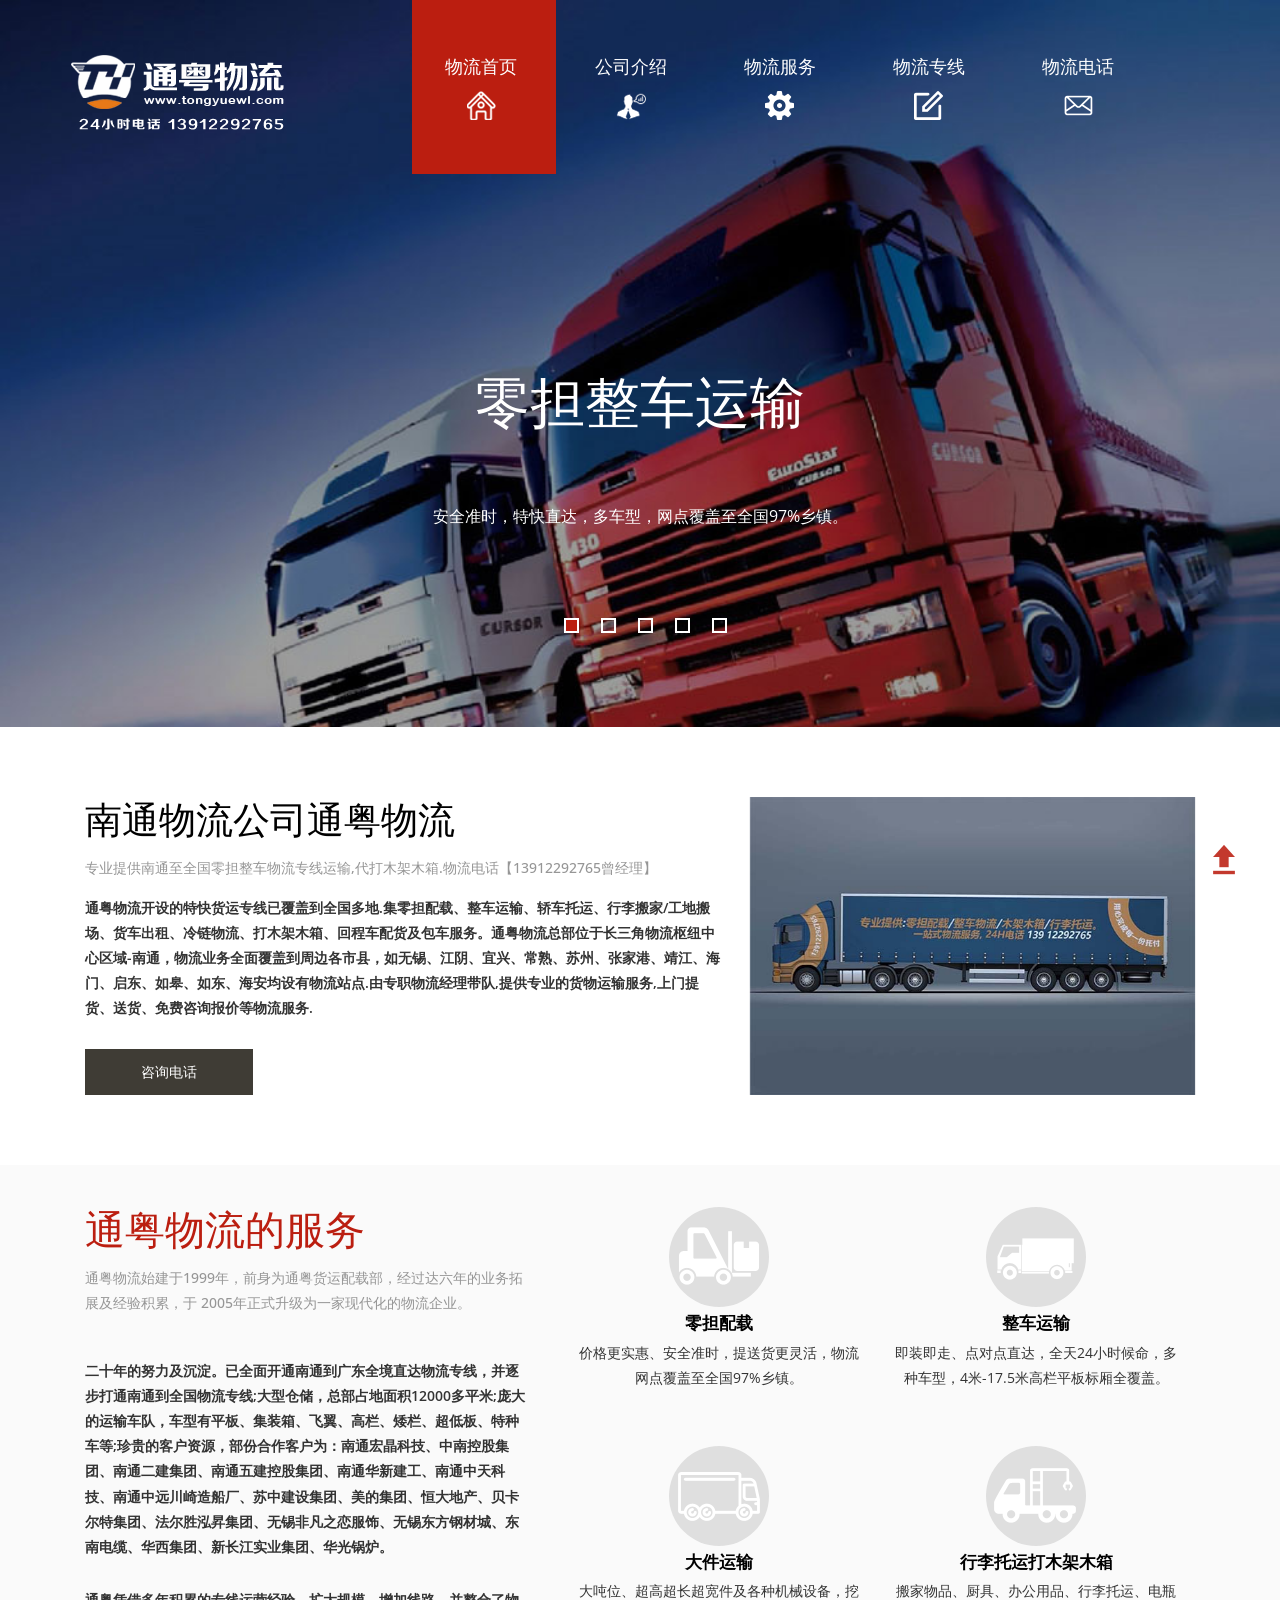
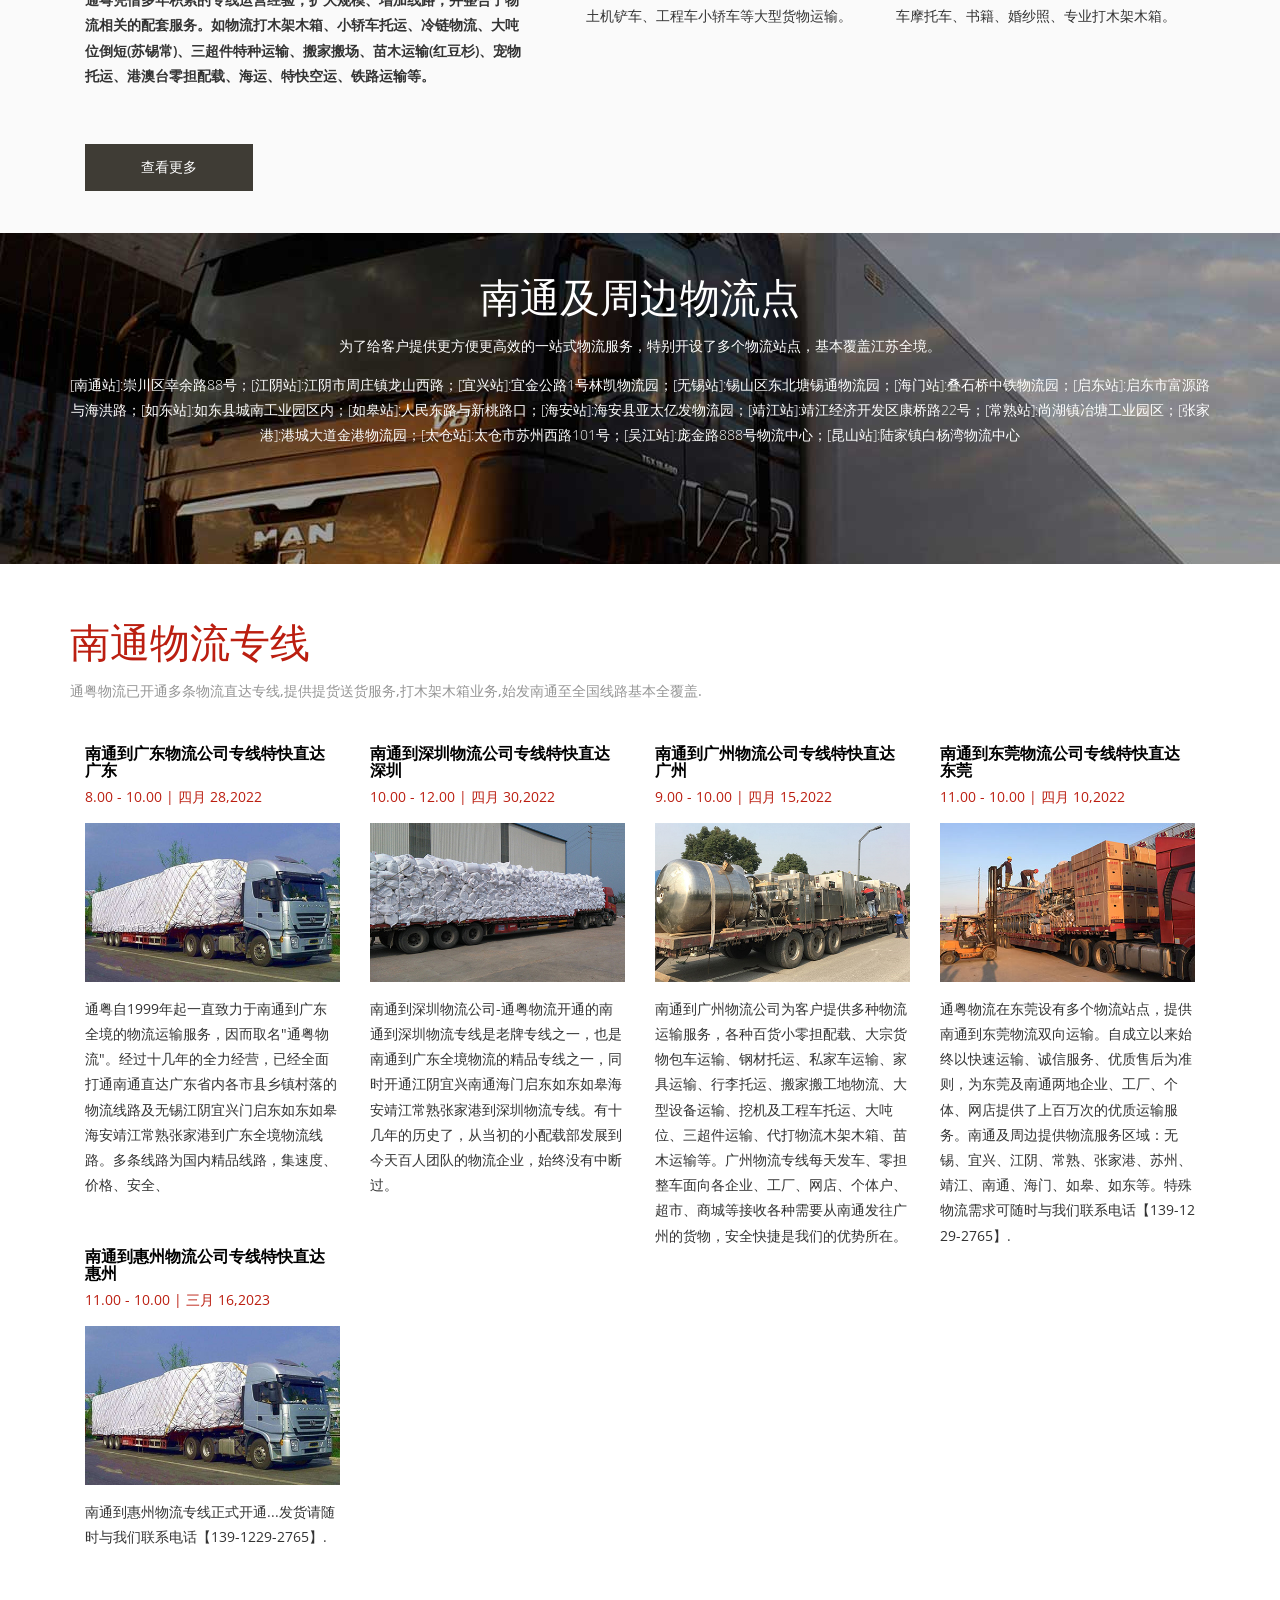
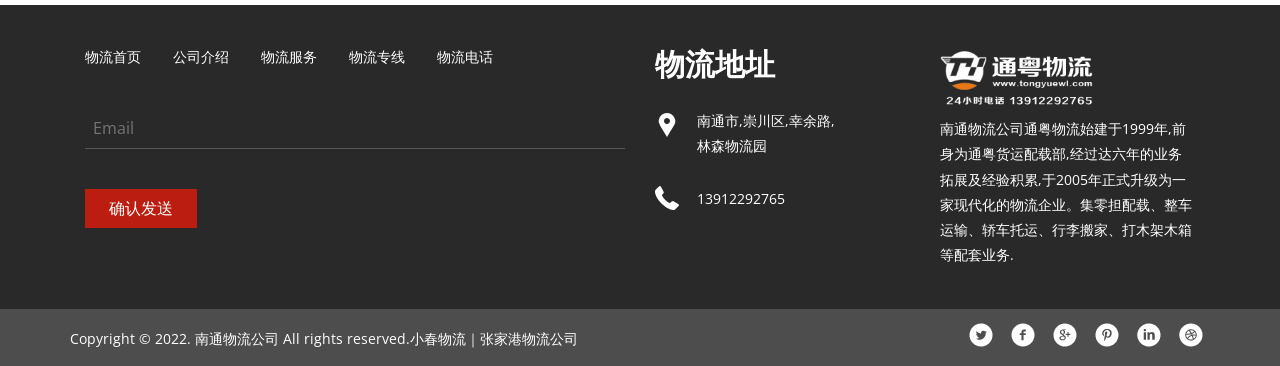
<file: index.html>
<!DOCTYPE html>
<html>
<head>
<title>南通物流公司电话 - 通粤物流13912292765</title>
<meta name="viewport" content="width=device-width, initial-scale=1">
<meta http-equiv="Content-Type" content="text/html; charset=utf-8" />
<meta name="description"content="南通物流公司通粤物流电话13912292765-专业的货物运输公司，为您提供零担配载、整车物流、行李托运、大件运输、专业打木架木箱及物流相关服务，提供特快物流专线业务。"/>
<meta name="keywords" content="南通物流公司,南通物流公司电话,南通货运公司,南通货运公司电话,南通运输公司,南通零担物流,南通整车物流运输,南通物流打木架" />
<script type="application/x-javascript"> addEventListener("load", function() { setTimeout(hideURLbar, 0); }, false); function hideURLbar(){ window.scrollTo(0,1); } </script>
<!-- bootstarp-css -->
<link href="css/bootstrap.css" rel="stylesheet" type="text/css" media="all" />
<!--// bootstarp-css -->
<!-- css -->
<link rel="stylesheet" href="css/style.css" type="text/css" media="all" />
<!--// css -->
<script src="js/tongyue.js"></script>
<!--fonts-->
<link href='http://fonts.useso.com/css?family=Open+Sans:300italic,400italic,600italic,700italic,800italic,400,300,800,700,600' rel='stylesheet' type='text/css'>
<!--/fonts-->
<link href="css/animate.css" rel="stylesheet" type="text/css" media="all">
<script src="js/wow.min.js"></script>
<script>
	 new WOW().init();
</script>
<!--start-smoth-scrolling-->
		<script type="text/javascript" src="js/move-top.js"></script>
		<script type="text/javascript" src="js/easing.js"></script>
		<script type="text/javascript">
			jQuery(document).ready(function($) {
				$(".scroll").click(function(event){		
					event.preventDefault();
					$('html,body').animate({scrollTop:$(this.hash).offset().top},900);
				});
			});
		</script>
<!--start-smoth-scrolling-->

</head>
<body>
	<!-- banner -->
	<div id="home" class="banner a-banner">
		<!-- container -->
		<div class="container">
			<div class="header">
				<div class="head-logo">
					<a href="index.html"><img src="images/logo.png" alt="南通物流公司通粤物流" /></a>
				</div>
				<div class="top-nav">
					<span class="menu"><img src="images/menu.png" alt=""></span>
					<ul class="nav1">
						<li class="hvr-sweep-to-bottom active"><a href="index.html">物流首页<i><img src="images/nav-but1.png" alt=""/></i></a></li>
						<li class="hvr-sweep-to-bottom"><a href="about.html">公司介绍<i><img src="images/nav-but2.png" alt=""/></i></a></li>
						<li class="hvr-sweep-to-bottom"><a href="services.html">物流服务<i><img src="images/nav-but3.png" alt=""/></i></a></li>
						<li class="hvr-sweep-to-bottom"><a href="blog.html">物流专线<i><img src="images/nav-but4.png" alt=""/></i></a></li>
						<li class="hvr-sweep-to-bottom"><a href="mail.html">物流电话<i><img src="images/nav-but5.png" alt=""/></i></a></li>
						<div class="clearfix"> </div>
					</ul>
					<!-- script-for-menu -->
							 <script>
							   $( "span.menu" ).click(function() {
								 $( "ul.nav1" ).slideToggle( 300, function() {
								 // Animation complete.
								  });
								 });
							</script>
						<!-- /script-for-menu -->
				</div>
				<div class="clearfix"> </div>
			</div>
		</div>
		<!-- //container -->
		<div class="container">
				<script src="js/responsiveslides.min.js"></script>
					 <script>
						// You can also use "$(window).load(function() {"
						$(function () {
						  // Slideshow 4
						  $("#slider3").responsiveSlides({
							auto: true,
							pager: true,
							nav: false,
							speed: 500,
							namespace: "callbacks",
							before: function () {
							  $('.events').append("<li>before event fired.</li>");
							},
							after: function () {
							  $('.events').append("<li>after event fired.</li>");
							}
						  });
					
						});
					  </script>
			<div  id="top" class="callbacks_container">
		<ul class="rslides" id="slider3">
					<li>
						<div class="banner-info">
								<h2>零担整车运输</h2>  
								<div class="line"> </div>
								<p>安全准时，特快直达，多车型，网点覆盖至全国97%乡镇。</p>
						</div>
					</li>
					<li>
						<div class="banner-info">
								<h2>行李包裹托运</h2>
								<div class="line"> </div>
								<p>长途搬家行李包裹，衣物棉被、家具家电冰箱空调均可托运。</p>
						</div>
					</li>
					<li>
						<div class="banner-info">
								<h2>电动车托运</h2>
								<div class="line"> </div>
								<p>专业电动车跨省托运，不需要拆电瓶整车直接托运，上门取车。</p>
						</div>
					</li>
					<li>
						<div class="banner-info">
								<h2>摩托车托运</h2>
								<div class="line"> </div>
								<p>免费上门取车，定制木架木箱包装，物流专线直达。</p>
						</div>
					</li>
					<li>
						<div class="banner-info">
								<h2>专业打木架木箱</h2>
								<div class="line"> </div>
								<p>特聘专职木工，全天候为货物量身订制物流木架木箱。</p>
						</div>
					</li>
				</ul>
			</div>
		</div>
	</div>
	<!-- //banner -->
	<!-- banner-bottom -->
	<div class="banner-bottom">
		<!-- container -->
		<div class="container">
			<div class="banner-bottom-grids">
				<div class="col-md-7 banner-bottom-grid-text">
					<div class="jumbotron banner-bottom-left wow fadeInLeft animated" data-wow-delay="0.5s" style="visibility: visible; -webkit-animation-delay: 0.5s;	">
					  <h3>南通物流公司通粤物流</h3>
						<h5>专业提供南通至全国零担整车物流专线运输,代打木架木箱.物流电话【13912292765曾经理】</h5>
						<p>通粤物流开设的特快货运专线已覆盖到全国多地.集零担配载、整车运输、轿车托运、行李搬家/工地搬场、货车出租、冷链物流、打木架木箱、回程车配货及包车服务。通粤物流总部位于长三角物流枢纽中心区域-南通，物流业务全面覆盖到周边各市县，如无锡、江阴、宜兴、常熟、苏州、张家港、靖江、海门、启东、如皋、如东、海安均设有物流站点.由专职物流经理带队,提供专业的货物运输服务,上门提货、送货、免费咨询报价等物流服务.</p>
						<div class="see-button">
							<a class="btn btn-primary btn-lg see-button hvr-shutter-out-horizontal" href="tel:13912292765"  class="call" role="button">咨询电话</a>
						</div>
					</div>
				</div>
				<div class="col-md-5 banner-bottom-right wow fadeInRight animated" data-wow-delay="0.5s" style="visibility: visible; -webkit-animation-delay: 0.5s;">
					<img src="images/2.jpg" alt="南通市通粤物流曾小春"/>
				</div>
				<div class="clearfix"> </div>
			</div>
		</div>
		<!-- //container -->
	</div>
	<!-- //banner-bottom -->
	<!-- specialty -->
	<div class="specialty">
		<!-- container -->
		<div class="container">
			<div class="col-md-5 specialty-info wow fadeInLeft animated" data-wow-delay="0.5s" style="visibility: visible; -webkit-animation-delay: 0.5s;">
				<h3>通粤物流的服务</h3>
				<h5>通粤物流始建于1999年，前身为通粤货运配载部，经过达六年的业务拓展及经验积累，于 2005年正式升级为一家现代化的物流企业。 </h5>
				<p>二十年的努力及沉淀。已全面开通南通到广东全境直达物流专线，并逐步打通南通到全国物流专线;大型仓储，总部占地面积12000多平米;庞大的运输车队，车型有平板、集装箱、飞翼、高栏、矮栏、超低板、特种车等;珍贵的客户资源，部份合作客户为：南通宏晶科技、中南控股集团、南通二建集团、南通五建控股集团、南通华新建工、南通中天科技、南通中远川崎造船厂、苏中建设集团、美的集团、恒大地产、贝卡尔特集团、法尔胜泓昇集团、无锡非凡之恋服饰、无锡东方钢材城、东南电缆、华西集团、新长江实业集团、华光锅炉。
					<span>通粤凭借多年积累的专线运营经验，扩大规模、增加线路，并整合了物流相关的配套服务。如物流打木架木箱、小轿车托运、冷链物流、大吨位倒短(苏锡常)、三超件特种运输、搬家搬场、苗木运输(红豆杉)、宠物托运、港澳台零担配载、海运、特快空运、铁路运输等。</span>
				</p>
				<div class="see-button">
					<a class="btn btn-primary btn-lg see-button hvr-shutter-out-horizontal specialty-button" href="services.html" role="button">查看更多</a>
				</div>
			</div>
			<div class="col-md-7 specialty-grids">
				<div class="specialty-grids-top">
					<div class="col-md-6 service-box wow fadeInRight animated" data-wow-delay="0.4s" style="visibility: visible; -webkit-animation-delay: 0.4s;">
						<figure class="icon">
							<img src="images/1.png" alt="" />
						</figure>
						<h5>零担配载</h5>
						<p>价格更实惠、安全准时，提送货更灵活，物流网点覆盖至全国97%乡镇。</p>
					</div>
					<div class="col-md-6 service-box wow fadeInLeft animated" data-wow-delay="0.4s" style="visibility: visible; -webkit-animation-delay: 0.4s;">
						<figure class="icon">
							<img src="images/2.png" alt="" />
						</figure>
						<h5>整车运输</h5>
						<p>即装即走、点对点直达，全天24小时候命，多种车型，4米-17.5米高栏平板标厢全覆盖。</p>
					</div>
					<div class="clearfix"> </div>
				</div>
				<div class="specialty-grids-top">
					<div class="col-md-6 service-box wow fadeInRight animated" data-wow-delay="0.4s" style="visibility: visible; -webkit-animation-delay: 0.4s;">
						<figure class="icon">
							<img src="images/3.png" alt="" />
						</figure>
						<h5>大件运输</h5>
						<p>大吨位、超高超长超宽件及各种机械设备，挖土机铲车、工程车小轿车等大型货物运输。</p>
					</div>
					<div class="col-md-6 service-box wow fadeInLeft animated" data-wow-delay="0.4s" style="visibility: visible; -webkit-animation-delay: 0.4s;">
						<figure class="icon">
							<img src="images/4.png" alt="" />
						</figure>
						<h5>行李托运打木架木箱</h5>
						<p>搬家物品、厨具、办公用品、行李托运、电瓶车摩托车、书籍、婚纱照、专业打木架木箱。</p>
					</div>
					<div class="clearfix"> </div>
				</div>
			</div>
			<div class="clearfix"> </div>
		</div>
		<!-- //container -->
	</div>
	<!-- //specialty -->
	<!-- testimonials -->
	<div class="testimonials">
		<div class="container">
			<div class="testimonial-nfo wow fadeInLeft animated" data-wow-delay="0.4s" style="visibility: visible; -webkit-animation-delay: 0.4s;">
				<h3>南通及周边物流点</h3>
				<h5>为了给客户提供更方便更高效的一站式物流服务，特别开设了多个物流站点，基本覆盖江苏全境。 </h5>
			</div>
			<div class="testimonial-nfo wow fadeInRight animated" data-wow-delay="0.4s" style="visibility: visible; -webkit-animation-delay: 0.4s;">
				
					<h5>[南通站]:崇川区幸余路88号；[江阴站]:江阴市周庄镇龙山西路；[宜兴站]:宜金公路1号林凯物流园；[无锡站]:锡山区东北塘锡通物流园；[海门站]:叠石桥中铁物流园；[启东站]:启东市富源路与海洪路；[如东站]:如东县城南工业园区内；[如皋站]:人民东路与新桃路口；[海安站]:海安县亚太亿发物流园；[靖江站]:靖江经济开发区康桥路22号；[常熟站]:尚湖镇冶塘工业园区；[张家港]:港城大道金港物流园；[太仓站]:太仓市苏州西路101号；[吴江站]:庞金路888号物流中心；[昆山站]:陆家镇白杨湾物流中心</h5>
				
			</div>
		</div>
	</div>
	<!-- //testimonials -->
	<!-- news -->
	<div class="news">
		<div class="container">
			<div class="news-text">
				<h3>南通物流专线</h3>
				<h5>通粤物流已开通多条物流直达专线,提供提货送货服务,打木架木箱业务,始发南通至全国线路基本全覆盖. </h5>
			</div>
			<div class="news-grids">
				<div class="col-md-3 news-grid wow fadeInLeft animated" data-wow-delay="0.4s" style="visibility: visible; -webkit-animation-delay: 0.4s;">
					<a href="single.html"><h4>南通到广东物流公司专线特快直达广东</h4></a>
					<span>8.00 - 10.00 | 四月 28,2022</span>
					<a href="single.html"><img src="images/img1.jpg" alt="南通到广东物流公司" /></a>
					<div class="news-info">
						<p>通粤自1999年起一直致力于南通到广东全境的物流运输服务，因而取名"通粤物流"。经过十几年的全力经营，已经全面打通南通直达广东省内各市县乡镇村落的物流线路及无锡江阴宜兴门启东如东如皋海安靖江常熟张家港到广东全境物流线路。多条线路为国内精品线路，集速度、价格、安全、</p>
					</div>
				</div>
				<div class="col-md-3 news-grid wow fadeInLeft animated" data-wow-delay="0.4s" style="visibility: visible; -webkit-animation-delay: 0.4s;">
					<a href="shenzhen.html"><h4>南通到深圳物流公司专线特快直达深圳</h4></a>
					<span>10.00 - 12.00 | 四月 30,2022</span>
					<a href="shenzhen.html"><img src="images/img2.jpg" alt="南通到深圳物流公司" /></a>
					<div class="news-info">
						<p>南通到深圳物流公司-通粤物流开通的南通到深圳物流专线是老牌专线之一，也是南通到广东全境物流的精品专线之一，同时开通江阴宜兴南通海门启东如东如皋海安靖江常熟张家港到深圳物流专线。有十几年的历史了，从当初的小配载部发展到今天百人团队的物流企业，始终没有中断过。</p>
					</div>
				</div>
				<div class="col-md-3 news-grid wow fadeInRight animated" data-wow-delay="0.4s" style="visibility: visible; -webkit-animation-delay: 0.4s;">
					<a href="guangzhou.html"><h4>南通到广州物流公司专线特快直达广州</h4></a>
					<span>9.00 - 10.00 | 四月 15,2022</span>
					<a href="guangzhou.html"><img src="images/img3.jpg" alt="南通到广州物流公司" /></a>
					<div class="news-info">
						<p>南通到广州物流公司为客户提供多种物流运输服务，各种百货小零担配载、大宗货物包车运输、钢材托运、私家车运输、家具运输、行李托运、搬家搬工地物流、大型设备运输、挖机及工程车托运、大吨位、三超件运输、代打物流木架木箱、苗木运输等。广州物流专线每天发车、零担整车面向各企业、工厂、网店、个体户、超市、商城等接收各种需要从南通发往广州的货物，安全快捷是我们的优势所在。</p>
					</div>
				</div>
				<div class="col-md-3 news-grid wow fadeInRight animated" data-wow-delay="0.4s" style="visibility: visible; -webkit-animation-delay: 0.4s;">
					<a href="dongguan.html"><h4>南通到东莞物流公司专线特快直达东莞</h4></a>
					<span>11.00 - 10.00 | 四月 10,2022</span>
					<a href="dongguan.html"><img src="images/img4.jpg" alt="南通到东莞物流公司" /></a>
					<div class="news-info">
						<p>通粤物流在东莞设有多个物流站点，提供南通到东莞物流双向运输。自成立以来始终以快速运输、诚信服务、优质售后为准则，为东莞及南通两地企业、工厂、个体、网店提供了上百万次的优质运输服务。南通及周边提供物流服务区域：无锡、宜兴、江阴、常熟、张家港、苏州、靖江、南通、海门、如皋、如东等。特殊物流需求可随时与我们联系电话【139-1229-2765】.</p>
					</div>
				</div>
				<div class="col-md-3 news-grid wow fadeInRight animated" data-wow-delay="0.4s" style="visibility: visible; -webkit-animation-delay: 0.4s;">
					<a href="huizhou.html"><h4>南通到惠州物流公司专线特快直达惠州</h4></a>
					<span>11.00 - 10.00 | 三月 16,2023</span>
					<a href="huizhou.html"><img src="images/img1.jpg" alt="南通到惠州物流公司" /></a>
					<div class="news-info">
						<p>南通到惠州物流专线正式开通...发货请随时与我们联系电话【139-1229-2765】.</p>
					</div>
				</div>
				<div class="clearfix"> </div>
			</div>
		</div>
	</div>
	<!-- //news -->
	<!-- footer -->
	<div class="footer">
		<!-- container -->
		<div class="container">
			<div class="col-md-6 footer-left  wow fadeInLeft animated" data-wow-delay="0.4s" style="visibility: visible; -webkit-animation-delay: 0.4s;">
				<ul>
					<li><a href="index.html">物流首页</a></li>
					<li><a href="about.html">公司介绍</a></li>
					<li><a href="services.html">物流服务</a></li>
					<li><a href="blog.html">物流专线</a></li>
					<li><a href="mail.html">物流电话</a></li>
				</ul>
				<form>
					<input type="text" placeholder="Email" required="">
					<input type="submit" value="确认发送">
				</form>
			</div>
			<div class="col-md-3 footer-middle wow bounceIn animated" data-wow-delay="0.4s" style="visibility: visible; -webkit-animation-delay: 0.4s;">
				<h3>物流地址</h3>
				<div class="address">
					<p>南通市,崇川区,幸余路,
						<span>林森物流园</span>
					</p>
				</div>
				<div class="phone">
					<p>13912292765</p>
				</div>
			</div>
			<div class="col-md-3 footer-right  wow fadeInRight animated" data-wow-delay="0.4s" style="visibility: visible; -webkit-animation-delay: 0.4s;">
				<a href="#"><img src="images/logo.png" alt="南通物流公司通粤物流" /></a>
				<p>南通物流公司通粤物流始建于1999年,前身为通粤货运配载部,经过达六年的业务拓展及经验积累,于2005年正式升级为一家现代化的物流企业。集零担配载、整车运输、轿车托运、行李搬家、打木架木箱等配套业务.</p>
			</div>
			<div class="clearfix"> </div>	
		</div>
		<!-- //container -->
	</div>
	<!-- //footer -->
	<div class="copyright">
		<!-- container -->
		<div class="container">
			<div class="copyright-left wow fadeInLeft animated" data-wow-delay="0.4s" style="visibility: visible; -webkit-animation-delay: 0.4s;">
				<p>Copyright &copy; 2022.<a target="_blank" href="http://www.tongyuewl.com"> 南通物流公司</a> All rights reserved.<a target="_blank" href="https://xcwl.tongyuewl.com">小春物流</a>｜<a target="_blank" href="https://zjg.tongyuewl.com">张家港物流公司</a></p>
			</div>
			<div class="copyright-right wow fadeInRight animated" data-wow-delay="0.4s" style="visibility: visible; -webkit-animation-delay: 0.4s;">
				<ul>
					<li><a href="#" class="twitter"> </a></li>
					<li><a href="#" class="twitter facebook"> </a></li>
					<li><a href="#" class="twitter chrome"> </a></li>
					<li><a href="#" class="twitter pinterest"> </a></li>
					<li><a href="#" class="twitter linkedin"> </a></li>
					<li><a href="#" class="twitter dribbble"> </a></li>
				</ul>
			</div>
			<div class="clearfix"> </div>
			<script type="text/javascript">
									$(document).ready(function() {
										/*
										var defaults = {
								  			containerID: 'toTop', // fading element id
											containerHoverID: 'toTopHover', // fading element hover id
											scrollSpeed: 1200,
											easingType: 'linear' 
								 		};
										*/
										
										$().UItoTop({ easingType: 'easeOutQuart' });
										
									});
								</script>
		<a href="#home" id="toTop" class="scroll" style="display: block;"> <span id="toTopHover" style="opacity: 1;"> </span></a>

		</div>
		<!-- //container -->
	</div>
</body>
</html>
</file>
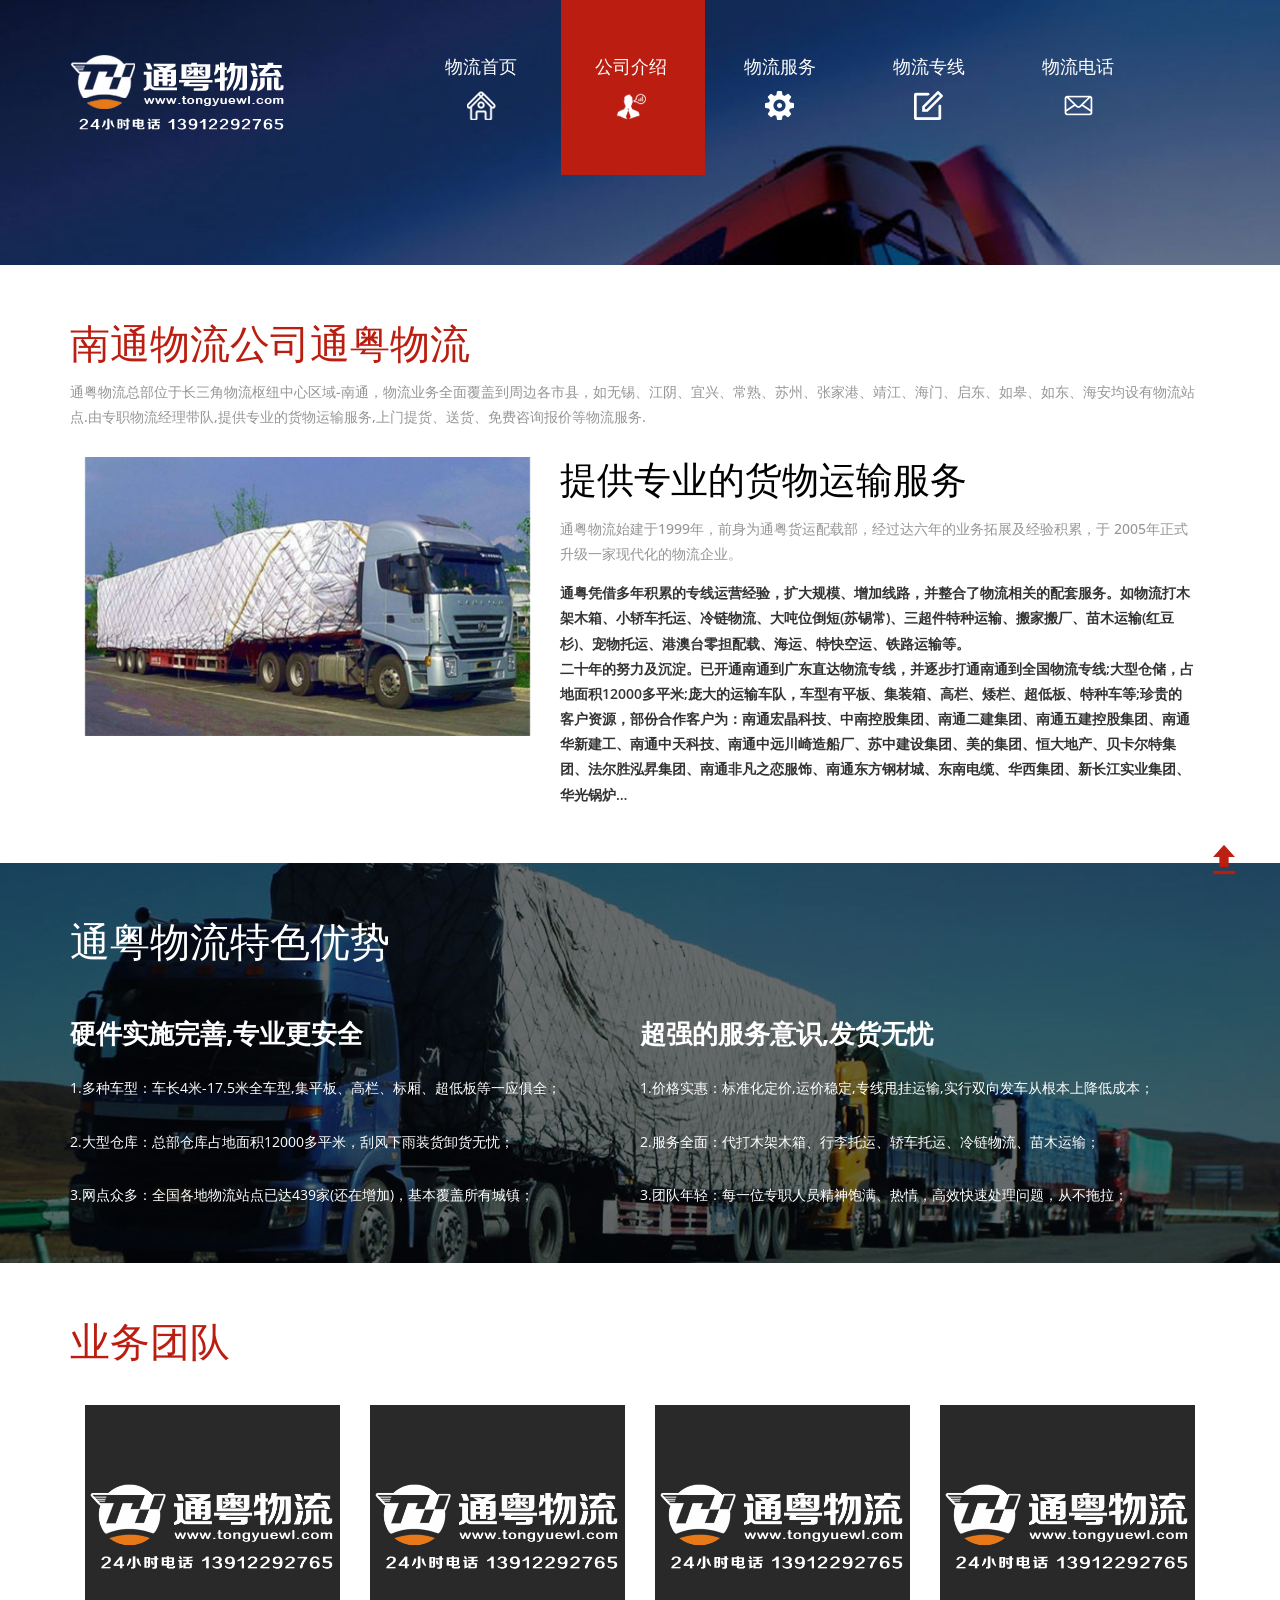
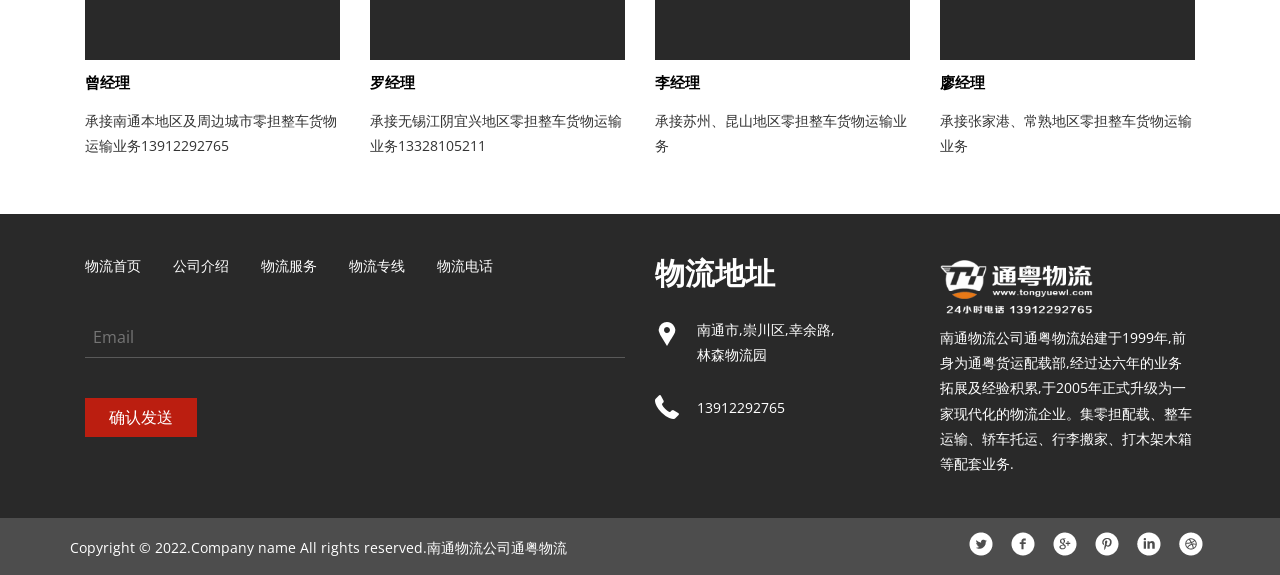
<file: about.html>
<!DOCTYPE html>
<html>
<head>
<title>南通物流公司介绍 - 通粤物流</title>
<meta name="viewport" content="width=device-width, initial-scale=1">
<meta http-equiv="Content-Type" content="text/html; charset=utf-8" />
<meta name="keywords" content="南通物流公司通粤物流介绍" />
<script type="application/x-javascript"> addEventListener("load", function() { setTimeout(hideURLbar, 0); }, false); function hideURLbar(){ window.scrollTo(0,1); } </script>
<!-- bootstarp-css -->
<link href="css/bootstrap.css" rel="stylesheet" type="text/css" media="all" />
<!--// bootstarp-css -->
<!-- css -->
<link rel="stylesheet" href="css/style.css" type="text/css" media="all" />
<!--// css -->
<script src="js/tongyue.js"></script>
<!--fonts-->
<link href='http://fonts.useso.com/css?family=Open+Sans:300italic,400italic,600italic,700italic,800italic,400,300,800,700,600' rel='stylesheet' type='text/css'>
<!--/fonts-->
<link href="css/animate.css" rel="stylesheet" type="text/css" media="all">
<script src="js/wow.min.js"></script>
<script>
	 new WOW().init();
</script>
<!--start-smoth-scrolling-->
		<script type="text/javascript" src="js/move-top.js"></script>
		<script type="text/javascript" src="js/easing.js"></script>
		<script type="text/javascript">
			jQuery(document).ready(function($) {
				$(".scroll").click(function(event){		
					event.preventDefault();
					$('html,body').animate({scrollTop:$(this.hash).offset().top},900);
				});
			});
		</script>
<!--start-smoth-scrolling-->

</head>
<body>
	<!-- banner -->
	<div id="home" class="banner a-banner">
		<!-- container -->
		<div class="container">
			<div class="header">
				<div class="head-logo">
					<a href="index.html"><img src="images/logo.png" alt="" /></a>
				</div>
				<div class="top-nav">
					<span class="menu"><img src="images/menu.png" alt=""></span>
					<ul class="nav1">
						<li class="hvr-sweep-to-bottom"><a href="index.html">物流首页<i><img src="images/nav-but1.png" alt=""/></i></a></li>
						<li class="hvr-sweep-to-bottom active"><a href="about.html">公司介绍<i><img src="images/nav-but2.png" alt=""/></i></a></li>
						<li class="hvr-sweep-to-bottom"><a href="services.html">物流服务<i><img src="images/nav-but3.png" alt=""/></i></a></li>
						<li class="hvr-sweep-to-bottom"><a href="blog.html">物流专线<i><img src="images/nav-but4.png" alt=""/></i></a></li>
						<li class="hvr-sweep-to-bottom"><a href="mail.html">物流电话<i><img src="images/nav-but5.png" alt=""/></i></a></li>
						<div class="clearfix"> </div>
					</ul>
					<!-- script-for-menu -->
							 <script>
							   $( "span.menu" ).click(function() {
								 $( "ul.nav1" ).slideToggle( 300, function() {
								 // Animation complete.
								  });
								 });
							</script>
						<!-- /script-for-menu -->
				</div>
				<div class="clearfix"> </div>
			</div>
		</div>
		<!-- //container -->
	</div>
	<!-- //banner -->
	<!-- about -->
	<div class="about-top">
		<!-- container -->
		<div class="container">
			<div class="about-info wow fadeInLeft animated" data-wow-delay="0.4s" style="visibility: visible; -webkit-animation-delay: 0.4s;">
				<h3>南通物流公司通粤物流</h3>
				<h5>通粤物流总部位于长三角物流枢纽中心区域-南通，物流业务全面覆盖到周边各市县，如无锡、江阴、宜兴、常熟、苏州、张家港、靖江、海门、启东、如皋、如东、海安均设有物流站点.由专职物流经理带队,提供专业的货物运输服务,上门提货、送货、免费咨询报价等物流服务. </span></h5>
			</div>
			<div class="banner-bottom-grids a-banner-bottom-grids">
				<div class="col-md-5 banner-bottom-right wow fadeInRight animated animated" data-wow-delay="0.5s" style="visibility: visible; -webkit-animation-delay: 0.5s;">
					<img src="images/img1.jpg" alt="">
				</div>
				<div class="col-md-7 a-banner-bottom-text">
					<div class="jumbotron banner-bottom-left wow fadeInLeft animated animated" data-wow-delay="0.5s" style="visibility: visible; -webkit-animation-delay: 0.5s;">
					  <h3>提供专业的货物运输服务</h3>
						<h5>通粤物流始建于1999年，前身为通粤货运配载部，经过达六年的业务拓展及经验积累，于 2005年正式升级一家现代化的物流企业。</span></h5>
						<p>通粤凭借多年积累的专线运营经验，扩大规模、增加线路，并整合了物流相关的配套服务。如物流打木架木箱、小轿车托运、冷链物流、大吨位倒短(苏锡常)、三超件特种运输、搬家搬厂、苗木运输(红豆杉)、宠物托运、港澳台零担配载、海运、特快空运、铁路运输等。
						</p>
						<p>二十年的努力及沉淀。已开通南通到广东直达物流专线，并逐步打通南通到全国物流专线;大型仓储，占地面积12000多平米;庞大的运输车队，车型有平板、集装箱、高栏、矮栏、超低板、特种车等;珍贵的客户资源，部份合作客户为：南通宏晶科技、中南控股集团、南通二建集团、南通五建控股集团、南通华新建工、南通中天科技、南通中远川崎造船厂、苏中建设集团、美的集团、恒大地产、贝卡尔特集团、法尔胜泓昇集团、南通非凡之恋服饰、南通东方钢材城、东南电缆、华西集团、新长江实业集团、华光锅炉…</p>
					</div>
				</div>
				<div class="clearfix"> </div>
			</div>
		</div>
		<!-- //container -->
	</div>
	<!-- //about -->
	<!-- about-bottom -->
	<div class="about-bottom">
		<!-- container -->
		<div class="container">
			<h3 class="wow fadeInRight animated" style="visibility: visible;">通粤物流特色优势</h3>
			<div class="about-bottom-grids">
				<div class="col-md-6 about-bottom-left wow fadeInLeft animated animated" data-wow-delay="0.5s" style="visibility: visible; -webkit-animation-delay: 0.5s;">
					<h4>硬件实施完善,专业更安全</h4>
					<p>1.多种车型：车长4米-17.5米全车型,集平板、高栏、标厢、超低板等一应俱全； 
						<span>2.大型仓库：总部仓库占地面积12000多平米，刮风下雨装货卸货无忧；</span>
						3.网点众多：全国各地物流站点已达439家(还在增加)，基本覆盖所有城镇；
					</p>
				</div>
				<div class="col-md-6 about-bottom-left about-bottom-right wow fadeInRight animated animated" data-wow-delay="0.5s" style="visibility: visible; -webkit-animation-delay: 0.5s;">
					<h4>超强的服务意识,发货无忧</h4>
					<p>1.价格实惠：标准化定价,运价稳定,专线甩挂运输,实行双向发车从根本上降低成本；
						<span>2.服务全面：代打木架木箱、行李托运、轿车托运、冷链物流、苗木运输；</span>
						3.团队年轻：每一位专职人员精神饱满、热情，高效快速处理问题，从不拖拉；
					</p>
				</div>
				<div class="clearfix"> </div>
			</div>
		</div>
		<!-- //container -->
	</div>
	<!-- //about-bottom -->
	<!-- team -->
	<div class="team">
		<!-- container -->
		<div class="container">
			<div class="team-info">
				<h3 class="wow bounceIn animated" data-wow-delay="0.4s" style="visibility: visible; -webkit-animation-delay: 0.4s;">业务团队</h3>
				<div class="team-grids">
					<div class="col-md-3 team-grid wow bounceIn animated" data-wow-delay="0.4s" style="visibility: visible; -webkit-animation-delay: 0.4s;">
						<img src="images/b7.jpg" alt="">
						<h6>曾经理</h6>
						<p> 承接南通本地区及周边城市零担整车货物运输业务13912292765</p>
					</div>
					<div class="col-md-3 team-grid wow bounceIn animated" data-wow-delay="0.4s" style="visibility: visible; -webkit-animation-delay: 0.4s;">
						<img src="images/b10.jpg" alt="">
						<h6>罗经理</h6>
						<p> 承接无锡江阴宜兴地区零担整车货物运输业务13328105211</p>
					</div>
					<div class="col-md-3 team-grid wow bounceIn animated" data-wow-delay="0.4s" style="visibility: visible; -webkit-animation-delay: 0.4s;">
						<img src="images/b8.jpg" alt="">
						<h6>李经理</h6>
						<p> 承接苏州、昆山地区零担整车货物运输业务</p>
					</div>
					<div class="col-md-3 team-grid wow bounceIn animated" data-wow-delay="0.4s" style="visibility: visible; -webkit-animation-delay: 0.4s;">
						<img src="images/b9.jpg" alt="">
						<h6>廖经理</h6>
						<p> 承接张家港、常熟地区零担整车货物运输业务</p>
					</div>
					<div class="clearfix"> </div>
				</div>
			</div>
		</div>
		<!-- //container -->
	</div>
	<!-- //team -->
	<!-- footer -->
	<div class="footer">
		<!-- container -->
		<div class="container">
			<div class="col-md-6 footer-left  wow fadeInLeft animated" data-wow-delay="0.4s" style="visibility: visible; -webkit-animation-delay: 0.4s;">
				<ul>
					<li><a href="index.html">物流首页</a></li>
					<li><a href="about.html">公司介绍</a></li>
					<li><a href="services.html">物流服务</a></li>
					<li><a href="blog.html">物流专线</a></li>
					<li><a href="mail.html">物流电话</a></li>
				</ul>
				<form>
					<input type="text" placeholder="Email" required="">
					<input type="submit" value="确认发送">
				</form>
			</div>
			<div class="col-md-3 footer-middle wow bounceIn animated" data-wow-delay="0.4s" style="visibility: visible; -webkit-animation-delay: 0.4s;">
				<h3>物流地址</h3>
				<div class="address">
					<p>南通市,崇川区,幸余路,
						<span>林森物流园</span>
					</p>
				</div>
				<div class="phone">
					<p>13912292765</p>
				</div>
			</div>
			<div class="col-md-3 footer-right  wow fadeInRight animated" data-wow-delay="0.4s" style="visibility: visible; -webkit-animation-delay: 0.4s;">
				<a href="#"><img src="images/logo.png" alt="南通物流公司通粤物流" /></a>
				<p>南通物流公司通粤物流始建于1999年,前身为通粤货运配载部,经过达六年的业务拓展及经验积累,于2005年正式升级为一家现代化的物流企业。集零担配载、整车运输、轿车托运、行李搬家、打木架木箱等配套业务.</p>
			</div>
			<div class="clearfix"> </div>	
		</div>
		<!-- //container -->
	</div>
	<!-- //footer -->
	<div class="copyright">
		<!-- container -->
		<div class="container">
			<div class="copyright-left wow fadeInLeft animated" data-wow-delay="0.4s" style="visibility: visible; -webkit-animation-delay: 0.4s;">
				<p>Copyright &copy; 2022.Company name All rights reserved.<a target="_blank" href="http://www.tongyuewl.com">南通物流公司通粤物流</a></p>
			</div>
			<div class="copyright-right wow fadeInRight animated" data-wow-delay="0.4s" style="visibility: visible; -webkit-animation-delay: 0.4s;">
				<ul>
					<li><a href="#" class="twitter"> </a></li>
					<li><a href="#" class="twitter facebook"> </a></li>
					<li><a href="#" class="twitter chrome"> </a></li>
					<li><a href="#" class="twitter pinterest"> </a></li>
					<li><a href="#" class="twitter linkedin"> </a></li>
					<li><a href="#" class="twitter dribbble"> </a></li>
				</ul>
			</div>
			<div class="clearfix"> </div>
			<script type="text/javascript">
									$(document).ready(function() {
										/*
										var defaults = {
								  			containerID: 'toTop', // fading element id
											containerHoverID: 'toTopHover', // fading element hover id
											scrollSpeed: 1200,
											easingType: 'linear' 
								 		};
										*/
										
										$().UItoTop({ easingType: 'easeOutQuart' });
										
									});
								</script>
		<a href="#home" id="toTop" class="scroll" style="display: block;"> <span id="toTopHover" style="opacity: 1;"> </span></a>

		</div>
		<!-- //container -->
	</div>
</body>
</html>
</file>
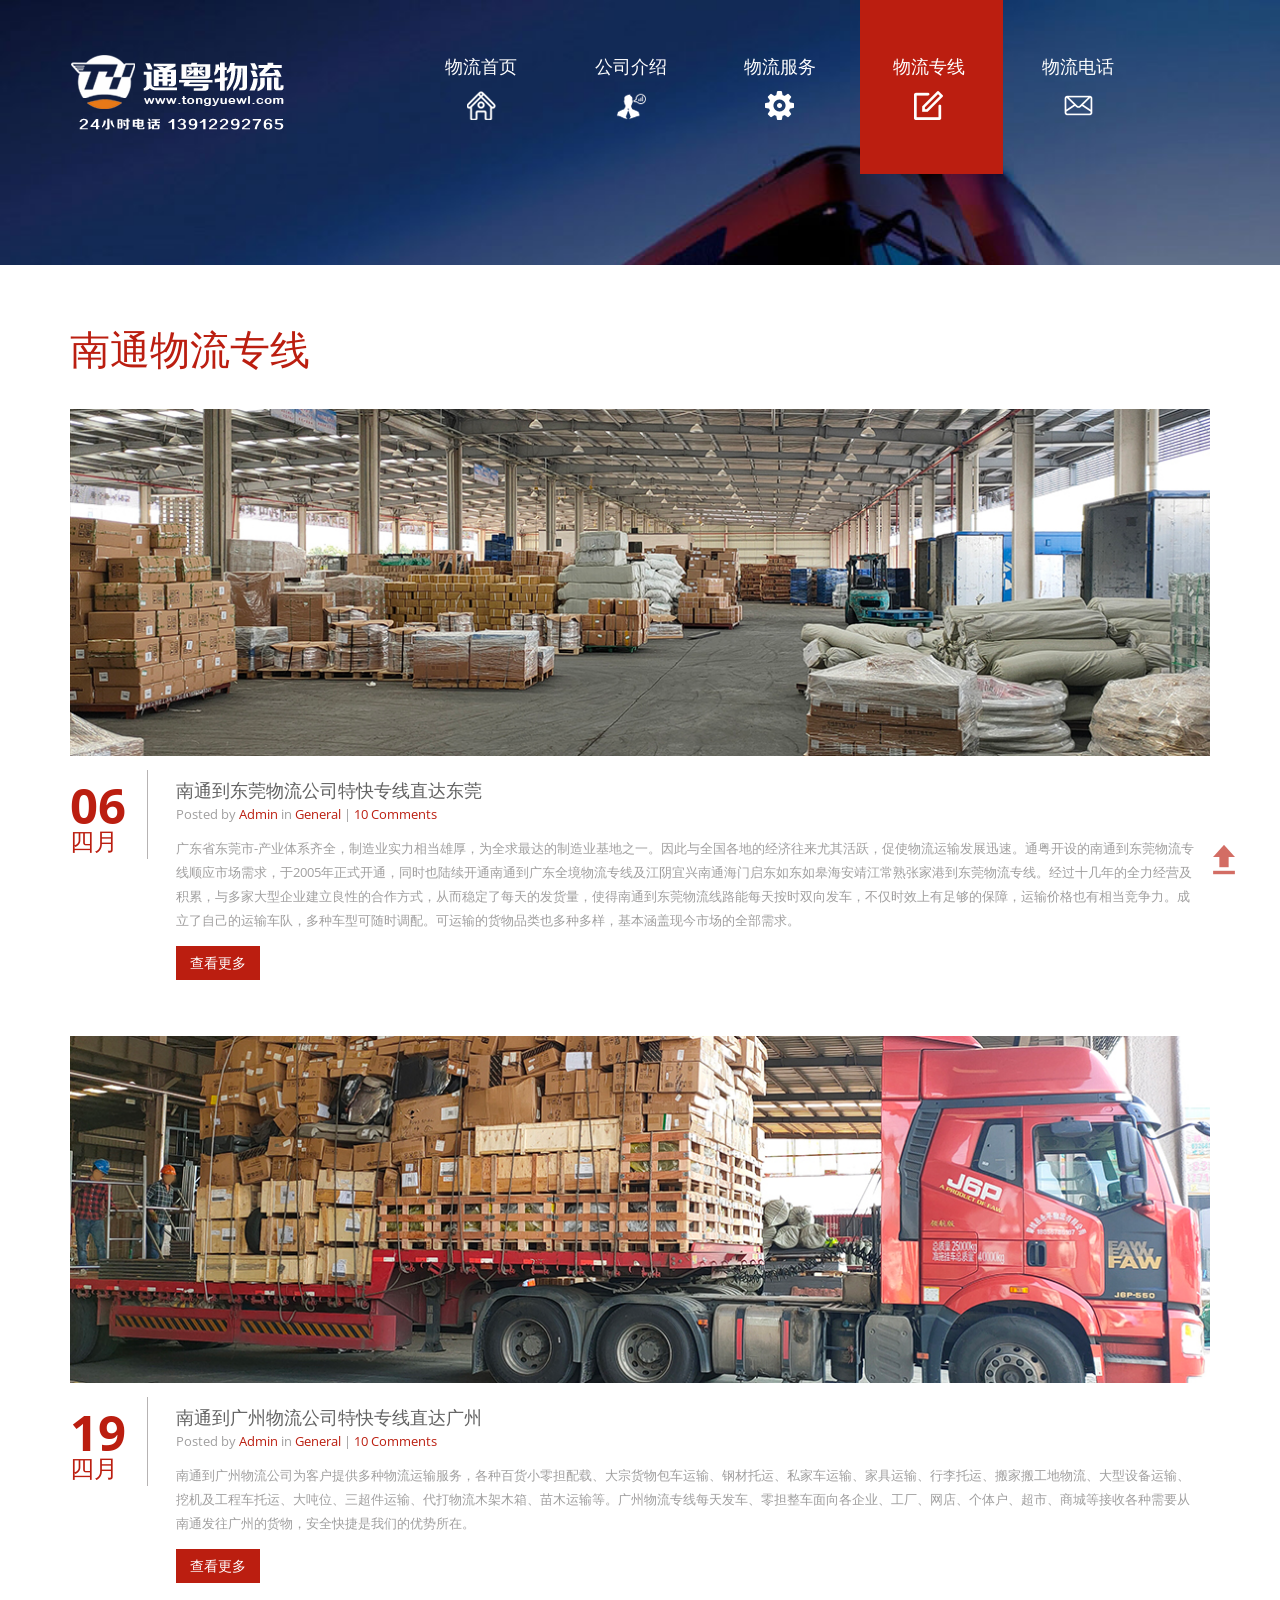
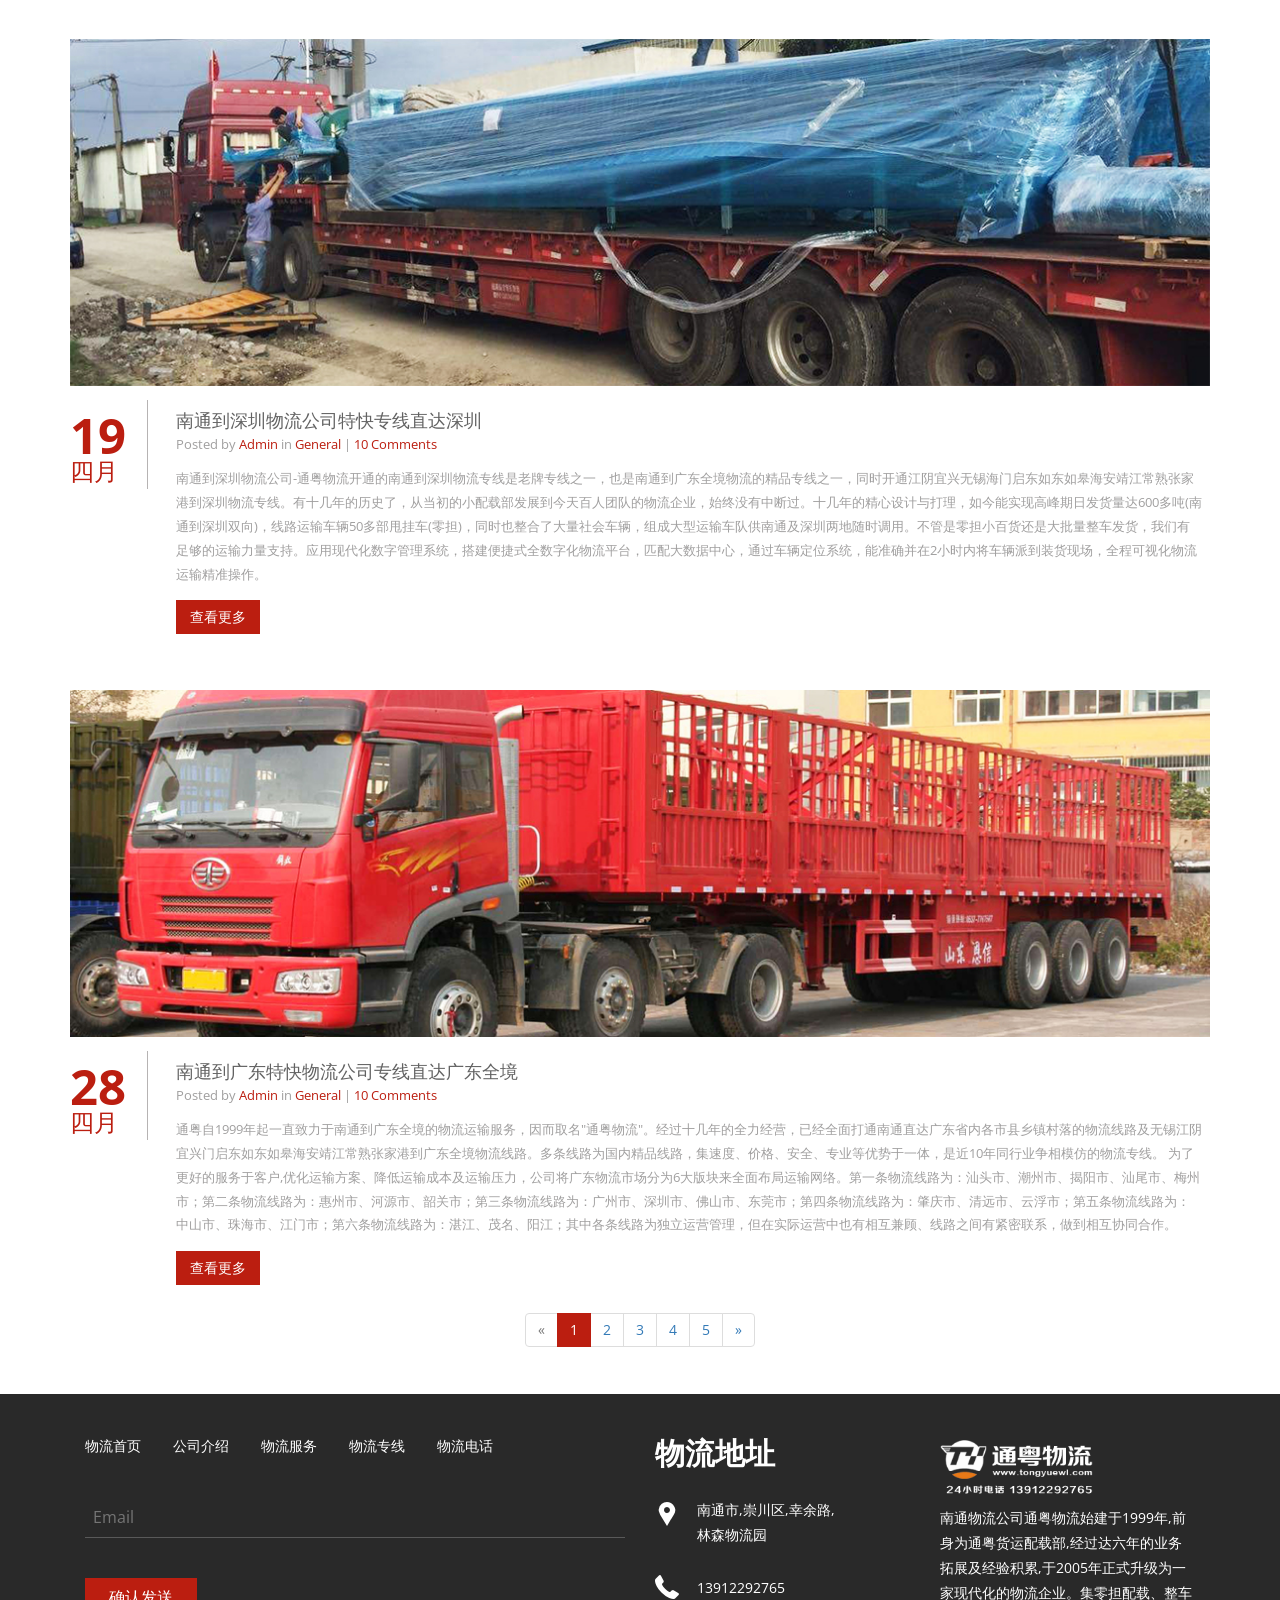
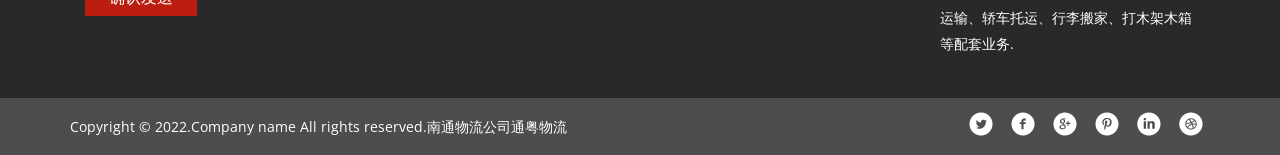
<file: blog.html>
<!DOCTYPE html>
<html>
<head>
<title>南通物流专线 - 通粤物流</title>
<meta name="viewport" content="width=device-width, initial-scale=1">
<meta http-equiv="Content-Type" content="text/html; charset=utf-8" />
<meta name="keywords" content="南通物流专线,南通货运专线,南通运输专线" />
<script type="application/x-javascript"> addEventListener("load", function() { setTimeout(hideURLbar, 0); }, false); function hideURLbar(){ window.scrollTo(0,1); } </script>
<!-- bootstarp-css -->
<link href="css/bootstrap.css" rel="stylesheet" type="text/css" media="all" />
<!--// bootstarp-css -->
<!-- css -->
<link rel="stylesheet" href="css/style.css" type="text/css" media="all" />
<!--// css -->
<script src="js/tongyue.js"></script>
<!--fonts-->
<link href='http://fonts.useso.com/css?family=Open+Sans:300italic,400italic,600italic,700italic,800italic,400,300,800,700,600' rel='stylesheet' type='text/css'>
<!--/fonts-->
<link href="css/animate.css" rel="stylesheet" type="text/css" media="all">
<script src="js/wow.min.js"></script>
<script>
	 new WOW().init();
</script>
<!--start-smoth-scrolling-->
		<script type="text/javascript" src="js/move-top.js"></script>
		<script type="text/javascript" src="js/easing.js"></script>
		<script type="text/javascript">
			jQuery(document).ready(function($) {
				$(".scroll").click(function(event){		
					event.preventDefault();
					$('html,body').animate({scrollTop:$(this.hash).offset().top},900);
				});
			});
		</script>
<!--start-smoth-scrolling-->

</head>
<body>
	<!-- banner -->
	<div id="home" class="banner a-banner">
		<!-- container -->
		<div class="container">
			<div class="header">
				<div class="head-logo">
					<a href="index.html"><img src="images/logo.png" alt="" /></a>
				</div>
				<div class="top-nav">
					<span class="menu"><img src="images/menu.png" alt=""></span>
					<ul class="nav1">
						<li class="hvr-sweep-to-bottom"><a href="index.html">物流首页<i><img src="images/nav-but1.png" alt=""/></i></a></li>
						<li class="hvr-sweep-to-bottom"><a href="about.html">公司介绍<i><img src="images/nav-but2.png" alt=""/></i></a></li>
						<li class="hvr-sweep-to-bottom"><a href="services.html">物流服务<i><img src="images/nav-but3.png" alt=""/></i></a></li>
						<li class="hvr-sweep-to-bottom active"><a href="blog.html">物流专线<i><img src="images/nav-but4.png" alt=""/></i></a></li>
						<li class="hvr-sweep-to-bottom"><a href="mail.html">物流电话<i><img src="images/nav-but5.png" alt=""/></i></a></li>
						<div class="clearfix"> </div>
					</ul>
					<!-- script-for-menu -->
							 <script>
							   $( "span.menu" ).click(function() {
								 $( "ul.nav1" ).slideToggle( 300, function() {
								 // Animation complete.
								  });
								 });
							</script>
						<!-- /script-for-menu -->
				</div>
				<div class="clearfix"> </div>
			</div>
		</div>
		<!-- //container -->
	</div>
	<!-- //banner -->
	<!--blog -->
<div class="blog">
	<div class="container">
		<h2>南通物流专线</h2>
			<div class="single-inline wow fadeInLeft animated" data-wow-delay="0.4s" style="visibility: visible; -webkit-animation-delay: 0.4s;">
				<div class="blog-to">		
					
						<a href="dongguan.html"><img class="img-responsive sin-on" src="images/sin3.jpg" alt="" /></a>
							<div class="blog-top">
							<div class="blog-left">
								<b>06</b>
								<span>四月</span>
							</div>
							<div class="top-blog">
								<a class="fast" href="dongguan.html">南通到东莞物流公司特快专线直达东莞</a>
								<p>Posted by <a href="dongguan.html">Admin</a> in <a href="#">General</a> | <a href="single.html">10 Comments</a></p> 
								<p class="sed">广东省东莞市-产业体系齐全，制造业实力相当雄厚，为全求最达的制造业基地之一。因此与全国各地的经济往来尤其活跃，促使物流运输发展迅速。通粤开设的南通到东莞物流专线顺应市场需求，于2005年正式开通，同时也陆续开通南通到广东全境物流专线及江阴宜兴南通海门启东如东如皋海安靖江常熟张家港到东莞物流专线。经过十几年的全力经营及积累，与多家大型企业建立良性的合作方式，从而稳定了每天的发货量，使得南通到东莞物流线路能每天按时双向发车，不仅时效上有足够的保障，运输价格也有相当竞争力。成立了自己的运输车队，多种车型可随时调配。可运输的货物品类也多种多样，基本涵盖现今市场的全部需求。</p> 
								<a  href="dongguan.html" class="more">查看更多<span> </span></a>
								
							</div>
							<div class="clearfix"> </div>
					</div>
					</div>

					<div class="blog-to">		
					
						<a href="guangzhou.html"><img class="img-responsive sin-on" src="images/sin.jpg" alt="" /></a>
							<div class="blog-top">
							<div class="blog-left">
								<b>19</b>
								<span>四月</span>
							</div>
							<div class="top-blog">
								<a class="fast" href="guangzhou.html">南通到广州物流公司特快专线直达广州</a>
								<p>Posted by <a href="guangzhou.html">Admin</a> in <a href="#">General</a> | <a href="single.html">10 Comments</a></p> 
								<p class="sed">南通到广州物流公司为客户提供多种物流运输服务，各种百货小零担配载、大宗货物包车运输、钢材托运、私家车运输、家具运输、行李托运、搬家搬工地物流、大型设备运输、挖机及工程车托运、大吨位、三超件运输、代打物流木架木箱、苗木运输等。广州物流专线每天发车、零担整车面向各企业、工厂、网店、个体户、超市、商城等接收各种需要从南通发往广州的货物，安全快捷是我们的优势所在。</p> 
								<a  href="guangzhou.html" class="more">查看更多<span> </span></a>
								
							</div>
							<div class="clearfix"> </div>
					</div>
					</div>

							<div class="blog-to">		
					
						<a href="shenzhen.html"><img class="img-responsive sin-on" src="images/sin1.jpg" alt="" /></a>
							<div class="blog-top">
							<div class="blog-left">
								<b>19</b>
								<span>四月</span>
							</div>
							<div class="top-blog">
								<a class="fast" href="shenzhen.html">南通到深圳物流公司特快专线直达深圳</a>
								<p>Posted by <a href="shenzhen.html">Admin</a> in <a href="#">General</a> | <a href="single.html">10 Comments</a></p> 
								<p class="sed">南通到深圳物流公司-通粤物流开通的南通到深圳物流专线是老牌专线之一，也是南通到广东全境物流的精品专线之一，同时开通江阴宜兴无锡海门启东如东如皋海安靖江常熟张家港到深圳物流专线。有十几年的历史了，从当初的小配载部发展到今天百人团队的物流企业，始终没有中断过。十几年的精心设计与打理，如今能实现高峰期日发货量达600多吨(南通到深圳双向)，线路运输车辆50多部甩挂车(零担)，同时也整合了大量社会车辆，组成大型运输车队供南通及深圳两地随时调用。不管是零担小百货还是大批量整车发货，我们有足够的运输力量支持。应用现代化数字管理系统，搭建便捷式全数字化物流平台，匹配大数据中心，通过车辆定位系统，能准确并在2小时内将车辆派到装货现场，全程可视化物流运输精准操作。</p> 
								<a  href="shenzhen.html" class="more">查看更多<span> </span></a>
								
							</div>
							<div class="clearfix"> </div>
					</div>
					</div>
						<div class="blog-to">		
					
						<a href="single.html"><img class="img-responsive sin-on" src="images/sin2.jpg" alt="" /></a>
							<div class="blog-top">
							<div class="blog-left">
								<b>28</b>
								<span>四月</span>
							</div>
							<div class="top-blog">
								<a class="fast" href="single.html">南通到广东特快物流公司专线直达广东全境</a>
								<p>Posted by <a href="single.html">Admin</a> in <a href="#">General</a> | <a href="single.html">10 Comments</a></p> 
								<p class="sed">通粤自1999年起一直致力于南通到广东全境的物流运输服务，因而取名"通粤物流"。经过十几年的全力经营，已经全面打通南通直达广东省内各市县乡镇村落的物流线路及无锡江阴宜兴门启东如东如皋海安靖江常熟张家港到广东全境物流线路。多条线路为国内精品线路，集速度、价格、安全、专业等优势于一体，是近10年同行业争相模仿的物流专线。
									为了更好的服务于客户,优化运输方案、降低运输成本及运输压力，公司将广东物流市场分为6大版块来全面布局运输网络。第一条物流线路为：汕头市、潮州市、揭阳市、汕尾市、梅州市；第二条物流线路为：惠州市、河源市、韶关市；第三条物流线路为：广州市、深圳市、佛山市、东莞市；第四条物流线路为：肇庆市、清远市、云浮市；第五条物流线路为：中山市、珠海市、江门市；第六条物流线路为：湛江、茂名、阳江；其中各条线路为独立运营管理，但在实际运营中也有相互兼顾、线路之间有紧密联系，做到相互协同合作。</p> 
								<a  href="single.html" class="more">查看更多<span> </span></a>
								
							</div>
							<div class="clearfix"> </div>
					</div>
					</div>
			
				</div>
				<nav>
				  <ul class="pagination">
					<li class="disabled"><a href="#" aria-label="Previous"><span aria-hidden="true">«</span></a></li>
					<li class="active"><a href="#">1 <span class="sr-only">(current)</span></a></li>
					<li><a href="#">2 <span class="sr-only"></span></a></li>
					<li><a href="#">3 <span class="sr-only"></span></a></li>
					<li><a href="#">4 <span class="sr-only"></span></a></li>
					<li><a href="#">5 <span class="sr-only"></span></a></li>
					 <li> <a href="#" aria-label="Next"><span aria-hidden="true">»</span> </a> </li>
				  </ul>
				</nav>
			</div>
			</div>
	<!-- //blog -->
	<!-- footer -->
	<div class="footer">
		<!-- container -->
		<div class="container">
			<div class="col-md-6 footer-left  wow fadeInLeft animated" data-wow-delay="0.4s" style="visibility: visible; -webkit-animation-delay: 0.4s;">
				<ul>
					<li><a href="index.html">物流首页</a></li>
					<li><a href="about.html">公司介绍</a></li>
					<li><a href="services.html">物流服务</a></li>
					<li><a href="blog.html">物流专线</a></li>
					<li><a href="mail.html">物流电话</a></li>
				</ul>
				<form>
					<input type="text" placeholder="Email" required="">
					<input type="submit" value="确认发送">
				</form>
			</div>
			<div class="col-md-3 footer-middle wow bounceIn animated" data-wow-delay="0.4s" style="visibility: visible; -webkit-animation-delay: 0.4s;">
				<h3>物流地址</h3>
				<div class="address">
					<p>南通市,崇川区,幸余路,
						<span>林森物流园</span>
					</p>
				</div>
				<div class="phone">
					<p>13912292765</p>
				</div>
			</div>
			<div class="col-md-3 footer-right  wow fadeInRight animated" data-wow-delay="0.4s" style="visibility: visible; -webkit-animation-delay: 0.4s;">
				<a href="#"><img src="images/logo.png" alt="南通物流公司通粤物流" /></a>
				<p>南通物流公司通粤物流始建于1999年,前身为通粤货运配载部,经过达六年的业务拓展及经验积累,于2005年正式升级为一家现代化的物流企业。集零担配载、整车运输、轿车托运、行李搬家、打木架木箱等配套业务.</p>
			</div>
			<div class="clearfix"> </div>	
		</div>
		<!-- //container -->
	</div>
	<!-- //footer -->
	<div class="copyright">
		<!-- container -->
		<div class="container">
			<div class="copyright-left wow fadeInLeft animated" data-wow-delay="0.4s" style="visibility: visible; -webkit-animation-delay: 0.4s;">
				<p>Copyright &copy; 2022.Company name All rights reserved.<a target="_blank" href="http://www.tongyuewl.com">南通物流公司通粤物流</a></p>
			</div>
			<div class="copyright-right wow fadeInRight animated" data-wow-delay="0.4s" style="visibility: visible; -webkit-animation-delay: 0.4s;">
				<ul>
					<li><a href="#" class="twitter"> </a></li>
					<li><a href="#" class="twitter facebook"> </a></li>
					<li><a href="#" class="twitter chrome"> </a></li>
					<li><a href="#" class="twitter pinterest"> </a></li>
					<li><a href="#" class="twitter linkedin"> </a></li>
					<li><a href="#" class="twitter dribbble"> </a></li>
				</ul>
			</div>
			<div class="clearfix"> </div>
			<script type="text/javascript">
									$(document).ready(function() {
										/*
										var defaults = {
								  			containerID: 'toTop', // fading element id
											containerHoverID: 'toTopHover', // fading element hover id
											scrollSpeed: 1200,
											easingType: 'linear' 
								 		};
										*/
										
										$().UItoTop({ easingType: 'easeOutQuart' });
										
									});
								</script>
		<a href="#home" id="toTop" class="scroll" style="display: block;"> <span id="toTopHover" style="opacity: 1;"> </span></a>

		</div>
		<!-- //container -->
	</div>
</body>
</html>
</file>
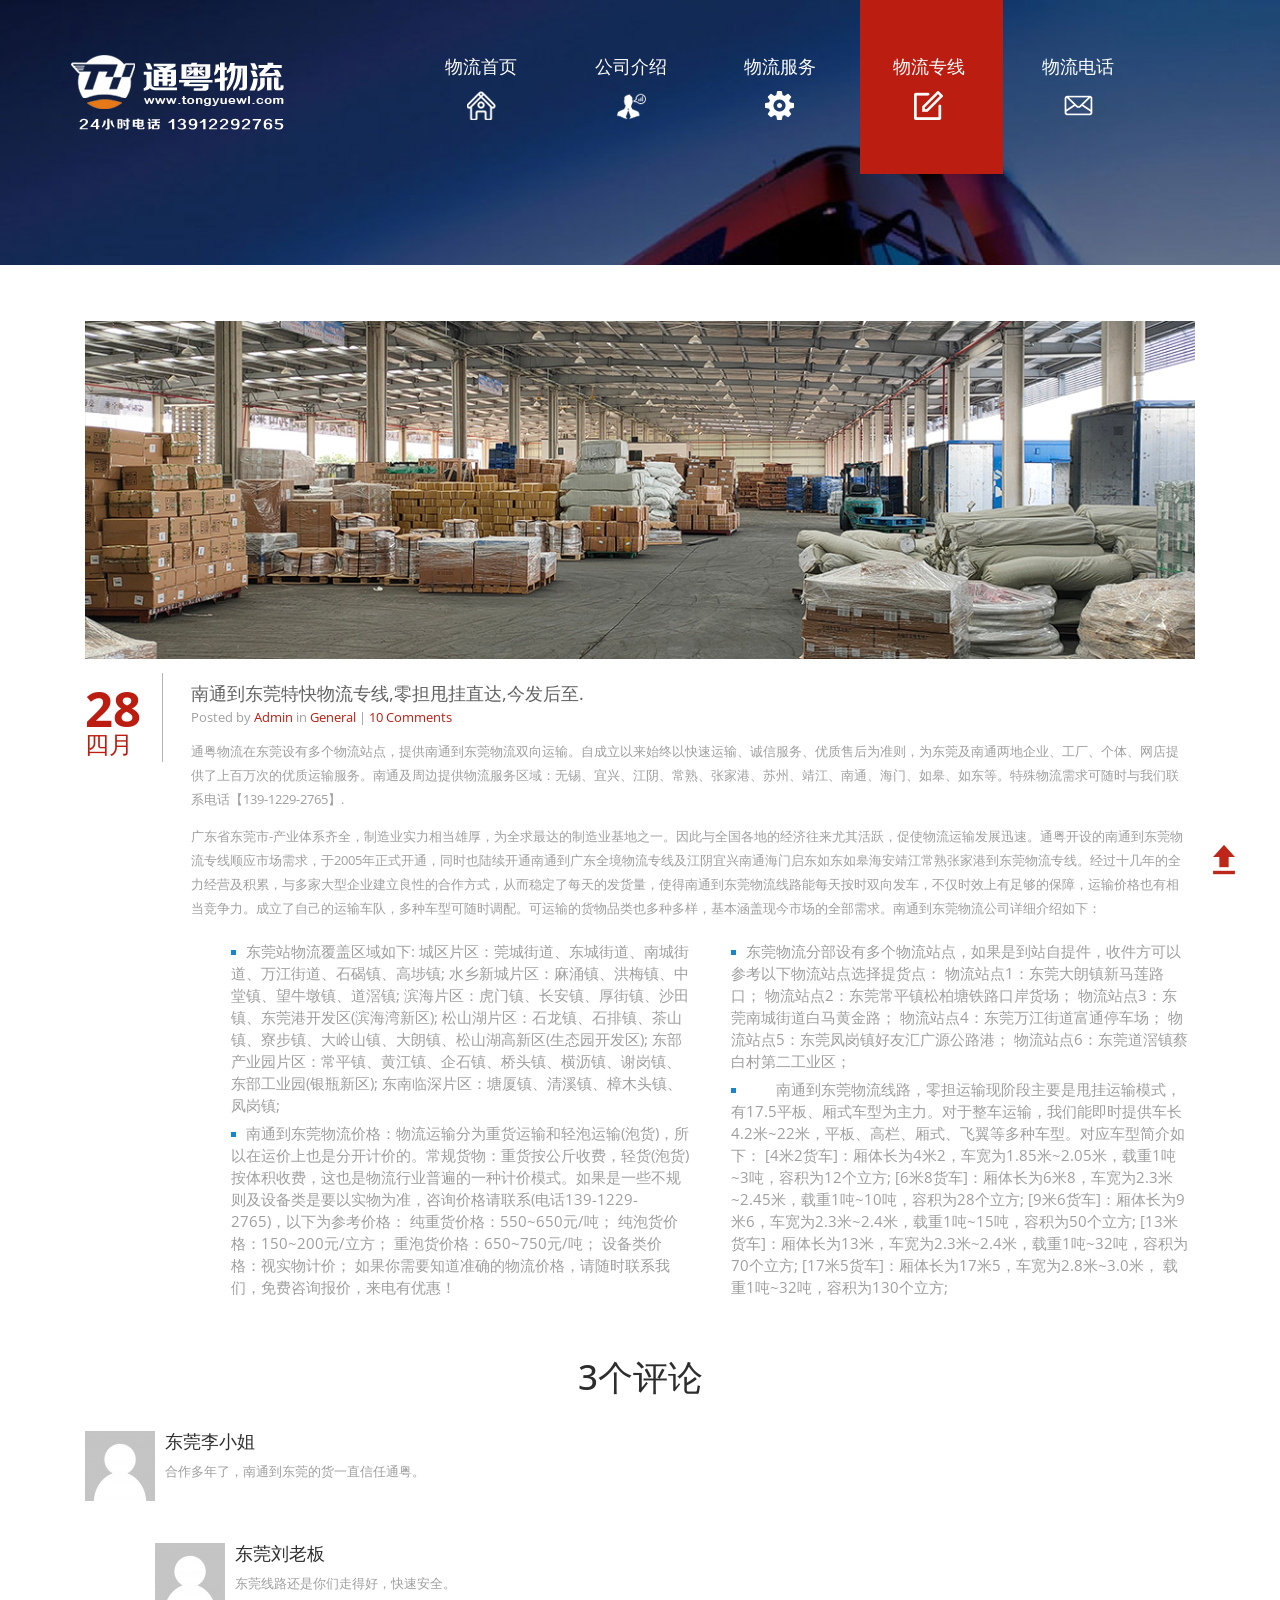
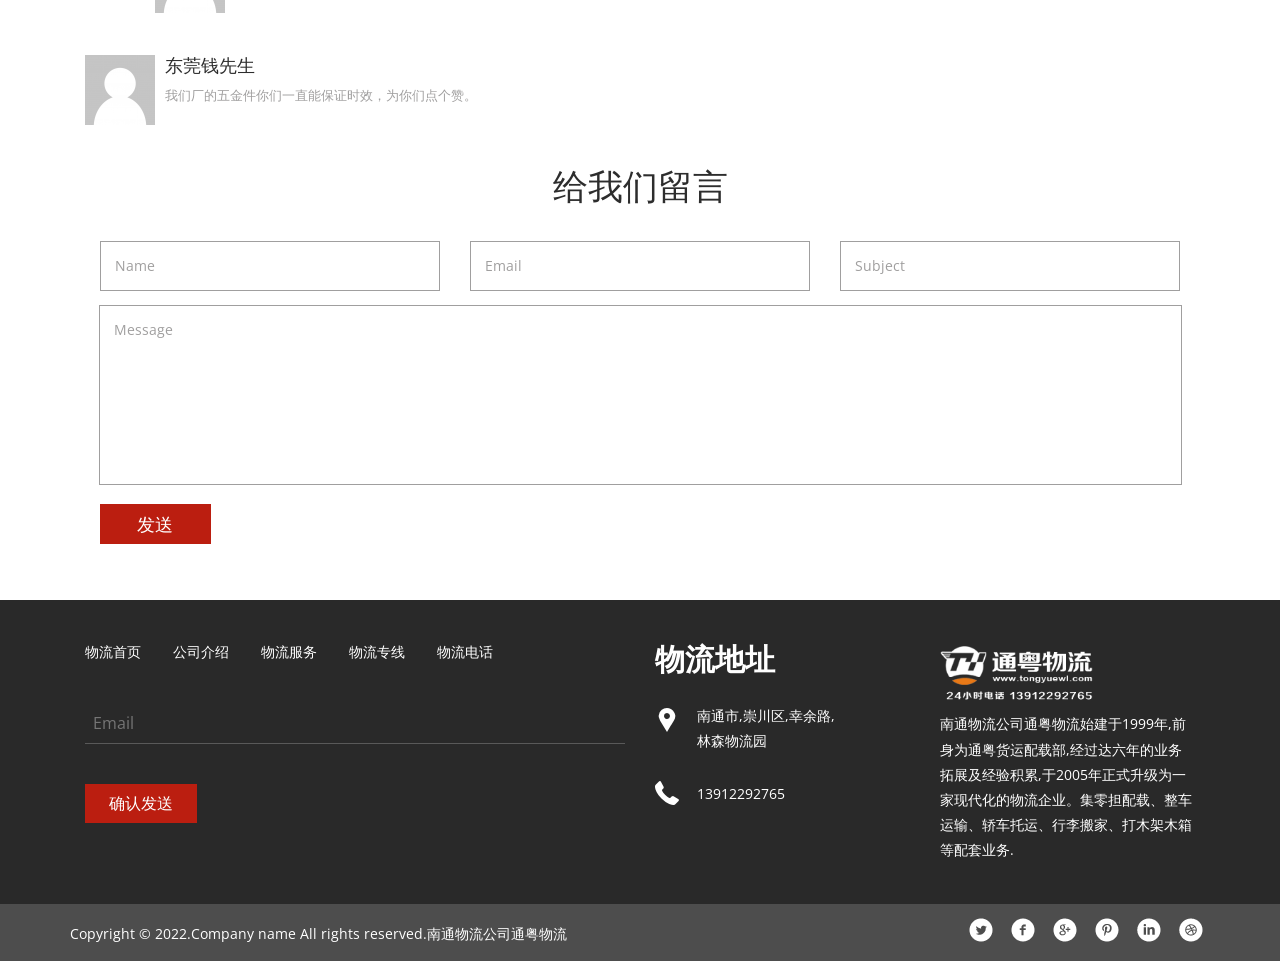
<file: dongguan.html>
<!DOCTYPE html>
<html>
<head>
<title>南通到东莞物流公司专线特快直达东莞 - 通粤物流</title>
<meta name="viewport" content="width=device-width, initial-scale=1">
<meta http-equiv="Content-Type" content="text/html; charset=utf-8" />
<meta name="description"content="南通到东莞物流公司(电话13912292765)特快南通至东莞物流专线，整车运输、零担配载甩挂直达，全程高速今发后至,价格实惠."/>
<meta name="keywords" content="南通到东莞物流公司, 南通到东莞物流专线, 南通到东莞物流电话, 南通到东莞物流价格,南通到东莞货运零担, 南通到东莞全境货运整车, 南通至东莞运输公司, 南通到东莞托运公司, 南通到东莞配载物流 " />
<script type="application/x-javascript"> addEventListener("load", function() { setTimeout(hideURLbar, 0); }, false); function hideURLbar(){ window.scrollTo(0,1); } </script>
<!-- bootstarp-css -->
<link href="css/bootstrap.css" rel="stylesheet" type="text/css" media="all" />
<!--// bootstarp-css -->
<!-- css -->
<link rel="stylesheet" href="css/style.css" type="text/css" media="all" />
<!--// css -->
<script src="js/tongyue.js"></script>
<!--fonts-->
<link href='http://fonts.useso.com/css?family=Open+Sans:300italic,400italic,600italic,700italic,800italic,400,300,800,700,600' rel='stylesheet' type='text/css'>
<!--/fonts-->
<link href="css/animate.css" rel="stylesheet" type="text/css" media="all">
<script src="js/wow.min.js"></script>
<script>
	 new WOW().init();
</script>
<!--start-smoth-scrolling-->
		<script type="text/javascript" src="js/move-top.js"></script>
		<script type="text/javascript" src="js/easing.js"></script>
		<script type="text/javascript">
			jQuery(document).ready(function($) {
				$(".scroll").click(function(event){		
					event.preventDefault();
					$('html,body').animate({scrollTop:$(this.hash).offset().top},900);
				});
			});
		</script>
<!--start-smoth-scrolling-->

</head>
<body>
	<!-- banner -->
	<div id="home" class="banner a-banner">
		<!-- container -->
		<div class="container">
			<div class="header">
				<div class="head-logo">
					<a href="index.html"><img src="images/logo.png" alt="" /></a>
				</div>
				<div class="top-nav">
					<span class="menu"><img src="images/menu.png" alt=""></span>
					<ul class="nav1">
						<li class="hvr-sweep-to-bottom"><a href="index.html">物流首页<i><img src="images/nav-but1.png" alt=""/></i></a></li>
						<li class="hvr-sweep-to-bottom"><a href="about.html">公司介绍<i><img src="images/nav-but2.png" alt=""/></i></a></li>
						<li class="hvr-sweep-to-bottom"><a href="services.html">物流服务<i><img src="images/nav-but3.png" alt=""/> </i> </a></li>
						<li class="hvr-sweep-to-bottom active"><a href="blog.html">物流专线<i><img src="images/nav-but4.png" alt=""/></i></a></li>
						<li class="hvr-sweep-to-bottom"><a href="mail.html">物流电话<i><img src="images/nav-but5.png" alt=""/></i></a></li>
						<div class="clearfix"> </div>
					</ul>
					<!-- script-for-menu -->
							 <script>
							   $( "span.menu" ).click(function() {
								 $( "ul.nav1" ).slideToggle( 300, function() {
								 // Animation complete.
								  });
								 });
							</script>
						<!-- /script-for-menu -->
				</div>
				<div class="clearfix"> </div>
			</div>
		</div>
		<!-- //container -->
	</div>
	<!-- //banner -->
	<!--single_page -->
<div class="container">
				<div class="single wow fadeInLeft animated" data-wow-delay="0.4s" style="visibility: visible; -webkit-animation-delay: 0.4s;">
					<div class="blog-to">		
					
						<img class="img-responsive sin-on" src="images/sin3.jpg" alt="南通到东莞物流专线公司" />
							<div class="blog-top">
							<div class="blog-left">
								<b>28</b>
								<span>四月</span>
							</div>
							<div class="top-blog">
								<a class="fast" href="#">南通到东莞特快物流专线,零担甩挂直达,今发后至. </a>
								<p>Posted by <a href="#">Admin</a> in <a href="#">General</a> | <a href="#">10 Comments</a></p> 
								<p class="sed">通粤物流在东莞设有多个物流站点，提供南通到东莞物流双向运输。自成立以来始终以快速运输、诚信服务、优质售后为准则，为东莞及南通两地企业、工厂、个体、网店提供了上百万次的优质运输服务。南通及周边提供物流服务区域：无锡、宜兴、江阴、常熟、张家港、苏州、靖江、南通、海门、如皋、如东等。特殊物流需求可随时与我们联系电话【139-1229-2765】.
								</p> 
									 <p>广东省东莞市-产业体系齐全，制造业实力相当雄厚，为全求最达的制造业基地之一。因此与全国各地的经济往来尤其活跃，促使物流运输发展迅速。通粤开设的南通到东莞物流专线顺应市场需求，于2005年正式开通，同时也陆续开通南通到广东全境物流专线及江阴宜兴南通海门启东如东如皋海安靖江常熟张家港到东莞物流专线。经过十几年的全力经营及积累，与多家大型企业建立良性的合作方式，从而稳定了每天的发货量，使得南通到东莞物流线路能每天按时双向发车，不仅时效上有足够的保障，运输价格也有相当竞争力。成立了自己的运输车队，多种车型可随时调配。可运输的货物品类也多种多样，基本涵盖现今市场的全部需求。南通到东莞物流公司详细介绍如下：</p>
								<div class="col-md-6 md-in">
						<ul class="grid-part">
							<li><a href="#"><i class="sign"> </i>东莞站物流覆盖区域如下:
								城区片区：莞城街道、东城街道、南城街道、万江街道、石碣镇、高埗镇;
								水乡新城片区：麻涌镇、洪梅镇、中堂镇、望牛墩镇、道滘镇;
								滨海片区：虎门镇、长安镇、厚街镇、沙田镇、东莞港开发区(滨海湾新区);
								松山湖片区：石龙镇、石排镇、茶山镇、寮步镇、大岭山镇、大朗镇、松山湖高新区(生态园开发区);
								东部产业园片区：常平镇、黄江镇、企石镇、桥头镇、横沥镇、谢岗镇、东部工业园(银瓶新区);
								东南临深片区：塘厦镇、清溪镇、樟木头镇、凤岗镇;</a></li>
							<li><a href="#"><i class="sign"> </i>南通到东莞物流价格：物流运输分为重货运输和轻泡运输(泡货)，所以在运价上也是分开计价的。常规货物：重货按公斤收费，轻货(泡货)按体积收费，这也是物流行业普遍的一种计价模式。如果是一些不规则及设备类是要以实物为准，咨询价格请联系(电话139-1229-2765)，以下为参考价格：
								纯重货价格：550~650元/吨；
								纯泡货价格：150~200元/立方；
								重泡货价格：650~750元/吨；
								设备类价格：视实物计价；
								如果你需要知道准确的物流价格，请随时联系我们，免费咨询报价，来电有优惠！</a></li>
							
							
						</ul>
						</div>
						<div class="col-md-6 md-in">
						<ul class="grid-part">
							<li><a href="#"><i class="sign"> </i>东莞物流分部设有多个物流站点，如果是到站自提件，收件方可以参考以下物流站点选择提货点：
								物流站点1：东莞大朗镇新马莲路口；
								物流站点2：东莞常平镇松柏塘铁路口岸货场；
								物流站点3：东莞南城街道白马黄金路；
								物流站点4：东莞万江街道富通停车场；
								物流站点5：东莞凤岗镇好友汇广源公路港；
								物流站点6：东莞道滘镇蔡白村第二工业区；
								</a></li>
							<li><a href="#"><i class="sign"> </i>　　南通到东莞物流线路，零担运输现阶段主要是甩挂运输模式，有17.5平板、厢式车型为主力。对于整车运输，我们能即时提供车长4.2米~22米，平板、高栏、厢式、飞翼等多种车型。对应车型简介如下：
								[4米2货车]：厢体长为4米2，车宽为1.85米~2.05米，载重1吨~3吨，容积为12个立方;
								[6米8货车]：厢体长为6米8，车宽为2.3米~2.45米，载重1吨~10吨，容积为28个立方;
								[9米6货车]：厢体长为9米6，车宽为2.3米~2.4米，载重1吨~15吨，容积为50个立方;
								[13米货车]：厢体长为13米，车宽为2.3米~2.4米，载重1吨~32吨，容积为70个立方;
								[17米5货车]：厢体长为17米5，车宽为2.8米~3.0米， 载重1吨~32吨，容积为130个立方;</a></li>
							
							
						</ul>
						</div>
						<div class="clearfix"> </div>
							</div>
							<div class="clearfix"> </div>
					</div>
					</div>		
		<div class="single-middle">
			
			<h3>3个评论</h3>
				<div class="media">
				  <div class="media-left">
					<a href="#">
					  <img class="media-object" src="images/co.png" alt="">
					</a>
				  </div>
				  <div class="media-body">
					<h4 class="media-heading"><a href="#">东莞李小姐</a></h4>
						<p>合作多年了，南通到东莞的货一直信任通粤。</p>
				  </div>
				</div>
				<div class="media in-media">
				  <div class="media-left">
					<a href="#">
					  <img class="media-object" src="images/co.png" alt="">
					</a>
				  </div>
				   <div class="media-body">
					<h4 class="media-heading"><a href="#">东莞刘老板</a></h4>
						<p>东莞线路还是你们走得好，快速安全。</p>
				  </div>
				</div>
				<div class="media">
				  <div class="media-left">
					<a href="#">
					  <img class="media-object" src="images/co.png" alt="">
					</a>
				  </div>
				  <div class="media-body">
					<h4 class="media-heading"><a href="#">东莞钱先生</a></h4>
						<p>我们厂的五金件你们一直能保证时效，为你们点个赞。</p>
				  </div>
				</div>
			
		</div>
		<!---->
		<div class="single-bottom">
		
			<h3>给我们留言</h3>
				<form>
						<div class="col-md-4 comment">
						<input type="text" value="Name" onfocus="this.value='';" onblur="if (this.value == '') {this.value ='Name';}">
						</div>
						<div class="col-md-4 comment">
						<input type="text" value="Email" onfocus="this.value='';" onblur="if (this.value == '') {this.value ='Email';}">
						</div>
						<div class="col-md-4 comment">
						<input type="text" value="Subject" onfocus="this.value='';" onblur="if (this.value == '') {this.value ='Subject';}">
						</div>
						<div class="clearfix"> </div>
						<textarea cols="77" rows="6" value=" " onfocus="this.value='';" onblur="if (this.value == '') {this.value = 'Message';}">Message</textarea>
						
							<input type="submit" value="发送" >
						
				</form>
			</div>
		</div>
	</div>
	<!-- //single_page -->
	<!-- footer -->
	<div class="footer">
		<!-- container -->
		<div class="container">
			<div class="col-md-6 footer-left  wow fadeInLeft animated" data-wow-delay="0.4s" style="visibility: visible; -webkit-animation-delay: 0.4s;">
				<ul>
					<li><a href="index.html">物流首页</a></li>
					<li><a href="about.html">公司介绍</a></li>
					<li><a href="services.html">物流服务</a></li>
					<li><a href="blog.html">物流专线</a></li>
					<li><a href="mail.html">物流电话</a></li>
				</ul>
				<form>
					<input type="text" placeholder="Email" required="">
					<input type="submit" value="确认发送">
				</form>
			</div>
			<div class="col-md-3 footer-middle wow bounceIn animated" data-wow-delay="0.4s" style="visibility: visible; -webkit-animation-delay: 0.4s;">
				<h3>物流地址</h3>
				<div class="address">
					<p>南通市,崇川区,幸余路,
						<span>林森物流园</span>
					</p>
				</div>
				<div class="phone">
					<p>13912292765</p>
				</div>
			</div>
			<div class="col-md-3 footer-right  wow fadeInRight animated" data-wow-delay="0.4s" style="visibility: visible; -webkit-animation-delay: 0.4s;">
				<a href="#"><img src="images/logo.png" alt="南通物流公司通粤物流" /></a>
				<p>南通物流公司通粤物流始建于1999年,前身为通粤货运配载部,经过达六年的业务拓展及经验积累,于2005年正式升级为一家现代化的物流企业。集零担配载、整车运输、轿车托运、行李搬家、打木架木箱等配套业务.</p>
			</div>
			<div class="clearfix"> </div>	
		</div>
		<!-- //container -->
	</div>
	<!-- //footer -->
	<div class="copyright">
		<!-- container -->
		<div class="container">
			<div class="copyright-left wow fadeInLeft animated" data-wow-delay="0.4s" style="visibility: visible; -webkit-animation-delay: 0.4s;">
				<p>Copyright &copy; 2022.Company name All rights reserved.<a target="_blank" href="http://www.tongyuewl.com">南通物流公司通粤物流</a></p>
			</div>
			<div class="copyright-right wow fadeInRight animated" data-wow-delay="0.4s" style="visibility: visible; -webkit-animation-delay: 0.4s;">
				<ul>
					<li><a href="#" class="twitter"> </a></li>
					<li><a href="#" class="twitter facebook"> </a></li>
					<li><a href="#" class="twitter chrome"> </a></li>
					<li><a href="#" class="twitter pinterest"> </a></li>
					<li><a href="#" class="twitter linkedin"> </a></li>
					<li><a href="#" class="twitter dribbble"> </a></li>
				</ul>
			</div>
			<div class="clearfix"> </div>
			<script type="text/javascript">
									$(document).ready(function() {
										/*
										var defaults = {
								  			containerID: 'toTop', // fading element id
											containerHoverID: 'toTopHover', // fading element hover id
											scrollSpeed: 1200,
											easingType: 'linear' 
								 		};
										*/
										
										$().UItoTop({ easingType: 'easeOutQuart' });
										
									});
								</script>
		<a href="#home" id="toTop" class="scroll" style="display: block;"> <span id="toTopHover" style="opacity: 1;"> </span></a>

		</div>
		<!-- //container -->
	</div>
</body>
</html>
</file>
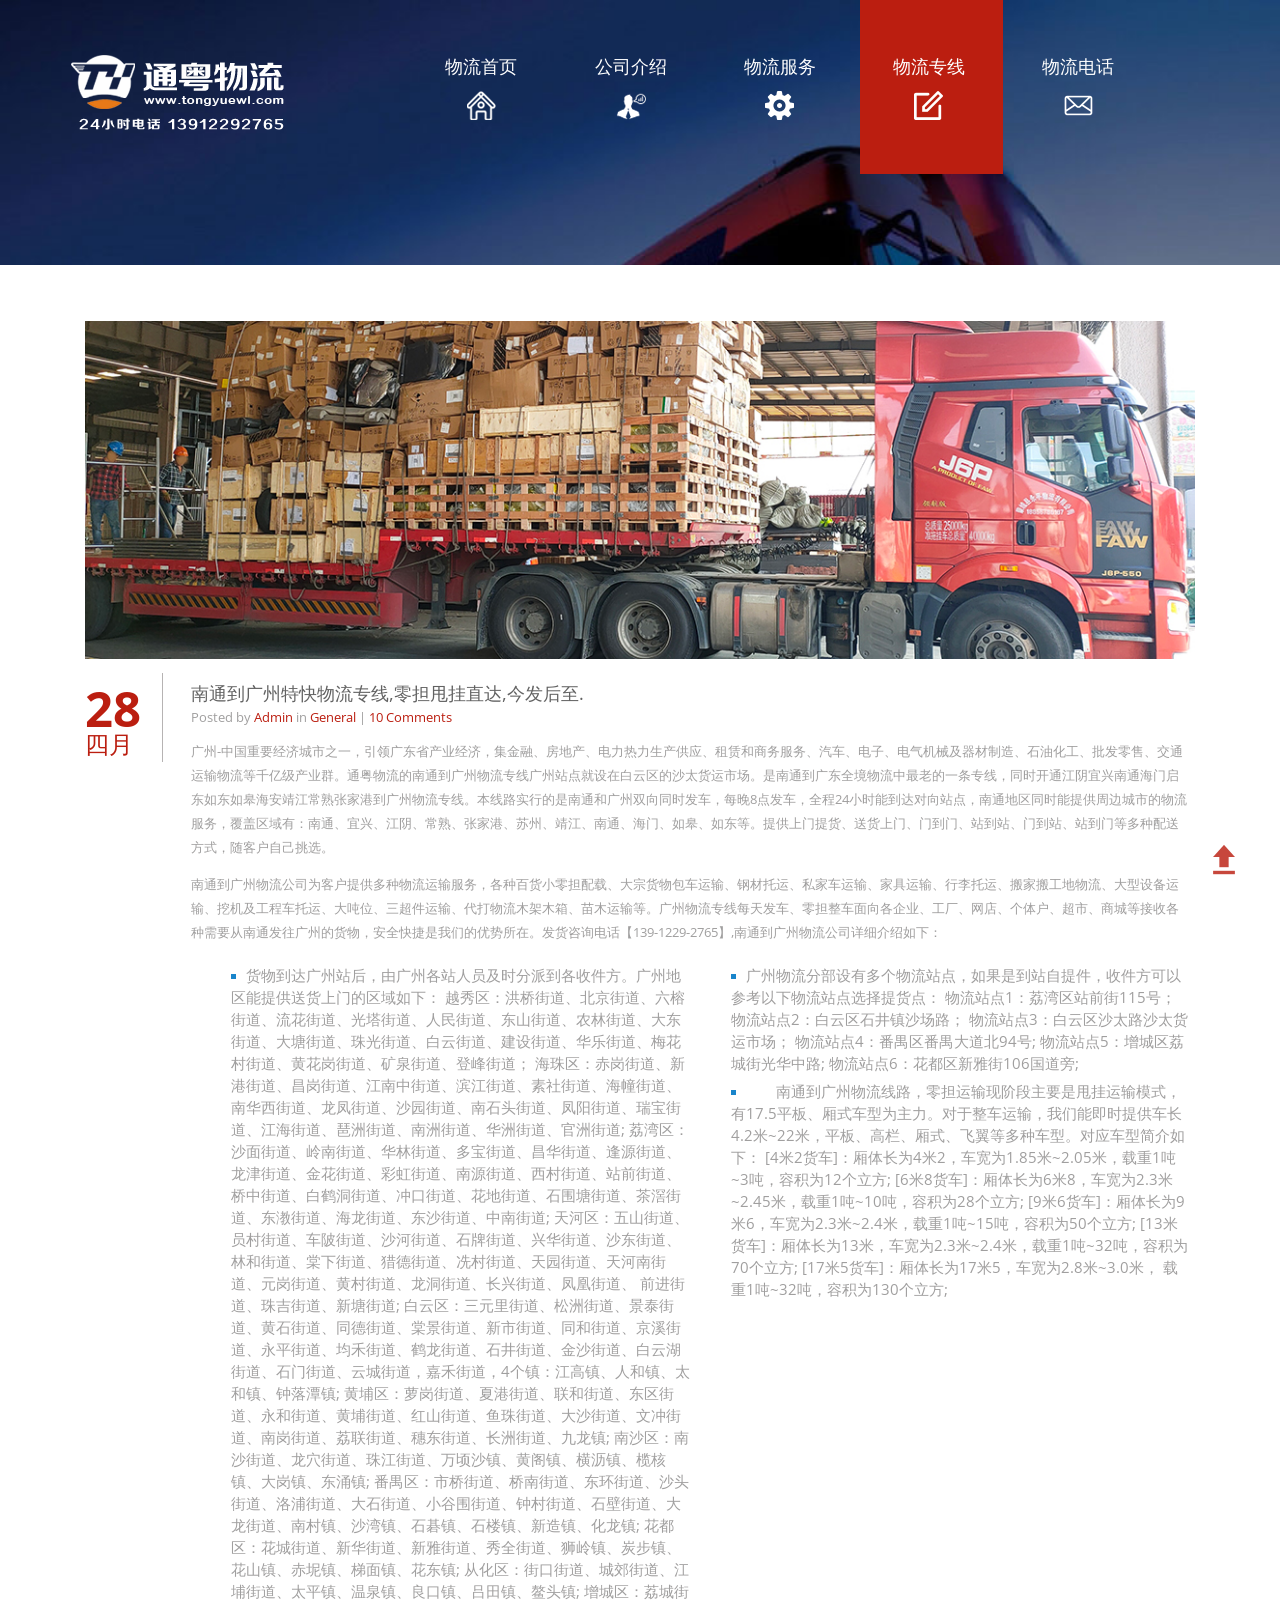
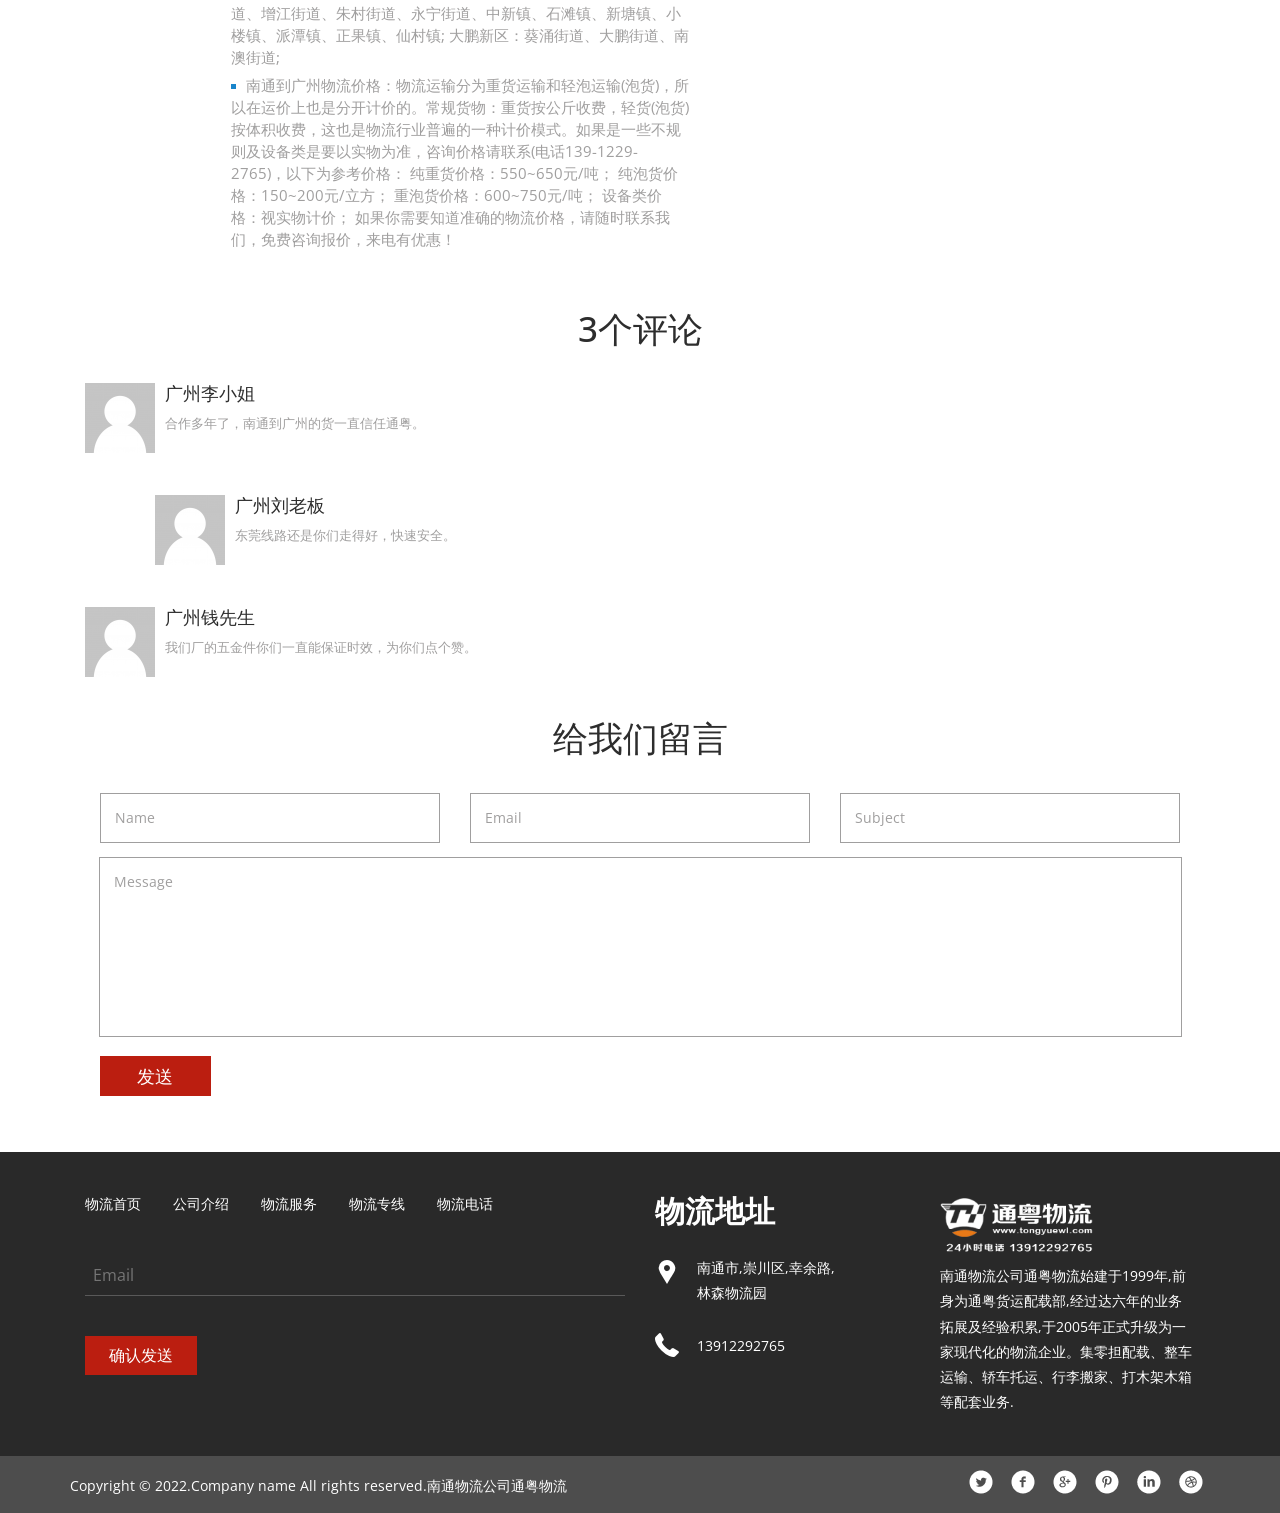
<file: guangzhou.html>
<!DOCTYPE html>
<html>
<head>
<title>南通到广州物流公司专线特快直达广州 - 通粤物流</title>
<meta name="viewport" content="width=device-width, initial-scale=1">
<meta http-equiv="Content-Type" content="text/html; charset=utf-8" />
<meta name="description"content="南通到广州物流公司(电话13912292765)特快南通至广州物流专线，整车运输、零担配载甩挂直达，全程高速今发后至,价格实惠."/>
<meta name="keywords" content="南通到广州物流公司, 南通到广州物流专线, 南通到广州物流电话, 南通到广州物流价格,南通到广州货运零担, 南通到广州全境货运整车, 南通至广州运输公司, 南通到广州托运公司, 南通到广州配载物流 " />
<script type="application/x-javascript"> addEventListener("load", function() { setTimeout(hideURLbar, 0); }, false); function hideURLbar(){ window.scrollTo(0,1); } </script>
<!-- bootstarp-css -->
<link href="css/bootstrap.css" rel="stylesheet" type="text/css" media="all" />
<!--// bootstarp-css -->
<!-- css -->
<link rel="stylesheet" href="css/style.css" type="text/css" media="all" />
<!--// css -->
<script src="js/tongyue.js"></script>
<!--fonts-->
<link href='http://fonts.useso.com/css?family=Open+Sans:300italic,400italic,600italic,700italic,800italic,400,300,800,700,600' rel='stylesheet' type='text/css'>
<!--/fonts-->
<link href="css/animate.css" rel="stylesheet" type="text/css" media="all">
<script src="js/wow.min.js"></script>
<script>
	 new WOW().init();
</script>
<!--start-smoth-scrolling-->
		<script type="text/javascript" src="js/move-top.js"></script>
		<script type="text/javascript" src="js/easing.js"></script>
		<script type="text/javascript">
			jQuery(document).ready(function($) {
				$(".scroll").click(function(event){		
					event.preventDefault();
					$('html,body').animate({scrollTop:$(this.hash).offset().top},900);
				});
			});
		</script>
<!--start-smoth-scrolling-->

</head>
<body>
	<!-- banner -->
	<div id="home" class="banner a-banner">
		<!-- container -->
		<div class="container">
			<div class="header">
				<div class="head-logo">
					<a href="index.html"><img src="images/logo.png" alt="" /></a>
				</div>
				<div class="top-nav">
					<span class="menu"><img src="images/menu.png" alt=""></span>
					<ul class="nav1">
						<li class="hvr-sweep-to-bottom"><a href="index.html">物流首页<i><img src="images/nav-but1.png" alt=""/></i></a></li>
						<li class="hvr-sweep-to-bottom"><a href="about.html">公司介绍<i><img src="images/nav-but2.png" alt=""/></i></a></li>
						<li class="hvr-sweep-to-bottom"><a href="services.html">物流服务<i><img src="images/nav-but3.png" alt=""/> </i> </a></li>
						<li class="hvr-sweep-to-bottom active"><a href="blog.html">物流专线<i><img src="images/nav-but4.png" alt=""/></i></a></li>
						<li class="hvr-sweep-to-bottom"><a href="mail.html">物流电话<i><img src="images/nav-but5.png" alt=""/></i></a></li>
						<div class="clearfix"> </div>
					</ul>
					<!-- script-for-menu -->
							 <script>
							   $( "span.menu" ).click(function() {
								 $( "ul.nav1" ).slideToggle( 300, function() {
								 // Animation complete.
								  });
								 });
							</script>
						<!-- /script-for-menu -->
				</div>
				<div class="clearfix"> </div>
			</div>
		</div>
		<!-- //container -->
	</div>
	<!-- //banner -->
	<!--single_page -->
<div class="container">
				<div class="single wow fadeInLeft animated" data-wow-delay="0.4s" style="visibility: visible; -webkit-animation-delay: 0.4s;">
					<div class="blog-to">		
					
						<img class="img-responsive sin-on" src="images/sin.jpg" alt="南通到广州物流专线公司" />
							<div class="blog-top">
							<div class="blog-left">
								<b>28</b>
								<span>四月</span>
							</div>
							<div class="top-blog">
								<a class="fast" href="#">南通到广州特快物流专线,零担甩挂直达,今发后至. </a>
								<p>Posted by <a href="#">Admin</a> in <a href="#">General</a> | <a href="#">10 Comments</a></p> 
								<p class="sed">广州-中国重要经济城市之一，引领广东省产业经济，集金融、房地产、电力热力生产供应、租赁和商务服务、汽车、电子、电气机械及器材制造、石油化工、批发零售、交通运输物流等千亿级产业群。通粤物流的南通到广州物流专线广州站点就设在白云区的沙太货运市场。是南通到广东全境物流中最老的一条专线，同时开通江阴宜兴南通海门启东如东如皋海安靖江常熟张家港到广州物流专线。本线路实行的是南通和广州双向同时发车，每晚8点发车，全程24小时能到达对向站点，南通地区同时能提供周边城市的物流服务，覆盖区域有：南通、宜兴、江阴、常熟、张家港、苏州、靖江、南通、海门、如皋、如东等。提供上门提货、送货上门、门到门、站到站、门到站、站到门等多种配送方式，随客户自己挑选。
								</p> 
									 <p>南通到广州物流公司为客户提供多种物流运输服务，各种百货小零担配载、大宗货物包车运输、钢材托运、私家车运输、家具运输、行李托运、搬家搬工地物流、大型设备运输、挖机及工程车托运、大吨位、三超件运输、代打物流木架木箱、苗木运输等。广州物流专线每天发车、零担整车面向各企业、工厂、网店、个体户、超市、商城等接收各种需要从南通发往广州的货物，安全快捷是我们的优势所在。发货咨询电话【139-1229-2765】,南通到广州物流公司详细介绍如下：</p>
								<div class="col-md-6 md-in">
						<ul class="grid-part">
							<li><a href="#"><i class="sign"> </i>货物到达广州站后，由广州各站人员及时分派到各收件方。广州地区能提供送货上门的区域如下：
								越秀区：洪桥街道、北京街道、六榕街道、流花街道、光塔街道、人民街道、东山街道、农林街道、大东街道、大塘街道、珠光街道、白云街道、建设街道、华乐街道、梅花村街道、黄花岗街道、矿泉街道、登峰街道；
								海珠区：赤岗街道、新港街道、昌岗街道、江南中街道、滨江街道、素社街道、海幢街道、南华西街道、龙凤街道、沙园街道、南石头街道、凤阳街道、瑞宝街道、江海街道、琶洲街道、南洲街道、华洲街道、官洲街道;
								荔湾区：沙面街道、岭南街道、华林街道、多宝街道、昌华街道、逢源街道、龙津街道、金花街道、彩虹街道、南源街道、西村街道、站前街道、桥中街道、白鹤洞街道、冲口街道、花地街道、石围塘街道、茶滘街道、东漖街道、海龙街道、东沙街道、中南街道;
								天河区：五山街道、员村街道、车陂街道、沙河街道、石牌街道、兴华街道、沙东街道、林和街道、棠下街道、猎德街道、冼村街道、天园街道、天河南街道、元岗街道、黄村街道、龙洞街道、长兴街道、凤凰街道、 前进街道、珠吉街道、新塘街道;
								白云区：三元里街道、松洲街道、景泰街道、黄石街道、同德街道、棠景街道、新市街道、同和街道、京溪街道、永平街道、均禾街道、鹤龙街道、石井街道、金沙街道、白云湖街道、石门街道、云城街道，嘉禾街道，4个镇：江高镇、人和镇、太和镇、钟落潭镇;
								黄埔区：萝岗街道、夏港街道、联和街道、东区街道、永和街道、黄埔街道、红山街道、鱼珠街道、大沙街道、文冲街道、南岗街道、荔联街道、穗东街道、长洲街道、九龙镇;
								南沙区：南沙街道、龙穴街道、珠江街道、万顷沙镇、黄阁镇、横沥镇、榄核镇、大岗镇、东涌镇;
								番禺区：市桥街道、桥南街道、东环街道、沙头街道、洛浦街道、大石街道、小谷围街道、钟村街道、石壁街道、大龙街道、南村镇、沙湾镇、石碁镇、石楼镇、新造镇、化龙镇;
								花都区：花城街道、新华街道、新雅街道、秀全街道、狮岭镇、炭步镇、花山镇、赤坭镇、梯面镇、花东镇;
								从化区：街口街道、城郊街道、江埔街道、太平镇、温泉镇、良口镇、吕田镇、鳌头镇;
								增城区：荔城街道、增江街道、朱村街道、永宁街道、中新镇、石滩镇、新塘镇、小楼镇、派潭镇、正果镇、仙村镇;
								大鹏新区：葵涌街道、大鹏街道、南澳街道;</a></li>
							<li><a href="#"><i class="sign"> </i>南通到广州物流价格：物流运输分为重货运输和轻泡运输(泡货)，所以在运价上也是分开计价的。常规货物：重货按公斤收费，轻货(泡货)按体积收费，这也是物流行业普遍的一种计价模式。如果是一些不规则及设备类是要以实物为准，咨询价格请联系(电话139-1229-2765)，以下为参考价格：
								纯重货价格：550~650元/吨；
								纯泡货价格：150~200元/立方；
								重泡货价格：600~750元/吨；
								设备类价格：视实物计价；
								如果你需要知道准确的物流价格，请随时联系我们，免费咨询报价，来电有优惠！</a></li>
							
							
						</ul>
						</div>
						<div class="col-md-6 md-in">
						<ul class="grid-part">
							<li><a href="#"><i class="sign"> </i>广州物流分部设有多个物流站点，如果是到站自提件，收件方可以参考以下物流站点选择提货点：
								物流站点1：荔湾区站前街115号；
								物流站点2：白云区石井镇沙场路；
								物流站点3：白云区沙太路沙太货运市场；
								物流站点4：番禺区番禺大道北94号;
								物流站点5：增城区荔城街光华中路;
								物流站点6：花都区新雅街106国道旁;
								</a></li>
							<li><a href="#"><i class="sign"> </i>　　南通到广州物流线路，零担运输现阶段主要是甩挂运输模式，有17.5平板、厢式车型为主力。对于整车运输，我们能即时提供车长4.2米~22米，平板、高栏、厢式、飞翼等多种车型。对应车型简介如下：
								[4米2货车]：厢体长为4米2，车宽为1.85米~2.05米，载重1吨~3吨，容积为12个立方;
								[6米8货车]：厢体长为6米8，车宽为2.3米~2.45米，载重1吨~10吨，容积为28个立方;
								[9米6货车]：厢体长为9米6，车宽为2.3米~2.4米，载重1吨~15吨，容积为50个立方;
								[13米货车]：厢体长为13米，车宽为2.3米~2.4米，载重1吨~32吨，容积为70个立方;
								[17米5货车]：厢体长为17米5，车宽为2.8米~3.0米， 载重1吨~32吨，容积为130个立方;</a></li>
							
							
						</ul>
						</div>
						<div class="clearfix"> </div>
							</div>
							<div class="clearfix"> </div>
					</div>
					</div>		
		<div class="single-middle">
			
			<h3>3个评论</h3>
				<div class="media">
				  <div class="media-left">
					<a href="#">
					  <img class="media-object" src="images/co.png" alt="">
					</a>
				  </div>
				  <div class="media-body">
					<h4 class="media-heading"><a href="#">广州李小姐</a></h4>
						<p>合作多年了，南通到广州的货一直信任通粤。</p>
				  </div>
				</div>
				<div class="media in-media">
				  <div class="media-left">
					<a href="#">
					  <img class="media-object" src="images/co.png" alt="">
					</a>
				  </div>
				   <div class="media-body">
					<h4 class="media-heading"><a href="#">广州刘老板</a></h4>
						<p>东莞线路还是你们走得好，快速安全。</p>
				  </div>
				</div>
				<div class="media">
				  <div class="media-left">
					<a href="#">
					  <img class="media-object" src="images/co.png" alt="">
					</a>
				  </div>
				  <div class="media-body">
					<h4 class="media-heading"><a href="#">广州钱先生</a></h4>
						<p>我们厂的五金件你们一直能保证时效，为你们点个赞。</p>
				  </div>
				</div>
			
		</div>
		<!---->
		<div class="single-bottom">
		
			<h3>给我们留言</h3>
				<form>
						<div class="col-md-4 comment">
						<input type="text" value="Name" onfocus="this.value='';" onblur="if (this.value == '') {this.value ='Name';}">
						</div>
						<div class="col-md-4 comment">
						<input type="text" value="Email" onfocus="this.value='';" onblur="if (this.value == '') {this.value ='Email';}">
						</div>
						<div class="col-md-4 comment">
						<input type="text" value="Subject" onfocus="this.value='';" onblur="if (this.value == '') {this.value ='Subject';}">
						</div>
						<div class="clearfix"> </div>
						<textarea cols="77" rows="6" value=" " onfocus="this.value='';" onblur="if (this.value == '') {this.value = 'Message';}">Message</textarea>
						
							<input type="submit" value="发送" >
						
				</form>
			</div>
		</div>
	</div>
	<!-- //single_page -->
	<!-- footer -->
	<div class="footer">
		<!-- container -->
		<div class="container">
			<div class="col-md-6 footer-left  wow fadeInLeft animated" data-wow-delay="0.4s" style="visibility: visible; -webkit-animation-delay: 0.4s;">
				<ul>
					<li><a href="index.html">物流首页</a></li>
					<li><a href="about.html">公司介绍</a></li>
					<li><a href="services.html">物流服务</a></li>
					<li><a href="blog.html">物流专线</a></li>
					<li><a href="mail.html">物流电话</a></li>
				</ul>
				<form>
					<input type="text" placeholder="Email" required="">
					<input type="submit" value="确认发送">
				</form>
			</div>
			<div class="col-md-3 footer-middle wow bounceIn animated" data-wow-delay="0.4s" style="visibility: visible; -webkit-animation-delay: 0.4s;">
				<h3>物流地址</h3>
				<div class="address">
					<p>南通市,崇川区,幸余路,
						<span>林森物流园</span>
					</p>
				</div>
				<div class="phone">
					<p>13912292765</p>
				</div>
			</div>
			<div class="col-md-3 footer-right  wow fadeInRight animated" data-wow-delay="0.4s" style="visibility: visible; -webkit-animation-delay: 0.4s;">
				<a href="#"><img src="images/logo.png" alt="南通物流公司通粤物流" /></a>
				<p>南通物流公司通粤物流始建于1999年,前身为通粤货运配载部,经过达六年的业务拓展及经验积累,于2005年正式升级为一家现代化的物流企业。集零担配载、整车运输、轿车托运、行李搬家、打木架木箱等配套业务.</p>
			</div>
			<div class="clearfix"> </div>	
		</div>
		<!-- //container -->
	</div>
	<!-- //footer -->
	<div class="copyright">
		<!-- container -->
		<div class="container">
			<div class="copyright-left wow fadeInLeft animated" data-wow-delay="0.4s" style="visibility: visible; -webkit-animation-delay: 0.4s;">
				<p>Copyright &copy; 2022.Company name All rights reserved.<a target="_blank" href="http://www.tongyuewl.com">南通物流公司通粤物流</a></p>
			</div>
			<div class="copyright-right wow fadeInRight animated" data-wow-delay="0.4s" style="visibility: visible; -webkit-animation-delay: 0.4s;">
				<ul>
					<li><a href="#" class="twitter"> </a></li>
					<li><a href="#" class="twitter facebook"> </a></li>
					<li><a href="#" class="twitter chrome"> </a></li>
					<li><a href="#" class="twitter pinterest"> </a></li>
					<li><a href="#" class="twitter linkedin"> </a></li>
					<li><a href="#" class="twitter dribbble"> </a></li>
				</ul>
			</div>
			<div class="clearfix"> </div>
			<script type="text/javascript">
									$(document).ready(function() {
										/*
										var defaults = {
								  			containerID: 'toTop', // fading element id
											containerHoverID: 'toTopHover', // fading element hover id
											scrollSpeed: 1200,
											easingType: 'linear' 
								 		};
										*/
										
										$().UItoTop({ easingType: 'easeOutQuart' });
										
									});
								</script>
		<a href="#home" id="toTop" class="scroll" style="display: block;"> <span id="toTopHover" style="opacity: 1;"> </span></a>

		</div>
		<!-- //container -->
	</div>
</body>
</html>
</file>
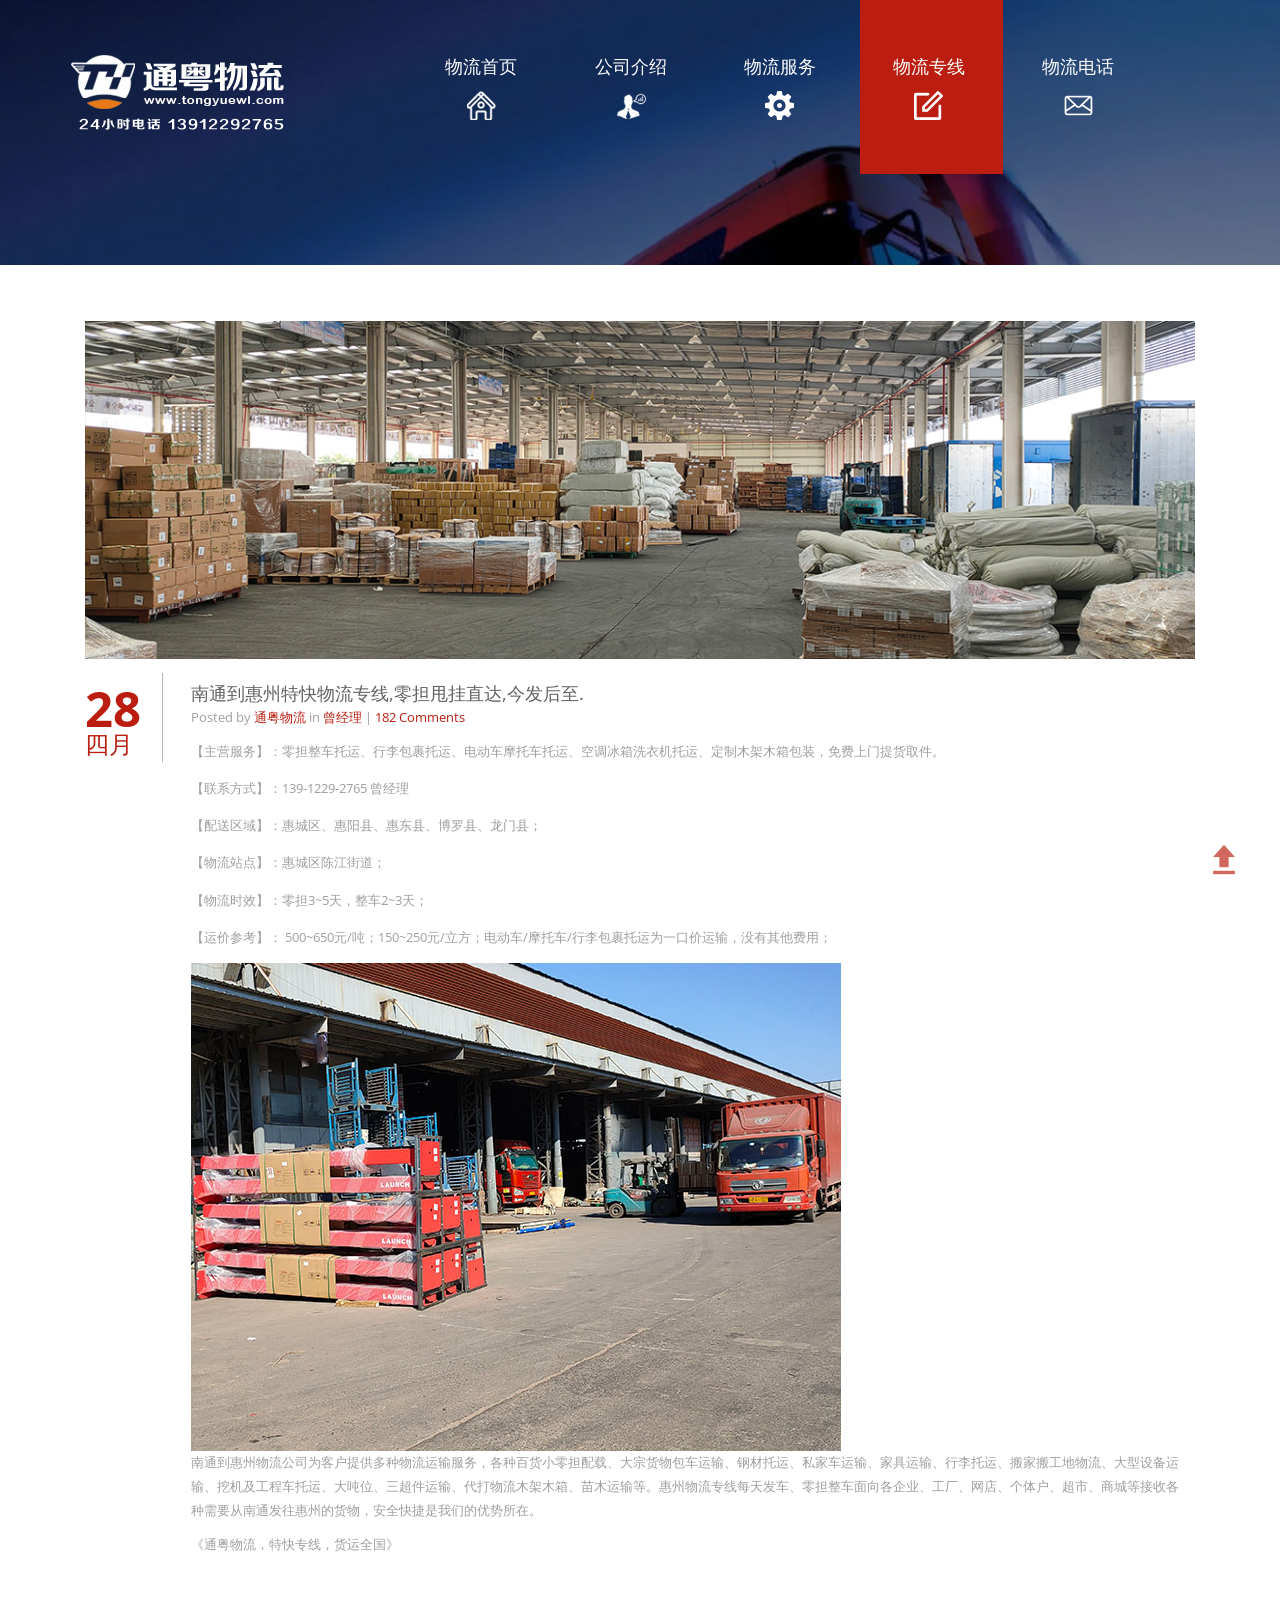
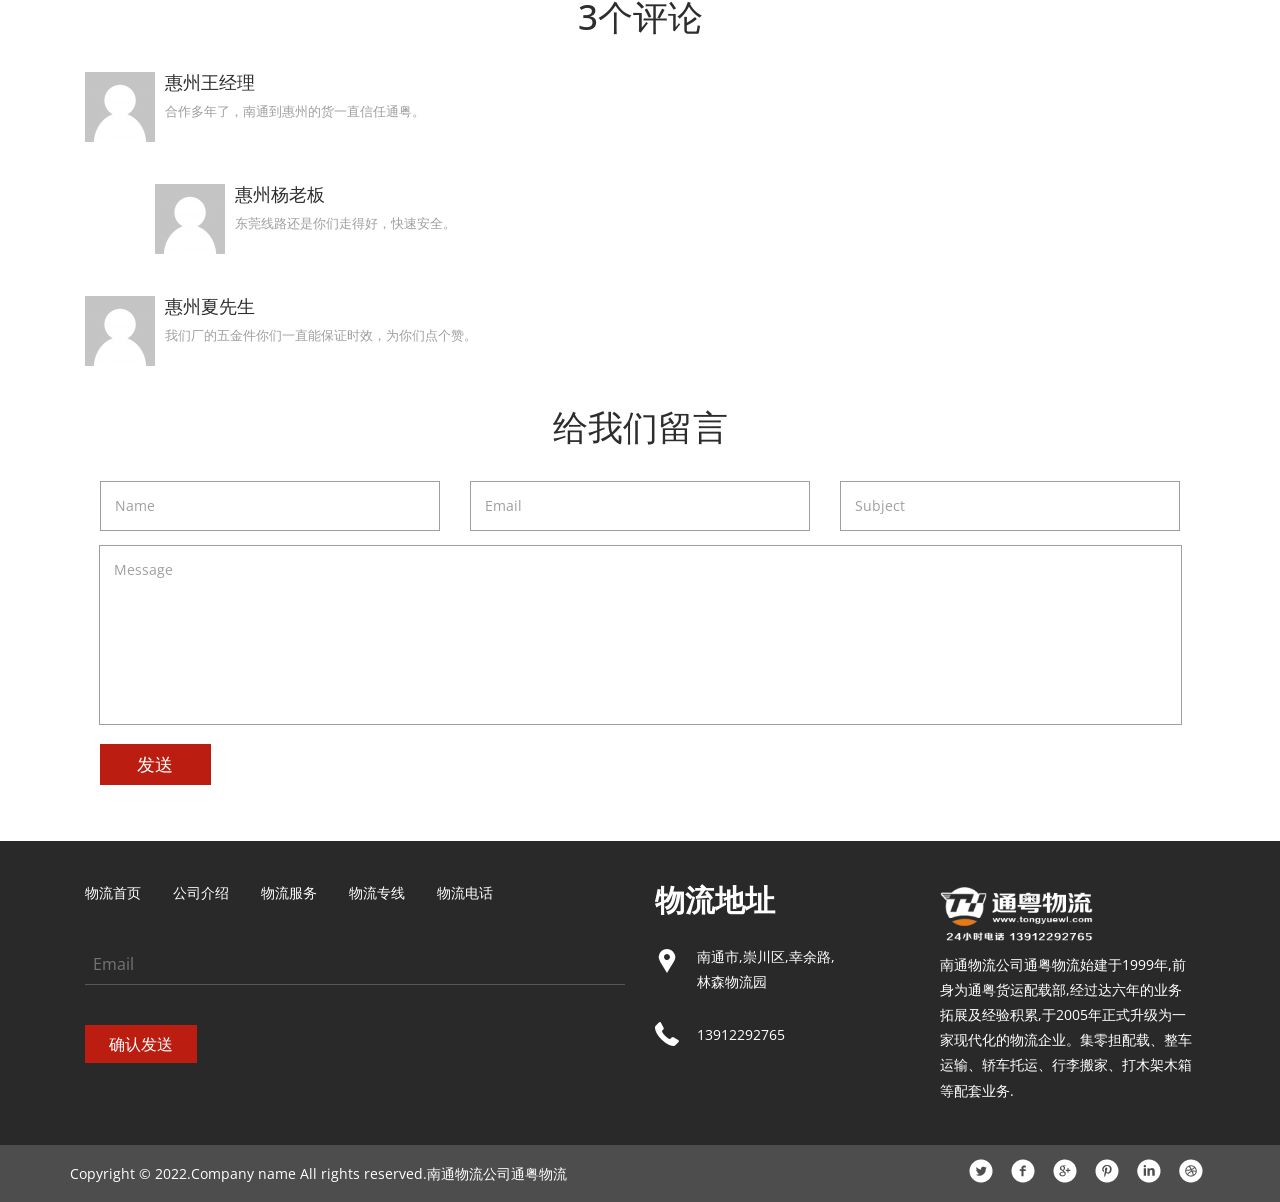
<file: huizhou.html>
<!DOCTYPE html>
<html>
<head>
<title>南通到惠州物流公司专线特快直达惠州 - 通粤物流</title>
<meta name="viewport" content="width=device-width, initial-scale=1">
<meta http-equiv="Content-Type" content="text/html; charset=utf-8" />
<meta name="description"content="南通到惠州物流公司(电话13912292765)特快南通至惠州物流专线，整车运输、零担配载甩挂直达，全程高速今发后至,价格实惠."/>
<meta name="keywords" content="南通到惠州物流公司, 南通到惠州物流专线, 南通到惠州物流电话, 南通到惠州物流价格,南通到惠州货运零担, 南通到惠州全境货运整车, 南通至惠州运输公司, 南通到惠州托运公司, 南通到惠州配载物流 " />
<script type="application/x-javascript"> addEventListener("load", function() { setTimeout(hideURLbar, 0); }, false); function hideURLbar(){ window.scrollTo(0,1); } </script>
<!-- bootstarp-css -->
<link href="css/bootstrap.css" rel="stylesheet" type="text/css" media="all" />
<!--// bootstarp-css -->
<!-- css -->
<link rel="stylesheet" href="css/style.css" type="text/css" media="all" />
<!--// css -->
<script src="js/tongyue.js"></script>
<!--fonts-->
<link href='http://fonts.useso.com/css?family=Open+Sans:300italic,400italic,600italic,700italic,800italic,400,300,800,700,600' rel='stylesheet' type='text/css'>
<!--/fonts-->
<link href="css/animate.css" rel="stylesheet" type="text/css" media="all">
<script src="js/wow.min.js"></script>
<script>
	 new WOW().init();
</script>
<!--start-smoth-scrolling-->
		<script type="text/javascript" src="js/move-top.js"></script>
		<script type="text/javascript" src="js/easing.js"></script>
		<script type="text/javascript">
			jQuery(document).ready(function($) {
				$(".scroll").click(function(event){		
					event.preventDefault();
					$('html,body').animate({scrollTop:$(this.hash).offset().top},900);
				});
			});
		</script>
<!--start-smoth-scrolling-->

</head>
<body>
	<!-- banner -->
	<div id="home" class="banner a-banner">
		<!-- container -->
		<div class="container">
			<div class="header">
				<div class="head-logo">
					<a href="index.html"><img src="images/logo.png" alt="" /></a>
				</div>
				<div class="top-nav">
					<span class="menu"><img src="images/menu.png" alt=""></span>
					<ul class="nav1">
						<li class="hvr-sweep-to-bottom"><a href="index.html">物流首页<i><img src="images/nav-but1.png" alt=""/></i></a></li>
						<li class="hvr-sweep-to-bottom"><a href="about.html">公司介绍<i><img src="images/nav-but2.png" alt=""/></i></a></li>
						<li class="hvr-sweep-to-bottom"><a href="services.html">物流服务<i><img src="images/nav-but3.png" alt=""/> </i> </a></li>
						<li class="hvr-sweep-to-bottom active"><a href="blog.html">物流专线<i><img src="images/nav-but4.png" alt=""/></i></a></li>
						<li class="hvr-sweep-to-bottom"><a href="mail.html">物流电话<i><img src="images/nav-but5.png" alt=""/></i></a></li>
						<div class="clearfix"> </div>
					</ul>
					<!-- script-for-menu -->
							 <script>
							   $( "span.menu" ).click(function() {
								 $( "ul.nav1" ).slideToggle( 300, function() {
								 // Animation complete.
								  });
								 });
							</script>
						<!-- /script-for-menu -->
				</div>
				<div class="clearfix"> </div>
			</div>
		</div>
		<!-- //container -->
	</div>
	<!-- //banner -->
	<!--single_page -->
<div class="container">
				<div class="single wow fadeInLeft animated" data-wow-delay="0.4s" style="visibility: visible; -webkit-animation-delay: 0.4s;">
					<div class="blog-to">		
					
						<img class="img-responsive sin-on" src="images/sin3.jpg" alt="南通到惠州物流专线公司" />
							<div class="blog-top">
							<div class="blog-left">
								<b>28</b>
								<span>四月</span>
							</div>
							<div class="top-blog">
								<a class="fast" href="#">南通到惠州特快物流专线,零担甩挂直达,今发后至. </a>
								<p>Posted by <a href="#">通粤物流</a> in <a href="#">曾经理</a> | <a href="#">182 Comments</a></p> 
								<p class="sed">【主营服务】：零担整车托运、行李包裹托运、电动车摩托车托运、空调冰箱洗衣机托运、定制木架木箱包装，免费上门提货取件。</p>
                                <p class="sed">【联系方式】：139-1229-2765 曾经理</p> 
                                <p class="sed">【配送区域】：惠城区、惠阳县、惠东县、博罗县、龙门县；</p> 
                                <p class="sed">【物流站点】：惠城区陈江街道；</p> 
                                <p class="sed">【物流时效】：零担3~5天，整车2~3天；</p>
                                <p class="sed">【运价参考】： 500~650元/吨；150~250元/立方；电动车/摩托车/行李包裹托运为一口价运输，没有其他费用；</p> 
								
                                <img class="img-responsive sin-on"  src="images/huizhou.jpg" >  

								<p>南通到惠州物流公司为客户提供多种物流运输服务，各种百货小零担配载、大宗货物包车运输、钢材托运、私家车运输、家具运输、行李托运、搬家搬工地物流、大型设备运输、挖机及工程车托运、大吨位、三超件运输、代打物流木架木箱、苗木运输等。惠州物流专线每天发车、零担整车面向各企业、工厂、网店、个体户、超市、商城等接收各种需要从南通发往惠州的货物，安全快捷是我们的优势所在。</p>
                                <p class="sed">《通粤物流，特快专线，货运全国》</p> 

						<div class="clearfix"> </div>
							</div>
							<div class="clearfix"> </div>
					</div>
					</div>		
		<div class="single-middle">
			
			<h3>3个评论</h3>
				<div class="media">
				  <div class="media-left">
					<a href="#">
					  <img class="media-object" src="images/co.png" alt="">
					</a>
				  </div>
				  <div class="media-body">
					<h4 class="media-heading"><a href="#">惠州王经理</a></h4>
						<p>合作多年了，南通到惠州的货一直信任通粤。</p>
				  </div>
				</div>
				<div class="media in-media">
				  <div class="media-left">
					<a href="#">
					  <img class="media-object" src="images/co.png" alt="">
					</a>
				  </div>
				   <div class="media-body">
					<h4 class="media-heading"><a href="#">惠州杨老板</a></h4>
						<p>东莞线路还是你们走得好，快速安全。</p>
				  </div>
				</div>
				<div class="media">
				  <div class="media-left">
					<a href="#">
					  <img class="media-object" src="images/co.png" alt="">
					</a>
				  </div>
				  <div class="media-body">
					<h4 class="media-heading"><a href="#">惠州夏先生</a></h4>
						<p>我们厂的五金件你们一直能保证时效，为你们点个赞。</p>
				  </div>
				</div>
			
		</div>
		<!---->
		<div class="single-bottom">
		
			<h3>给我们留言</h3>
				<form>
						<div class="col-md-4 comment">
						<input type="text" value="Name" onfocus="this.value='';" onblur="if (this.value == '') {this.value ='Name';}">
						</div>
						<div class="col-md-4 comment">
						<input type="text" value="Email" onfocus="this.value='';" onblur="if (this.value == '') {this.value ='Email';}">
						</div>
						<div class="col-md-4 comment">
						<input type="text" value="Subject" onfocus="this.value='';" onblur="if (this.value == '') {this.value ='Subject';}">
						</div>
						<div class="clearfix"> </div>
						<textarea cols="77" rows="6" value=" " onfocus="this.value='';" onblur="if (this.value == '') {this.value = 'Message';}">Message</textarea>
						
							<input type="submit" value="发送" >
						
				</form>
			</div>
		</div>
	</div>
	<!-- //single_page -->
	<!-- footer -->
	<div class="footer">
		<!-- container -->
		<div class="container">
			<div class="col-md-6 footer-left  wow fadeInLeft animated" data-wow-delay="0.4s" style="visibility: visible; -webkit-animation-delay: 0.4s;">
				<ul>
					<li><a href="index.html">物流首页</a></li>
					<li><a href="about.html">公司介绍</a></li>
					<li><a href="services.html">物流服务</a></li>
					<li><a href="blog.html">物流专线</a></li>
					<li><a href="mail.html">物流电话</a></li>
				</ul>
				<form>
					<input type="text" placeholder="Email" required="">
					<input type="submit" value="确认发送">
				</form>
			</div>
			<div class="col-md-3 footer-middle wow bounceIn animated" data-wow-delay="0.4s" style="visibility: visible; -webkit-animation-delay: 0.4s;">
				<h3>物流地址</h3>
				<div class="address">
					<p>南通市,崇川区,幸余路,
						<span>林森物流园</span>
					</p>
				</div>
				<div class="phone">
					<p>13912292765</p>
				</div>
			</div>
			<div class="col-md-3 footer-right  wow fadeInRight animated" data-wow-delay="0.4s" style="visibility: visible; -webkit-animation-delay: 0.4s;">
				<a href="#"><img src="images/logo.png" alt="南通物流公司通粤物流" /></a>
				<p>南通物流公司通粤物流始建于1999年,前身为通粤货运配载部,经过达六年的业务拓展及经验积累,于2005年正式升级为一家现代化的物流企业。集零担配载、整车运输、轿车托运、行李搬家、打木架木箱等配套业务.</p>
			</div>
			<div class="clearfix"> </div>	
		</div>
		<!-- //container -->
	</div>
	<!-- //footer -->
	<div class="copyright">
		<!-- container -->
		<div class="container">
			<div class="copyright-left wow fadeInLeft animated" data-wow-delay="0.4s" style="visibility: visible; -webkit-animation-delay: 0.4s;">
				<p>Copyright &copy; 2022.Company name All rights reserved.<a target="_blank" href="http://www.tongyuewl.com">南通物流公司通粤物流</a></p>
			</div>
			<div class="copyright-right wow fadeInRight animated" data-wow-delay="0.4s" style="visibility: visible; -webkit-animation-delay: 0.4s;">
				<ul>
					<li><a href="#" class="twitter"> </a></li>
					<li><a href="#" class="twitter facebook"> </a></li>
					<li><a href="#" class="twitter chrome"> </a></li>
					<li><a href="#" class="twitter pinterest"> </a></li>
					<li><a href="#" class="twitter linkedin"> </a></li>
					<li><a href="#" class="twitter dribbble"> </a></li>
				</ul>
			</div>
			<div class="clearfix"> </div>
			<script type="text/javascript">
									$(document).ready(function() {
										/*
										var defaults = {
								  			containerID: 'toTop', // fading element id
											containerHoverID: 'toTopHover', // fading element hover id
											scrollSpeed: 1200,
											easingType: 'linear' 
								 		};
										*/
										
										$().UItoTop({ easingType: 'easeOutQuart' });
										
									});
								</script>
		<a href="#home" id="toTop" class="scroll" style="display: block;"> <span id="toTopHover" style="opacity: 1;"> </span></a>

		</div>
		<!-- //container -->
	</div>
</body>
</html>
</file>
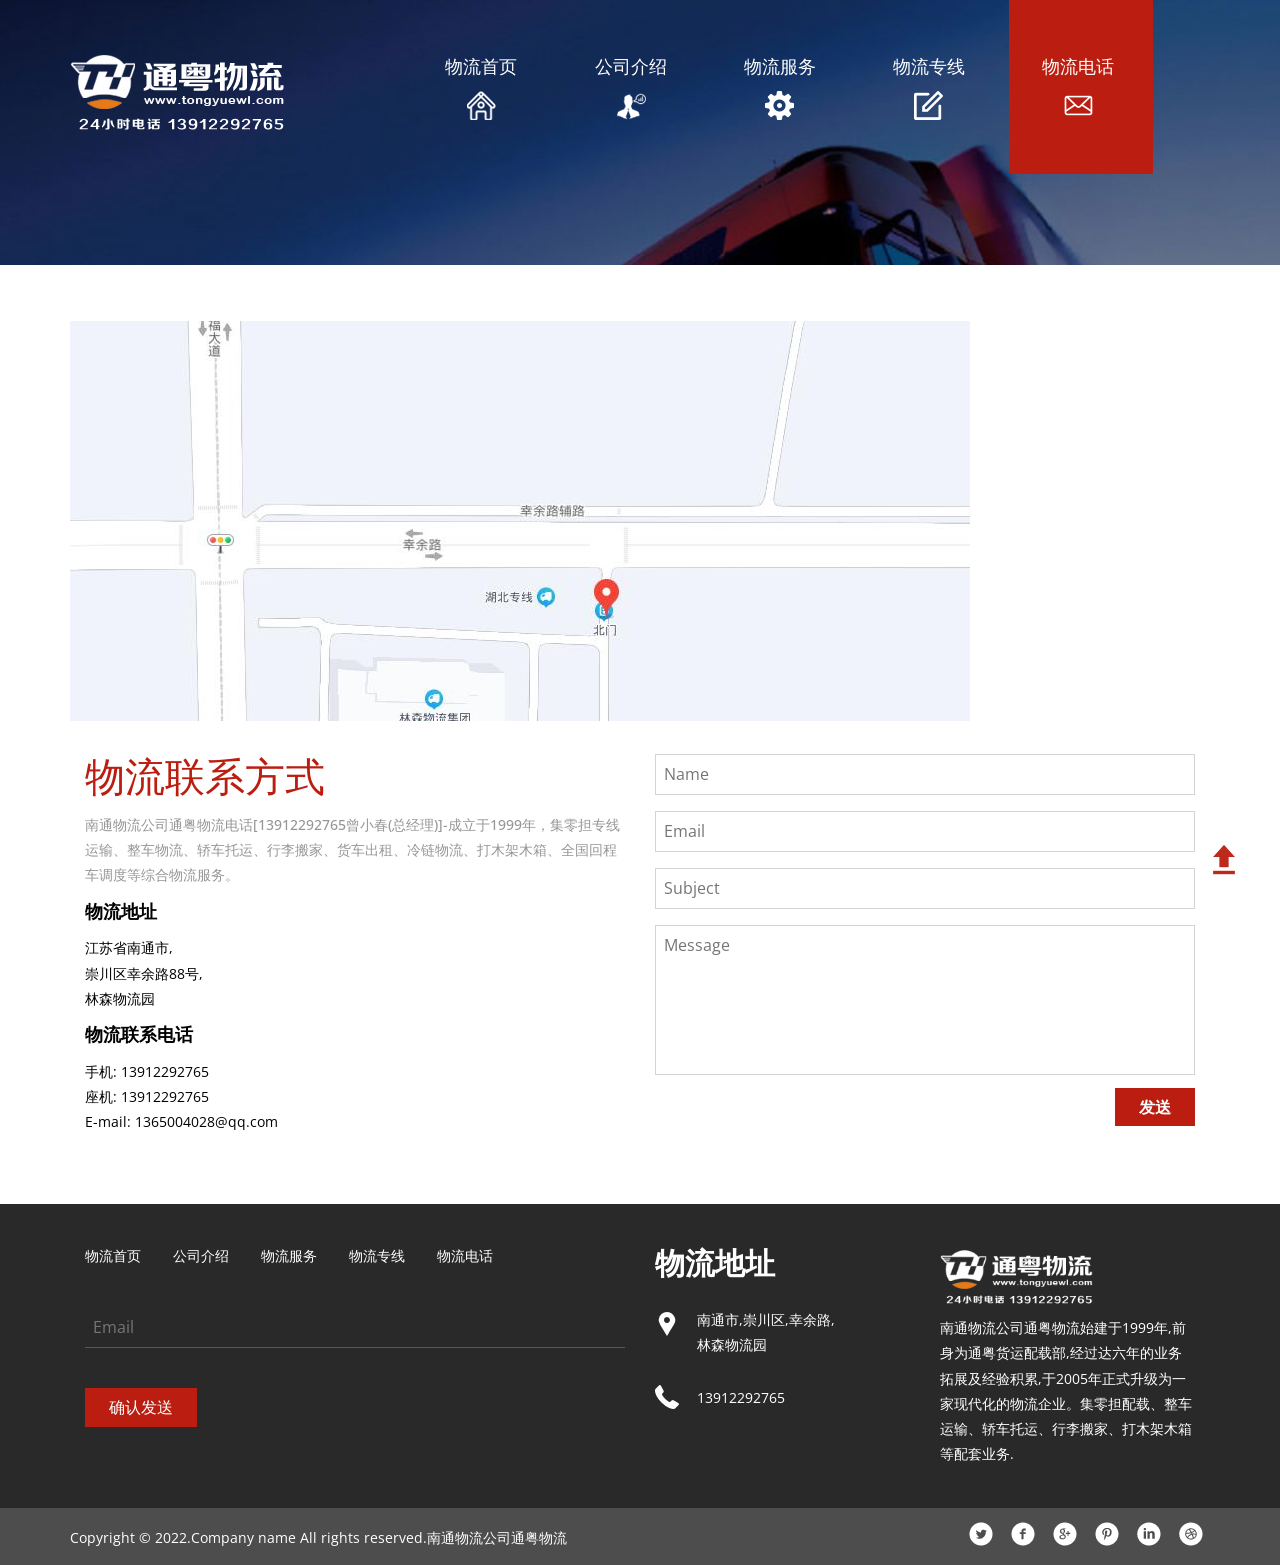
<file: mail.html>
<!DOCTYPE html>
<html>
<head>
<title>南通物流公司联系方式 - 通粤物流</title>
<meta name="viewport" content="width=device-width, initial-scale=1">
<meta http-equiv="Content-Type" content="text/html; charset=utf-8" />
<meta name="keywords" content="南通物流公司电话,南通货运公司电话,南通运输公司电话,南通零担配载电话,南通整车运输电话" />
<script type="application/x-javascript"> addEventListener("load", function() { setTimeout(hideURLbar, 0); }, false); function hideURLbar(){ window.scrollTo(0,1); } </script>
<!-- bootstarp-css -->
<link href="css/bootstrap.css" rel="stylesheet" type="text/css" media="all" />
<!--// bootstarp-css -->
<!-- css -->
<link rel="stylesheet" href="css/style.css" type="text/css" media="all" />
<!--// css -->
<script src="js/tongyue.js"></script>
<!--fonts-->
<link href='http://fonts.useso.com/css?family=Open+Sans:300italic,400italic,600italic,700italic,800italic,400,300,800,700,600' rel='stylesheet' type='text/css'>
<!--/fonts-->
<link href="css/animate.css" rel="stylesheet" type="text/css" media="all">
<script src="js/wow.min.js"></script>
<script>
	 new WOW().init();
</script>
<!--start-smoth-scrolling-->
		<script type="text/javascript" src="js/move-top.js"></script>
		<script type="text/javascript" src="js/easing.js"></script>
		<script type="text/javascript">
			jQuery(document).ready(function($) {
				$(".scroll").click(function(event){		
					event.preventDefault();
					$('html,body').animate({scrollTop:$(this.hash).offset().top},900);
				});
			});
		</script>
<!--start-smoth-scrolling-->

</head>
<body>
	<!-- banner -->
	<div id="home" class="banner a-banner">
		<!-- container -->
		<div class="container">
			<div class="header">
				<div class="head-logo">
					<a href="index.html"><img src="images/logo.png" alt="" /></a>
				</div>
				<div class="top-nav">
					<span class="menu"><img src="images/menu.png" alt=""></span>
					<ul class="nav1">
						<li class="hvr-sweep-to-bottom"><a href="index.html">物流首页<i><img src="images/nav-but1.png" alt=""/></i></a></li>
						<li class="hvr-sweep-to-bottom"><a href="about.html">公司介绍<i><img src="images/nav-but2.png" alt=""/></i></a></li>
						<li class="hvr-sweep-to-bottom"><a href="services.html">物流服务<i><img src="images/nav-but3.png" alt=""/></i></a></li>
						<li class="hvr-sweep-to-bottom"><a href="blog.html">物流专线<i><img src="images/nav-but4.png" alt=""/></i></a></li>
						<li class="hvr-sweep-to-bottom active"><a href="mail.html">物流电话<i><img src="images/nav-but5.png" alt=""/></i></a></li>
						<div class="clearfix"> </div>
					</ul>
					<!-- script-for-menu -->
							 <script>
							   $( "span.menu" ).click(function() {
								 $( "ul.nav1" ).slideToggle( 300, function() {
								 // Animation complete.
								  });
								 });
							</script>
						<!-- /script-for-menu -->
				</div>
				<div class="clearfix"> </div>
			</div>
		</div>
		<!-- //container -->
	</div>
	<!-- //banner -->
	<!-- mail -->
	<div class="mail">
		<!-- container -->
		<div class="container">
			<div class="map footer-middle wow bounceIn animated" data-wow-delay="0.4s" style="visibility: visible; -webkit-animation-delay: 0.4s;">
				<iframe src="images/map.jpg"frameborder="0" style="border:0"></iframe>
			</div>
			<div class="mail-grids">
				<div class="col-md-6 mail-grid-left wow fadeInLeft animated" data-wow-delay="0.4s" style="visibility: visible; -webkit-animation-delay: 0.4s;">
					<h3>物流联系方式</h3>
					<h5>南通物流公司通粤物流电话[13912292765曾小春(总经理)]-成立于1999年，集零担专线运输、整车物流、轿车托运、行李搬家、货车出租、冷链物流、打木架木箱、全国回程车调度等综合物流服务。 </span></h5>
					<h4>物流地址</h4>
					<p>江苏省南通市,
						<span>崇川区幸余路88号,</span>
						林森物流园
					</p>
					<h4>物流联系电话</h4>
					<p>手机: 13912292765
						<span>座机: 13912292765</span>
						E-mail: <a href="mailto:info@example.com">1365004028@qq.com</a>
					</p>
				</div>
				<div class="col-md-6 contact-form wow fadeInRight animated" data-wow-delay="0.4s" style="visibility: visible; -webkit-animation-delay: 0.4s;">
					<form>
						<input type="text" placeholder="Name" required="">
						<input type="text" placeholder="Email" required="">
						<input type="text" placeholder="Subject" required="">
						<textarea placeholder="Message" required=""></textarea>
						<input type="submit" value="发送">
					</form>
				</div>
				<div class="clearfix"> </div>
			</div>
		</div>
		<!-- //container -->
	</div>
	<!-- //mail -->
	<!-- footer -->
	<div class="footer">
		<!-- container -->
		<div class="container">
			<div class="col-md-6 footer-left  wow fadeInLeft animated" data-wow-delay="0.4s" style="visibility: visible; -webkit-animation-delay: 0.4s;">
				<ul>
					<li><a href="index.html">物流首页</a></li>
					<li><a href="about.html">公司介绍</a></li>
					<li><a href="services.html">物流服务</a></li>
					<li><a href="blog.html">物流专线</a></li>
					<li><a href="mail.html">物流电话</a></li>
				</ul>
				<form>
					<input type="text" placeholder="Email" required="">
					<input type="submit" value="确认发送">
				</form>
			</div>
			<div class="col-md-3 footer-middle wow bounceIn animated" data-wow-delay="0.4s" style="visibility: visible; -webkit-animation-delay: 0.4s;">
				<h3>物流地址</h3>
				<div class="address">
					<p>南通市,崇川区,幸余路,
						<span>林森物流园</span>
					</p>
				</div>
				<div class="phone">
					<p>13912292765</p>
				</div>
			</div>
			<div class="col-md-3 footer-right  wow fadeInRight animated" data-wow-delay="0.4s" style="visibility: visible; -webkit-animation-delay: 0.4s;">
				<a href="#"><img src="images/logo.png" alt="南通物流公司通粤物流" /></a>
				<p>南通物流公司通粤物流始建于1999年,前身为通粤货运配载部,经过达六年的业务拓展及经验积累,于2005年正式升级为一家现代化的物流企业。集零担配载、整车运输、轿车托运、行李搬家、打木架木箱等配套业务.</p>
			</div>
			<div class="clearfix"> </div>	
		</div>
		<!-- //container -->
	</div>
	<!-- //footer -->
	<div class="copyright">
		<!-- container -->
		<div class="container">
			<div class="copyright-left wow fadeInLeft animated" data-wow-delay="0.4s" style="visibility: visible; -webkit-animation-delay: 0.4s;">
				<p>Copyright &copy; 2022.Company name All rights reserved.<a target="_blank" href="http://www.tongyuewl.com">南通物流公司通粤物流</a></p>
			</div>
			<div class="copyright-right wow fadeInRight animated" data-wow-delay="0.4s" style="visibility: visible; -webkit-animation-delay: 0.4s;">
				<ul>
					<li><a href="#" class="twitter"> </a></li>
					<li><a href="#" class="twitter facebook"> </a></li>
					<li><a href="#" class="twitter chrome"> </a></li>
					<li><a href="#" class="twitter pinterest"> </a></li>
					<li><a href="#" class="twitter linkedin"> </a></li>
					<li><a href="#" class="twitter dribbble"> </a></li>
				</ul>
			</div>
			<div class="clearfix"> </div>
			<script type="text/javascript">
									$(document).ready(function() {
										/*
										var defaults = {
								  			containerID: 'toTop', // fading element id
											containerHoverID: 'toTopHover', // fading element hover id
											scrollSpeed: 1200,
											easingType: 'linear' 
								 		};
										*/
										
										$().UItoTop({ easingType: 'easeOutQuart' });
										
									});
								</script>
		<a href="#home" id="toTop" class="scroll" style="display: block;"> <span id="toTopHover" style="opacity: 1;"> </span></a>

		</div>
		<!-- //container -->
	</div>
</body>
</html>
</file>
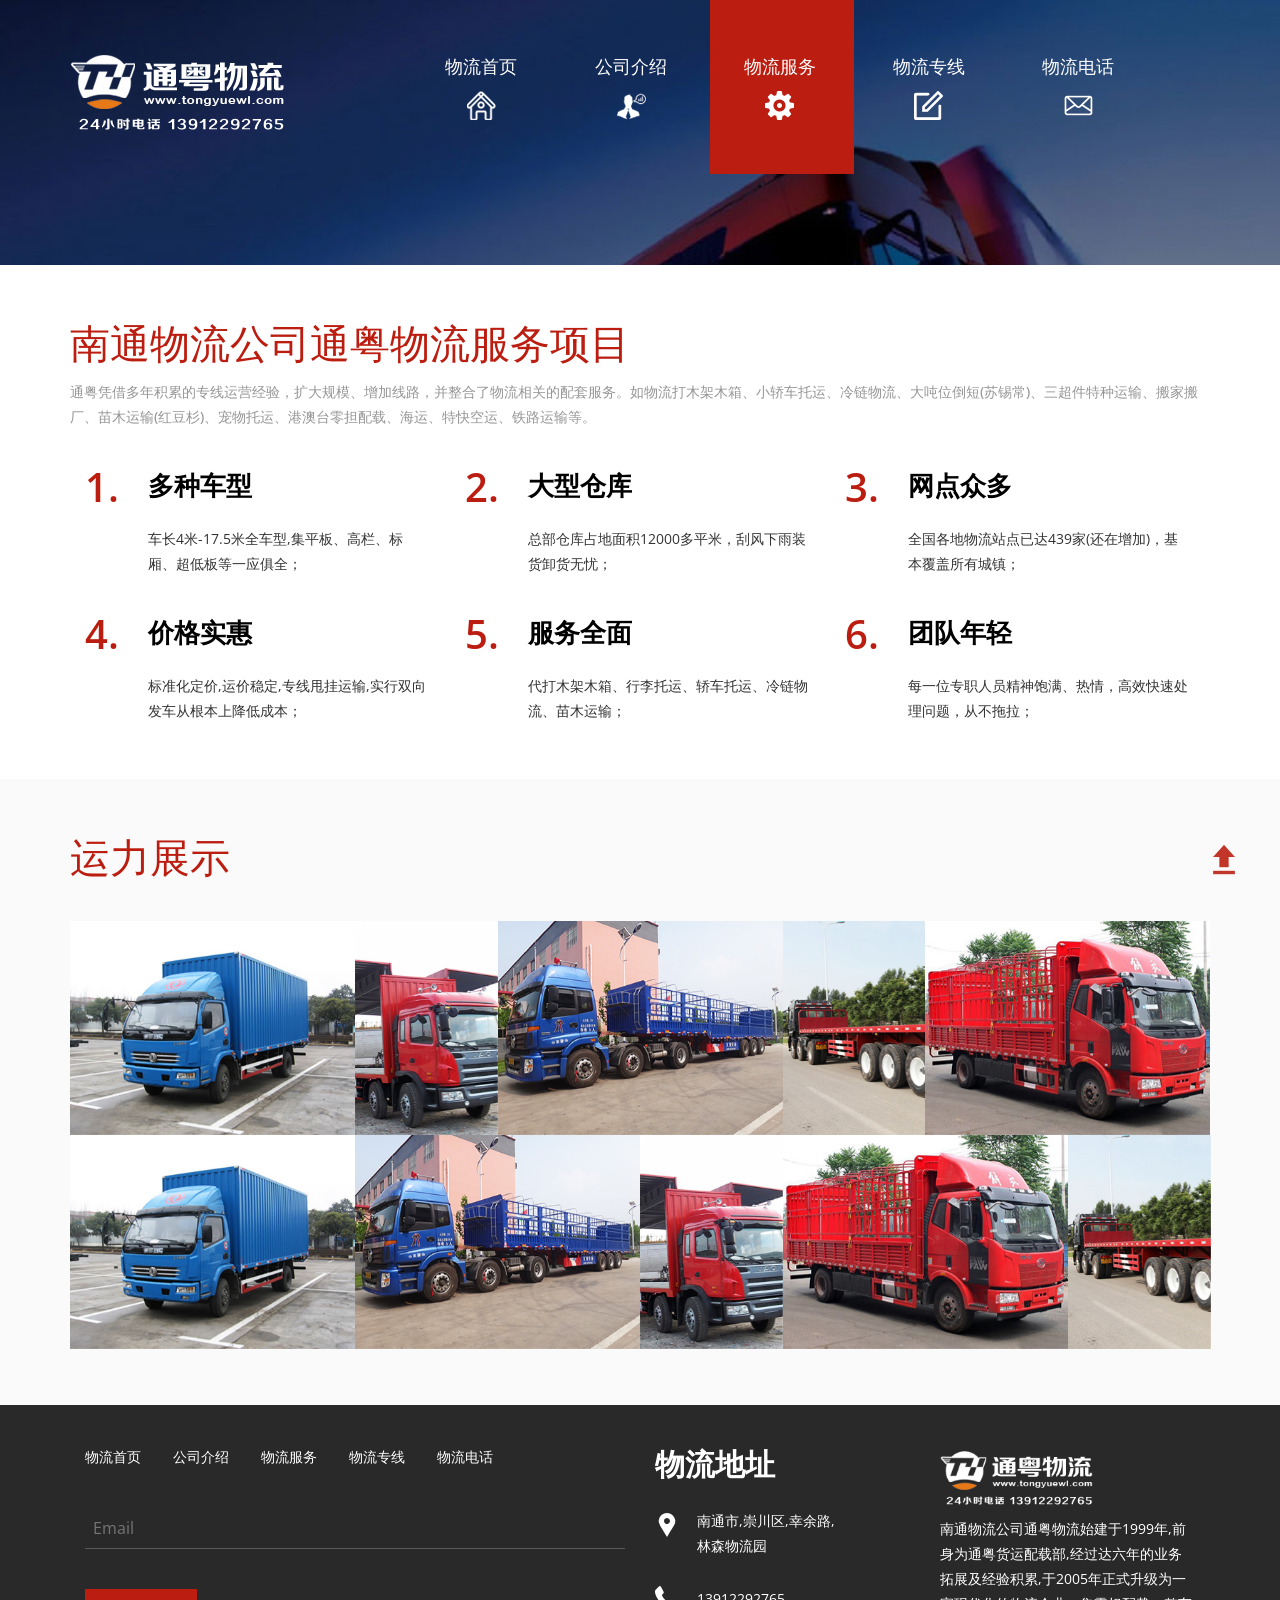
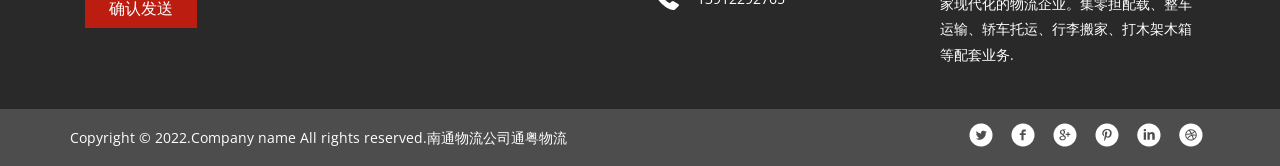
<file: services.html>
<!DOCTYPE html>
<html>
<head>
<title>南通物流公司服务项目 - 通粤物流</title>
<meta name="viewport" content="width=device-width, initial-scale=1">
<meta http-equiv="Content-Type" content="text/html; charset=utf-8" />
<meta name="keywords" content="南通物流公司通粤物流服务项目" />
<script type="application/x-javascript"> addEventListener("load", function() { setTimeout(hideURLbar, 0); }, false); function hideURLbar(){ window.scrollTo(0,1); } </script>
<!-- bootstarp-css -->
<link href="css/bootstrap.css" rel="stylesheet" type="text/css" media="all" />
<!--// bootstarp-css -->
<!-- css -->
<link rel="stylesheet" href="css/style.css" type="text/css" media="all" />
<!--// css -->
<script src="js/tongyue.js"></script>
<!--fonts-->
<link href='http://fonts.useso.com/css?family=Open+Sans:300italic,400italic,600italic,700italic,800italic,400,300,800,700,600' rel='stylesheet' type='text/css'>
<!--/fonts-->
<link href="css/animate.css" rel="stylesheet" type="text/css" media="all">
<script src="js/wow.min.js"></script>
<script>
	 new WOW().init();
</script>
<!-- pop-up -->
<link rel="stylesheet" href="css/touchTouch.css" type="text/css" media="all" />
<script type="text/javascript" src="js/jquery.fancybox.js"></script>
	   <script type="text/javascript">
			$(document).ready(function() {
				/*
				 *  Simple image gallery. Uses default settings
				 */

				$('.fancybox').fancybox();

			});
		</script>
<!-- pop-up -->
<!--start-smoth-scrolling-->
		<script type="text/javascript" src="js/move-top.js"></script>
		<script type="text/javascript" src="js/easing.js"></script>
		<script type="text/javascript">
			jQuery(document).ready(function($) {
				$(".scroll").click(function(event){		
					event.preventDefault();
					$('html,body').animate({scrollTop:$(this.hash).offset().top},900);
				});
			});
		</script>
<!--start-smoth-scrolling-->

</head>
<body>
	<!-- banner -->
	<div id="home" class="banner a-banner">
		<!-- container -->
		<div class="container">
			<div class="header">
				<div class="head-logo">
					<a href="index.html"><img src="images/logo.png" alt="" /></a>
				</div>
				<div class="top-nav">
					<span class="menu"><img src="images/menu.png" alt=""></span>
					<ul class="nav1">
						<li class="hvr-sweep-to-bottom"><a href="index.html">物流首页<i><img src="images/nav-but1.png" alt=""/></i></a></li>
						<li class="hvr-sweep-to-bottom"><a href="about.html">公司介绍<i><img src="images/nav-but2.png" alt=""/></i></a></li>
						<li class="hvr-sweep-to-bottom active"><a href="services.html">物流服务<i><img src="images/nav-but3.png" alt=""/></i></a></li>
						<li class="hvr-sweep-to-bottom"><a href="blog.html">物流专线<i><img src="images/nav-but4.png" alt=""/></i></a></li>
						<li class="hvr-sweep-to-bottom"><a href="mail.html">物流电话<i><img src="images/nav-but5.png" alt=""/></i></a></li>
						<div class="clearfix"> </div>
					</ul>
					<!-- script-for-menu -->
							 <script>
							   $( "span.menu" ).click(function() {
								 $( "ul.nav1" ).slideToggle( 300, function() {
								 // Animation complete.
								  });
								 });
							</script>
						<!-- /script-for-menu -->
				</div>
				<div class="clearfix"> </div>
			</div>
		</div>
		<!-- //container -->
	</div>
	<!-- //banner -->
	<!-- products-top -->
	<div class="products-top">
		<!-- container -->
		<div class="container">
			<h3 class="wow fadeInRight animated" data-wow-delay="0.4s" style="visibility: visible; -webkit-animation-delay: 0.4s;">南通物流公司通粤物流服务项目</h3>
			<h5 class="wow fadeInRight animated" data-wow-delay="0.4s" style="visibility: visible; -webkit-animation-delay: 0.4s;">通粤凭借多年积累的专线运营经验，扩大规模、增加线路，并整合了物流相关的配套服务。如物流打木架木箱、小轿车托运、冷链物流、大吨位倒短(苏锡常)、三超件特种运输、搬家搬厂、苗木运输(红豆杉)、宠物托运、港澳台零担配载、海运、特快空运、铁路运输等。</span></h5>
			<div class="products-top-grids wow fadeInLeft animated" data-wow-delay="0.4s" style="visibility: visible; -webkit-animation-delay: 0.4s;">
				<div class="col-md-4 products-grid">
					<div class="products-number">
						<p>1.</p>
					</div>
					<div class="products-text">
						<h4>多种车型 </h4>
						<p>车长4米-17.5米全车型,集平板、高栏、标厢、超低板等一应俱全；
						</p>
					</div>
					<div class="clearfix"> </div>
				</div>
				<div class="col-md-4 products-grid">
					<div class="products-number">
						<p>2.</p>
					</div>
					<div class="products-text">
						<h4>大型仓库</h4>
						<p>总部仓库占地面积12000多平米，刮风下雨装货卸货无忧；</p>
					</div>
					<div class="clearfix"> </div>
				</div>
				<div class="col-md-4 products-grid">
					<div class="products-number">
						<p>3.</p>
					</div>
					<div class="products-text">
						<h4>网点众多</h4>
						<p>全国各地物流站点已达439家(还在增加)，基本覆盖所有城镇；</p>
					</div>
					<div class="clearfix"> </div>
				</div>
				<div class="clearfix"> </div>
			</div>
			<div class="products-top-grids wow fadeInRight animated" data-wow-delay="0.4s" style="visibility: visible; -webkit-animation-delay: 0.4s;">
				<div class="col-md-4 products-grid">
					<div class="products-number">
						<p>4.</p>
					</div>
					<div class="products-text">
						<h4>价格实惠</h4>
						<p>标准化定价,运价稳定,专线甩挂运输,实行双向发车从根本上降低成本；</p>
					</div>
					<div class="clearfix"> </div>
				</div>
				<div class="col-md-4 products-grid">
					<div class="products-number">
						<p>5.</p>
					</div>
					<div class="products-text">
						<h4>服务全面</h4>
						<p>代打木架木箱、行李托运、轿车托运、冷链物流、苗木运输；</p>
					</div>
					<div class="clearfix"> </div>
				</div>
				<div class="col-md-4 products-grid">
					<div class="products-number">
						<p>6.</p>
					</div>
					<div class="products-text">
						<h4>团队年轻</h4>
						<p>每一位专职人员精神饱满、热情，高效快速处理问题，从不拖拉；</p>
					</div>
					<div class="clearfix"> </div>
				</div>
				<div class="clearfix"> </div>
			</div>
		</div>
		<!-- container -->
 	</div>
	<!-- //products-top -->
	<!-- products-bottom -->
	<div class="products-bottom">
		<!-- container -->
		<div class="container">
			<h3 class="wow fadeInRight animated" data-wow-delay="0.4s" style="visibility: visible; -webkit-animation-delay: 0.4s;">运力展示</h3>
			<div class="products-bottom-grids">
				<div class="gallery-grids">
					<div class="gallery-grid wow bounceIn animated" data-wow-delay="0.4s" style="visibility: visible; -webkit-animation-delay: 0.4s;">
						 <a class="fancybox" href="images/6-.jpg" data-fancybox-group="gallery"><img src="images/6.jpg" class="img-style row6" alt=""><span> </span></a>					
					</div>
					<div class="gallery-grid1 wow bounceIn animated" data-wow-delay="0.4s" style="visibility: visible; -webkit-animation-delay: 0.4s;">
						<a class="fancybox" href="images/8-.jpg" data-fancybox-group="gallery"><img src="images/8.jpg" class="img-style row6" alt=""><span> </span></a>
					</div>
					<div class="gallery-grid wow bounceIn animated" data-wow-delay="0.4s" style="visibility: visible; -webkit-animation-delay: 0.4s;">
						<a class="fancybox" href="images/5-.jpg" data-fancybox-group="gallery"><img src="images/5.jpg" class="img-style row6" alt=""><span> </span></a>
					</div>
					<div class="gallery-grid1 wow bounceIn animated" data-wow-delay="0.4s" style="visibility: visible; -webkit-animation-delay: 0.4s;">
						<a class="fancybox" href="images/9-.jpg" data-fancybox-group="gallery"><img src="images/9.jpg" class="img-style row6" alt=""><span> </span></a>
					</div>
					<div class="gallery-grid wow bounceIn animated" data-wow-delay="0.4s" style="visibility: visible; -webkit-animation-delay: 0.4s;">
						<a class="fancybox" href="images/10-.jpg" data-fancybox-group="gallery"><img src="images/10.jpg" class="img-style row6" alt=""><span> </span></a>
					</div>
					<div class="clearfix"> </div>
				</div>
				<div class="gallery-grids">
					<div class="gallery-grid wow bounceIn animated" data-wow-delay="0.4s" style="visibility: visible; -webkit-animation-delay: 0.4s;">
						 <a class="fancybox" href="images/6-.jpg" data-fancybox-group="gallery"><img src="images/6.jpg" class="img-style row6" alt=""><span> </span></a>					
					</div>
					<div class="gallery-grid wow bounceIn animated" data-wow-delay="0.4s" style="visibility: visible; -webkit-animation-delay: 0.4s;">
						<a class="fancybox" href="images/5-.jpg" data-fancybox-group="gallery"><img src="images/5.jpg" class="img-style row6" alt=""><span> </span></a>
					</div>
					<div class="gallery-grid1 wow bounceIn animated" data-wow-delay="0.4s" style="visibility: visible; -webkit-animation-delay: 0.4s;">
						<a class="fancybox" href="images/8-.jpg" data-fancybox-group="gallery"><img src="images/8.jpg" class="img-style row6" alt=""><span> </span></a>
					</div>
					<div class="gallery-grid wow bounceIn animated" data-wow-delay="0.4s" style="visibility: visible; -webkit-animation-delay: 0.4s;">
						<a class="fancybox" href="images/10-.jpg" data-fancybox-group="gallery"><img src="images/10.jpg" class="img-style row6" alt=""><span> </span></a>
					</div>
					<div class="gallery-grid1 wow bounceIn animated" data-wow-delay="0.4s" style="visibility: visible; -webkit-animation-delay: 0.4s;">
						<a class="fancybox" href="images/9-.jpg" data-fancybox-group="gallery"><img src="images/9.jpg" class="img-style row6" alt=""><span> </span></a>
					</div>
					<div class="clearfix"> </div>
				</div>
			</div>
		</div>
		<!-- //container -->
	</div>
	<!-- products-bottom -->
	<!-- footer -->
	<div class="footer">
		<!-- container -->
		<div class="container">
			<div class="col-md-6 footer-left  wow fadeInLeft animated" data-wow-delay="0.4s" style="visibility: visible; -webkit-animation-delay: 0.4s;">
				<ul>
					<li><a href="index.html">物流首页</a></li>
					<li><a href="about.html">公司介绍</a></li>
					<li><a href="services.html">物流服务</a></li>
					<li><a href="blog.html">物流专线</a></li>
					<li><a href="mail.html">物流电话</a></li>
				</ul>
				<form>
					<input type="text" placeholder="Email" required="">
					<input type="submit" value="确认发送">
				</form>
			</div>
			<div class="col-md-3 footer-middle wow bounceIn animated" data-wow-delay="0.4s" style="visibility: visible; -webkit-animation-delay: 0.4s;">
				<h3>物流地址</h3>
				<div class="address">
					<p>南通市,崇川区,幸余路,
						<span>林森物流园</span>
					</p>
				</div>
				<div class="phone">
					<p>13912292765</p>
				</div>
			</div>
			<div class="col-md-3 footer-right  wow fadeInRight animated" data-wow-delay="0.4s" style="visibility: visible; -webkit-animation-delay: 0.4s;">
				<a href="#"><img src="images/logo.png" alt="南通物流公司通粤物流" /></a>
				<p>南通物流公司通粤物流始建于1999年,前身为通粤货运配载部,经过达六年的业务拓展及经验积累,于2005年正式升级为一家现代化的物流企业。集零担配载、整车运输、轿车托运、行李搬家、打木架木箱等配套业务.</p>
			</div>
			<div class="clearfix"> </div>	
		</div>
		<!-- //container -->
	</div>
	<!-- //footer -->
	<div class="copyright">
		<!-- container -->
		<div class="container">
			<div class="copyright-left wow fadeInLeft animated" data-wow-delay="0.4s" style="visibility: visible; -webkit-animation-delay: 0.4s;">
				<p>Copyright &copy; 2022.Company name All rights reserved.<a target="_blank" href="http://www.tongyuewl.com">南通物流公司通粤物流</a></p>
			</div>
			<div class="copyright-right wow fadeInRight animated" data-wow-delay="0.4s" style="visibility: visible; -webkit-animation-delay: 0.4s;">
				<ul>
					<li><a href="#" class="twitter"> </a></li>
					<li><a href="#" class="twitter facebook"> </a></li>
					<li><a href="#" class="twitter chrome"> </a></li>
					<li><a href="#" class="twitter pinterest"> </a></li>
					<li><a href="#" class="twitter linkedin"> </a></li>
					<li><a href="#" class="twitter dribbble"> </a></li>
				</ul>
			</div>
			<div class="clearfix"> </div>
			<script type="text/javascript">
									$(document).ready(function() {
										/*
										var defaults = {
								  			containerID: 'toTop', // fading element id
											containerHoverID: 'toTopHover', // fading element hover id
											scrollSpeed: 1200,
											easingType: 'linear' 
								 		};
										*/
										
										$().UItoTop({ easingType: 'easeOutQuart' });
										
									});
								</script>
		<a href="#home" id="toTop" class="scroll" style="display: block;"> <span id="toTopHover" style="opacity: 1;"> </span></a>

		</div>
		<!-- //container -->
	</div>
</body>
</html>
</file>
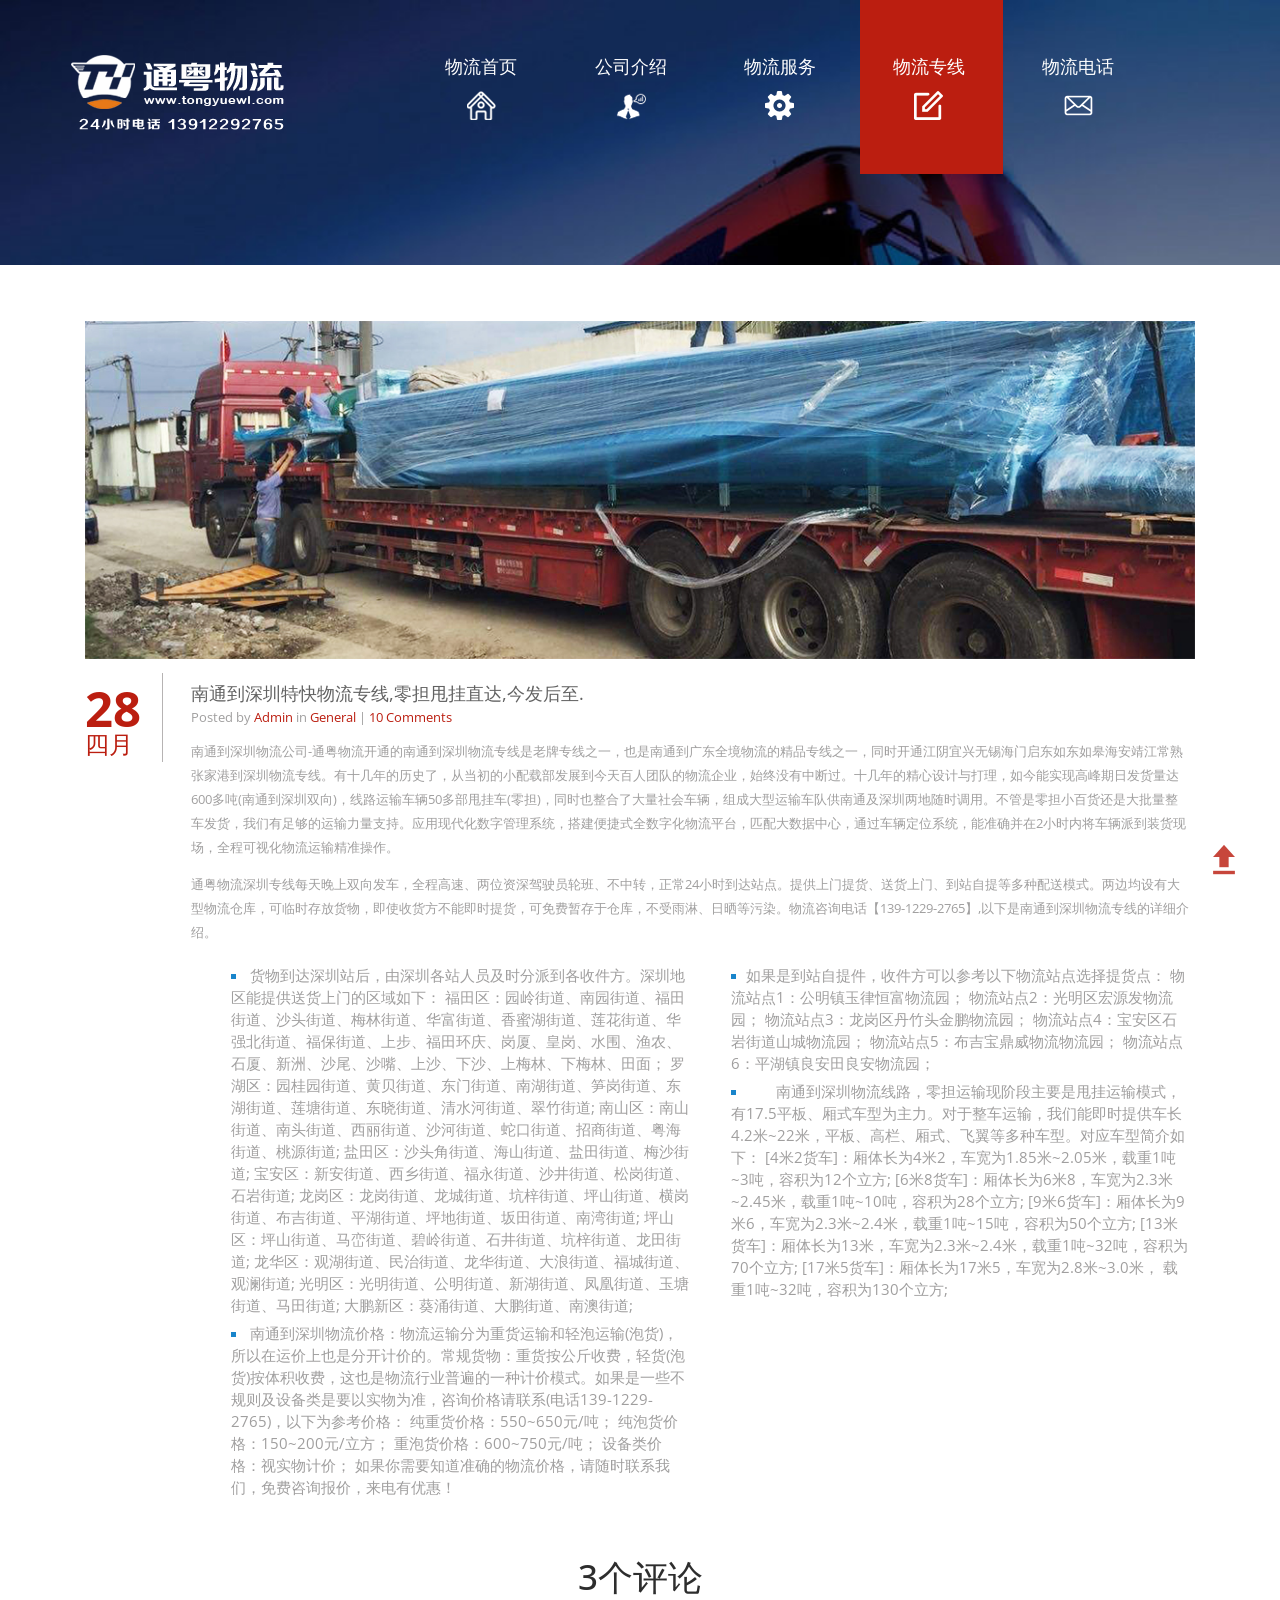
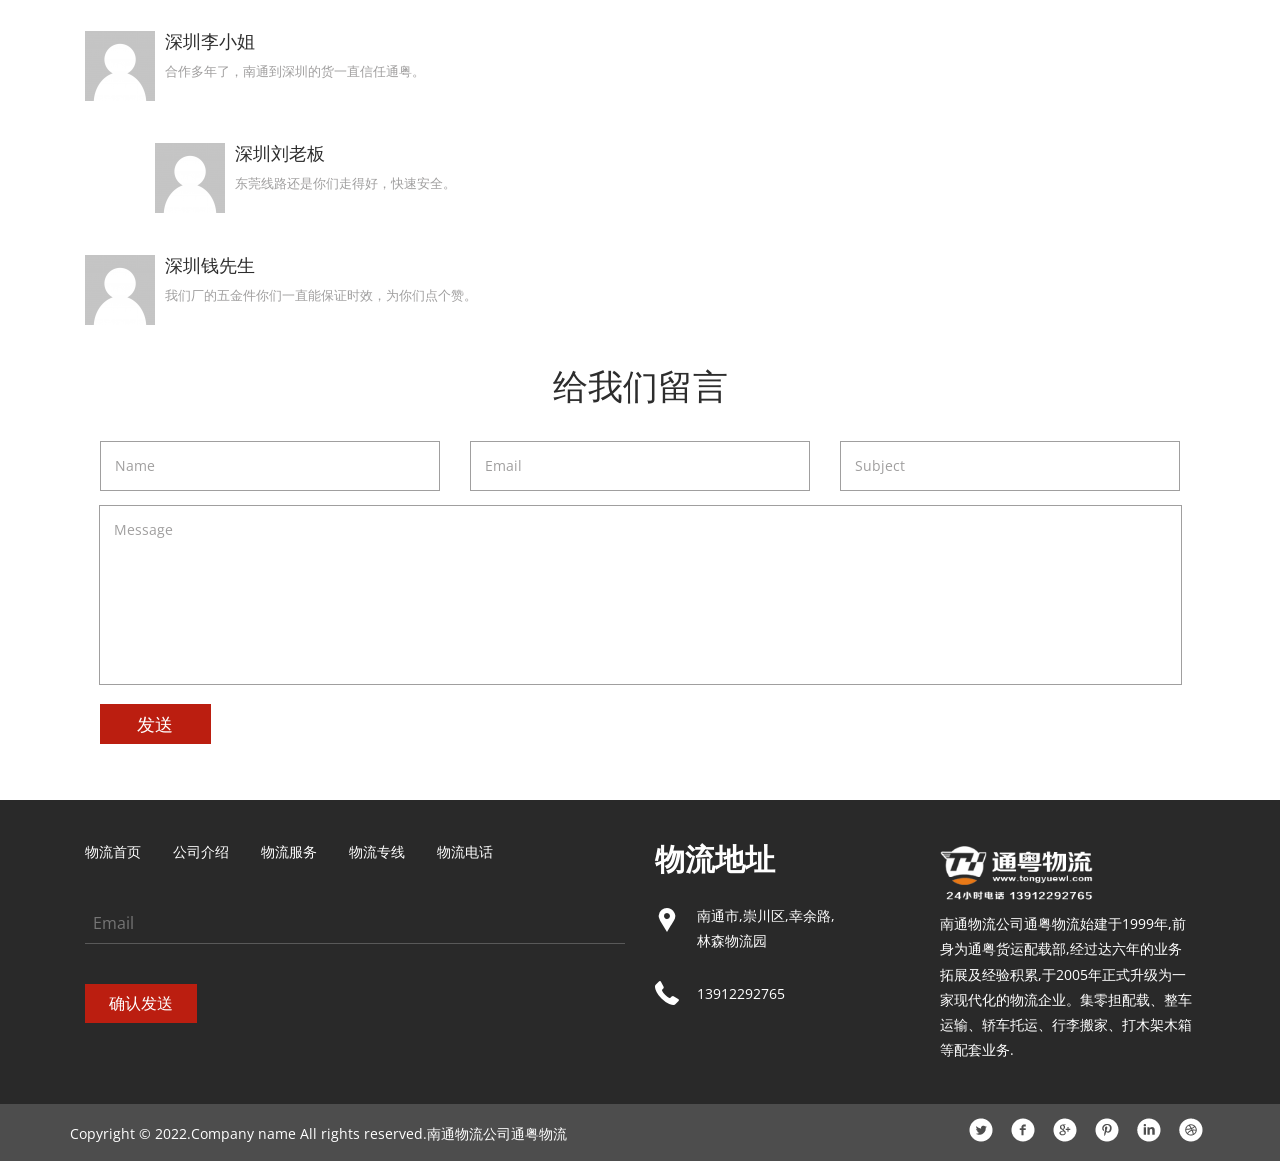
<file: shenzhen.html>
<!DOCTYPE html>
<html>
<head>
<title>南通到深圳物流公司专线特快直达深圳 - 通粤物流</title>
<meta name="viewport" content="width=device-width, initial-scale=1">
<meta http-equiv="Content-Type" content="text/html; charset=utf-8" />
<meta name="description"content="南通到深圳物流公司(电话13912292765)特快南通至深圳物流专线，整车运输、零担配载甩挂直达，全程高速今发后至,价格实惠."/>
<meta name="keywords" content="南通到深圳物流公司, 南通到深圳物流专线, 南通到深圳物流电话, 南通到深圳物流价格,南通到深圳货运零担, 南通到深圳全境货运整车, 南通至深圳运输公司, 南通到深圳托运公司, 南通到深圳配载物流 " />
<script type="application/x-javascript"> addEventListener("load", function() { setTimeout(hideURLbar, 0); }, false); function hideURLbar(){ window.scrollTo(0,1); } </script>
<!-- bootstarp-css -->
<link href="css/bootstrap.css" rel="stylesheet" type="text/css" media="all" />
<!--// bootstarp-css -->
<!-- css -->
<link rel="stylesheet" href="css/style.css" type="text/css" media="all" />
<!--// css -->
<script src="js/tongyue.js"></script>
<!--fonts-->
<link href='http://fonts.useso.com/css?family=Open+Sans:300italic,400italic,600italic,700italic,800italic,400,300,800,700,600' rel='stylesheet' type='text/css'>
<!--/fonts-->
<link href="css/animate.css" rel="stylesheet" type="text/css" media="all">
<script src="js/wow.min.js"></script>
<script>
	 new WOW().init();
</script>
<!--start-smoth-scrolling-->
		<script type="text/javascript" src="js/move-top.js"></script>
		<script type="text/javascript" src="js/easing.js"></script>
		<script type="text/javascript">
			jQuery(document).ready(function($) {
				$(".scroll").click(function(event){		
					event.preventDefault();
					$('html,body').animate({scrollTop:$(this.hash).offset().top},900);
				});
			});
		</script>
<!--start-smoth-scrolling-->

</head>
<body>
	<!-- banner -->
	<div id="home" class="banner a-banner">
		<!-- container -->
		<div class="container">
			<div class="header">
				<div class="head-logo">
					<a href="index.html"><img src="images/logo.png" alt="" /></a>
				</div>
				<div class="top-nav">
					<span class="menu"><img src="images/menu.png" alt=""></span>
					<ul class="nav1">
						<li class="hvr-sweep-to-bottom"><a href="index.html">物流首页<i><img src="images/nav-but1.png" alt=""/></i></a></li>
						<li class="hvr-sweep-to-bottom"><a href="about.html">公司介绍<i><img src="images/nav-but2.png" alt=""/></i></a></li>
						<li class="hvr-sweep-to-bottom"><a href="services.html">物流服务<i><img src="images/nav-but3.png" alt=""/> </i> </a></li>
						<li class="hvr-sweep-to-bottom active"><a href="blog.html">物流专线<i><img src="images/nav-but4.png" alt=""/></i></a></li>
						<li class="hvr-sweep-to-bottom"><a href="mail.html">物流电话<i><img src="images/nav-but5.png" alt=""/></i></a></li>
						<div class="clearfix"> </div>
					</ul>
					<!-- script-for-menu -->
							 <script>
							   $( "span.menu" ).click(function() {
								 $( "ul.nav1" ).slideToggle( 300, function() {
								 // Animation complete.
								  });
								 });
							</script>
						<!-- /script-for-menu -->
				</div>
				<div class="clearfix"> </div>
			</div>
		</div>
		<!-- //container -->
	</div>
	<!-- //banner -->
	<!--single_page -->
<div class="container">
				<div class="single wow fadeInLeft animated" data-wow-delay="0.4s" style="visibility: visible; -webkit-animation-delay: 0.4s;">
					<div class="blog-to">		
					
						<img class="img-responsive sin-on" src="images/sin1.jpg" alt="南通到深圳物流专线公司" />
							<div class="blog-top">
							<div class="blog-left">
								<b>28</b>
								<span>四月</span>
							</div>
							<div class="top-blog">
								<a class="fast" href="#">南通到深圳特快物流专线,零担甩挂直达,今发后至. </a>
								<p>Posted by <a href="#">Admin</a> in <a href="#">General</a> | <a href="#">10 Comments</a></p> 
								<p class="sed">南通到深圳物流公司-通粤物流开通的南通到深圳物流专线是老牌专线之一，也是南通到广东全境物流的精品专线之一，同时开通江阴宜兴无锡海门启东如东如皋海安靖江常熟张家港到深圳物流专线。有十几年的历史了，从当初的小配载部发展到今天百人团队的物流企业，始终没有中断过。十几年的精心设计与打理，如今能实现高峰期日发货量达600多吨(南通到深圳双向)，线路运输车辆50多部甩挂车(零担)，同时也整合了大量社会车辆，组成大型运输车队供南通及深圳两地随时调用。不管是零担小百货还是大批量整车发货，我们有足够的运输力量支持。应用现代化数字管理系统，搭建便捷式全数字化物流平台，匹配大数据中心，通过车辆定位系统，能准确并在2小时内将车辆派到装货现场，全程可视化物流运输精准操作。
								</p> 
									 <p>通粤物流深圳专线每天晚上双向发车，全程高速、两位资深驾驶员轮班、不中转，正常24小时到达站点。提供上门提货、送货上门、到站自提等多种配送模式。两边均设有大型物流仓库，可临时存放货物，即使收货方不能即时提货，可免费暂存于仓库，不受雨淋、日晒等污染。物流咨询电话【139-1229-2765】,以下是南通到深圳物流专线的详细介绍。</p>
								<div class="col-md-6 md-in">
						<ul class="grid-part">
							<li><a href="#"><i class="sign"> </i>     货物到达深圳站后，由深圳各站人员及时分派到各收件方。深圳地区能提供送货上门的区域如下：
								福田区：园岭街道、南园街道、福田街道、沙头街道、梅林街道、华富街道、香蜜湖街道、莲花街道、华强北街道、福保街道、上步、福田环庆、岗厦、皇岗、水围、渔农、石厦、新洲、沙尾、沙嘴、上沙、下沙、上梅林、下梅林、田面；
								罗湖区：园桂园街道、黄贝街道、东门街道、南湖街道、笋岗街道、东湖街道、莲塘街道、东晓街道、清水河街道、翠竹街道;
								南山区：南山街道、南头街道、西丽街道、沙河街道、蛇口街道、招商街道、粤海街道、桃源街道;
								盐田区：沙头角街道、海山街道、盐田街道、梅沙街道;
								宝安区：新安街道、西乡街道、福永街道、沙井街道、松岗街道、石岩街道;
								龙岗区：龙岗街道、龙城街道、坑梓街道、坪山街道、横岗街道、布吉街道、平湖街道、坪地街道、坂田街道、南湾街道;
								坪山区：坪山街道、马峦街道、碧岭街道、石井街道、坑梓街道、龙田街道;
								龙华区：观湖街道、民治街道、龙华街道、大浪街道、福城街道、观澜街道;
								光明区：光明街道、公明街道、新湖街道、凤凰街道、玉塘街道、马田街道;
								大鹏新区：葵涌街道、大鹏街道、南澳街道;</a></li>
							<li><a href="#"><i class="sign"> </i>     南通到深圳物流价格：物流运输分为重货运输和轻泡运输(泡货)，所以在运价上也是分开计价的。常规货物：重货按公斤收费，轻货(泡货)按体积收费，这也是物流行业普遍的一种计价模式。如果是一些不规则及设备类是要以实物为准，咨询价格请联系(电话139-1229-2765)，以下为参考价格：
								纯重货价格：550~650元/吨；
								纯泡货价格：150~200元/立方；
								重泡货价格：600~750元/吨；
								设备类价格：视实物计价；
								如果你需要知道准确的物流价格，请随时联系我们，免费咨询报价，来电有优惠！</a></li>
							
							
						</ul>
						</div>
						<div class="col-md-6 md-in">
						<ul class="grid-part">
							<li><a href="#"><i class="sign"> </i>如果是到站自提件，收件方可以参考以下物流站点选择提货点：
								物流站点1：公明镇玉律恒富物流园；
								物流站点2：光明区宏源发物流园；
								物流站点3：龙岗区丹竹头金鹏物流园；
								物流站点4：宝安区石岩街道山城物流园；
								物流站点5：布吉宝鼎威物流物流园；
								物流站点6：平湖镇良安田良安物流园；</a></li>
							<li><a href="#"><i class="sign"> </i>　　南通到深圳物流线路，零担运输现阶段主要是甩挂运输模式，有17.5平板、厢式车型为主力。对于整车运输，我们能即时提供车长4.2米~22米，平板、高栏、厢式、飞翼等多种车型。对应车型简介如下：
								[4米2货车]：厢体长为4米2，车宽为1.85米~2.05米，载重1吨~3吨，容积为12个立方;
								[6米8货车]：厢体长为6米8，车宽为2.3米~2.45米，载重1吨~10吨，容积为28个立方;
								[9米6货车]：厢体长为9米6，车宽为2.3米~2.4米，载重1吨~15吨，容积为50个立方;
								[13米货车]：厢体长为13米，车宽为2.3米~2.4米，载重1吨~32吨，容积为70个立方;
								[17米5货车]：厢体长为17米5，车宽为2.8米~3.0米， 载重1吨~32吨，容积为130个立方;</a></li>
							
							
						</ul>
						</div>
						<div class="clearfix"> </div>
							</div>
							<div class="clearfix"> </div>
					</div>
					</div>		
		<div class="single-middle">
			
			<h3>3个评论</h3>
				<div class="media">
				  <div class="media-left">
					<a href="#">
					  <img class="media-object" src="images/co.png" alt="">
					</a>
				  </div>
				  <div class="media-body">
					<h4 class="media-heading"><a href="#">深圳李小姐</a></h4>
						<p>合作多年了，南通到深圳的货一直信任通粤。</p>
				  </div>
				</div>
				<div class="media in-media">
				  <div class="media-left">
					<a href="#">
					  <img class="media-object" src="images/co.png" alt="">
					</a>
				  </div>
				   <div class="media-body">
					<h4 class="media-heading"><a href="#">深圳刘老板</a></h4>
						<p>东莞线路还是你们走得好，快速安全。</p>
				  </div>
				</div>
				<div class="media">
				  <div class="media-left">
					<a href="#">
					  <img class="media-object" src="images/co.png" alt="">
					</a>
				  </div>
				  <div class="media-body">
					<h4 class="media-heading"><a href="#">深圳钱先生</a></h4>
						<p>我们厂的五金件你们一直能保证时效，为你们点个赞。</p>
				  </div>
				</div>
			
		</div>
		<!---->
		<div class="single-bottom">
		
			<h3>给我们留言</h3>
				<form>
						<div class="col-md-4 comment">
						<input type="text" value="Name" onfocus="this.value='';" onblur="if (this.value == '') {this.value ='Name';}">
						</div>
						<div class="col-md-4 comment">
						<input type="text" value="Email" onfocus="this.value='';" onblur="if (this.value == '') {this.value ='Email';}">
						</div>
						<div class="col-md-4 comment">
						<input type="text" value="Subject" onfocus="this.value='';" onblur="if (this.value == '') {this.value ='Subject';}">
						</div>
						<div class="clearfix"> </div>
						<textarea cols="77" rows="6" value=" " onfocus="this.value='';" onblur="if (this.value == '') {this.value = 'Message';}">Message</textarea>
						
							<input type="submit" value="发送" >
						
				</form>
			</div>
		</div>
	</div>
	<!-- //single_page -->
	<!-- footer -->
	<div class="footer">
		<!-- container -->
		<div class="container">
			<div class="col-md-6 footer-left  wow fadeInLeft animated" data-wow-delay="0.4s" style="visibility: visible; -webkit-animation-delay: 0.4s;">
				<ul>
					<li><a href="index.html">物流首页</a></li>
					<li><a href="about.html">公司介绍</a></li>
					<li><a href="services.html">物流服务</a></li>
					<li><a href="blog.html">物流专线</a></li>
					<li><a href="mail.html">物流电话</a></li>
				</ul>
				<form>
					<input type="text" placeholder="Email" required="">
					<input type="submit" value="确认发送">
				</form>
			</div>
			<div class="col-md-3 footer-middle wow bounceIn animated" data-wow-delay="0.4s" style="visibility: visible; -webkit-animation-delay: 0.4s;">
				<h3>物流地址</h3>
				<div class="address">
					<p>南通市,崇川区,幸余路,
						<span>林森物流园</span>
					</p>
				</div>
				<div class="phone">
					<p>13912292765</p>
				</div>
			</div>
			<div class="col-md-3 footer-right  wow fadeInRight animated" data-wow-delay="0.4s" style="visibility: visible; -webkit-animation-delay: 0.4s;">
				<a href="#"><img src="images/logo.png" alt="南通物流公司通粤物流" /></a>
				<p>南通物流公司通粤物流始建于1999年,前身为通粤货运配载部,经过达六年的业务拓展及经验积累,于2005年正式升级为一家现代化的物流企业。集零担配载、整车运输、轿车托运、行李搬家、打木架木箱等配套业务.</p>
			</div>
			<div class="clearfix"> </div>	
		</div>
		<!-- //container -->
	</div>
	<!-- //footer -->
	<div class="copyright">
		<!-- container -->
		<div class="container">
			<div class="copyright-left wow fadeInLeft animated" data-wow-delay="0.4s" style="visibility: visible; -webkit-animation-delay: 0.4s;">
				<p>Copyright &copy; 2022.Company name All rights reserved.<a target="_blank" href="http://www.tongyuewl.com">南通物流公司通粤物流</a></p>
			</div>
			<div class="copyright-right wow fadeInRight animated" data-wow-delay="0.4s" style="visibility: visible; -webkit-animation-delay: 0.4s;">
				<ul>
					<li><a href="#" class="twitter"> </a></li>
					<li><a href="#" class="twitter facebook"> </a></li>
					<li><a href="#" class="twitter chrome"> </a></li>
					<li><a href="#" class="twitter pinterest"> </a></li>
					<li><a href="#" class="twitter linkedin"> </a></li>
					<li><a href="#" class="twitter dribbble"> </a></li>
				</ul>
			</div>
			<div class="clearfix"> </div>
			<script type="text/javascript">
									$(document).ready(function() {
										/*
										var defaults = {
								  			containerID: 'toTop', // fading element id
											containerHoverID: 'toTopHover', // fading element hover id
											scrollSpeed: 1200,
											easingType: 'linear' 
								 		};
										*/
										
										$().UItoTop({ easingType: 'easeOutQuart' });
										
									});
								</script>
		<a href="#home" id="toTop" class="scroll" style="display: block;"> <span id="toTopHover" style="opacity: 1;"> </span></a>

		</div>
		<!-- //container -->
	</div>
</body>
</html>
</file>
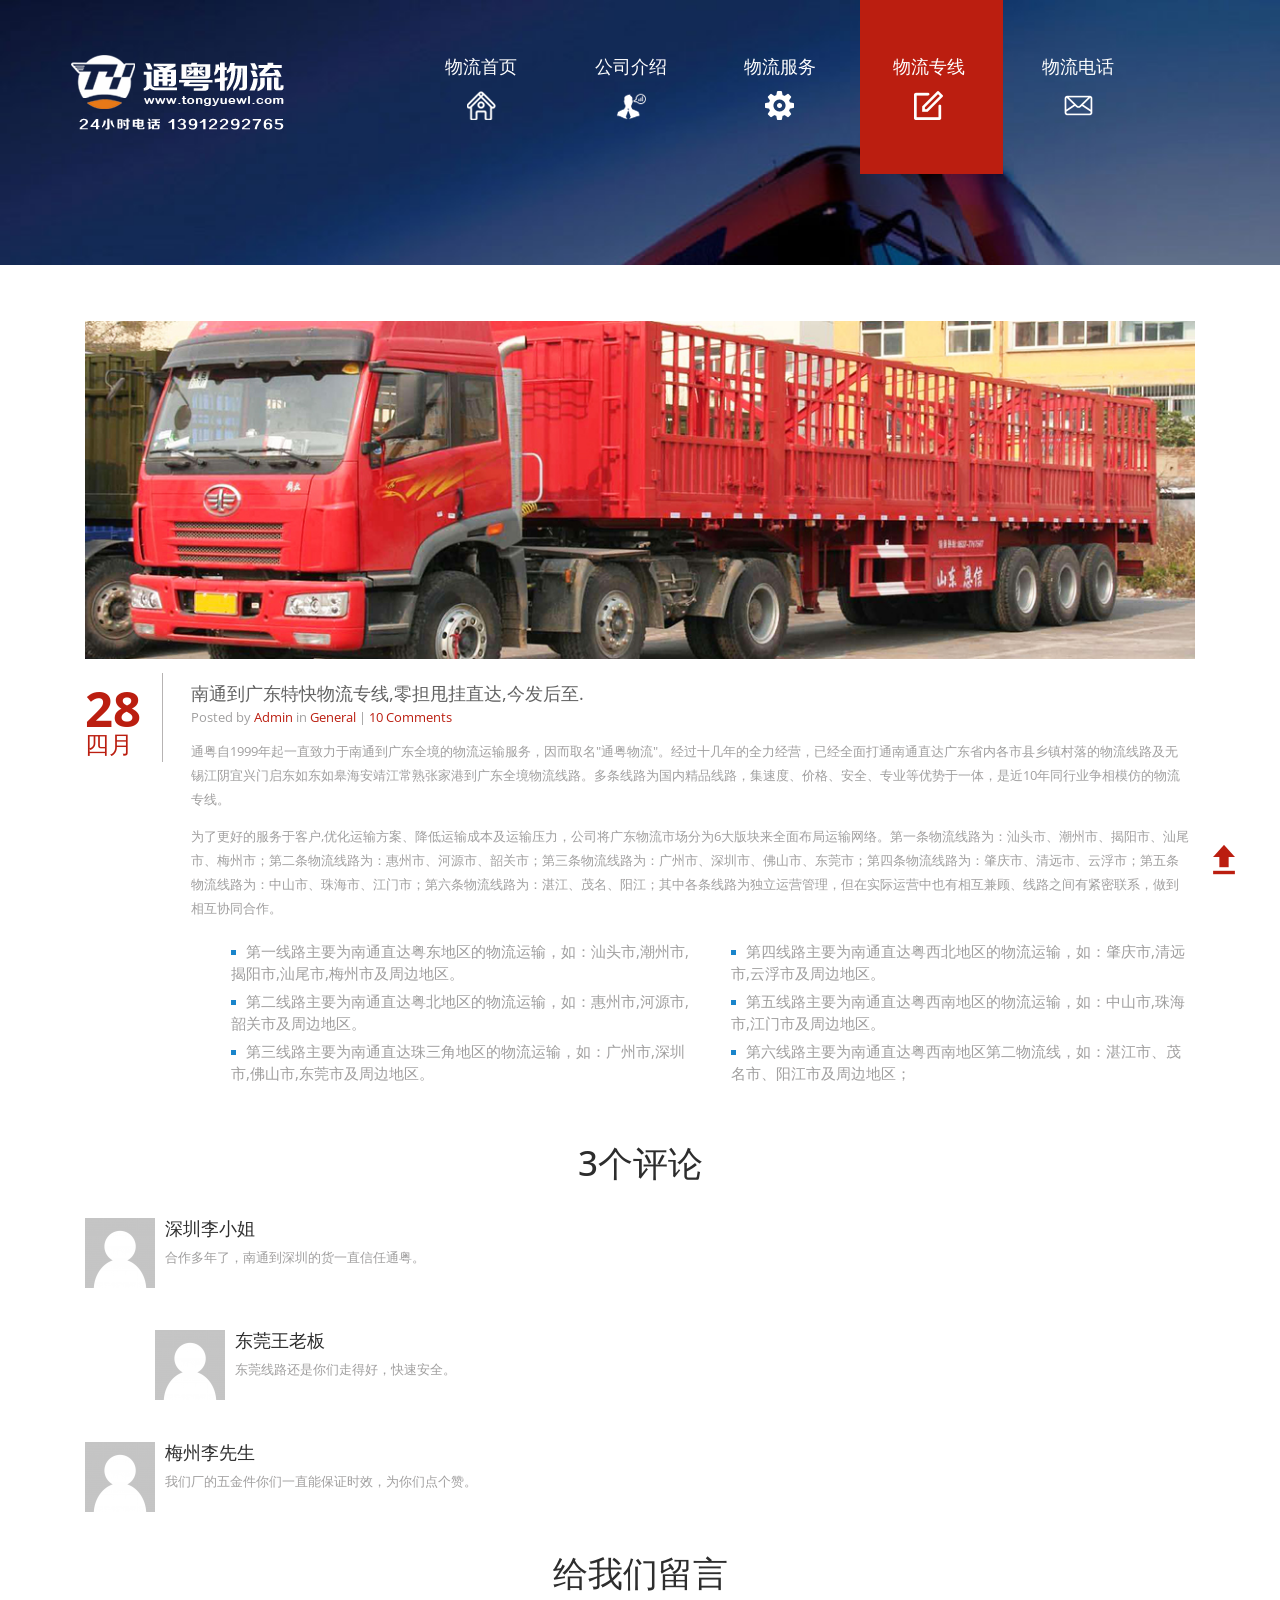
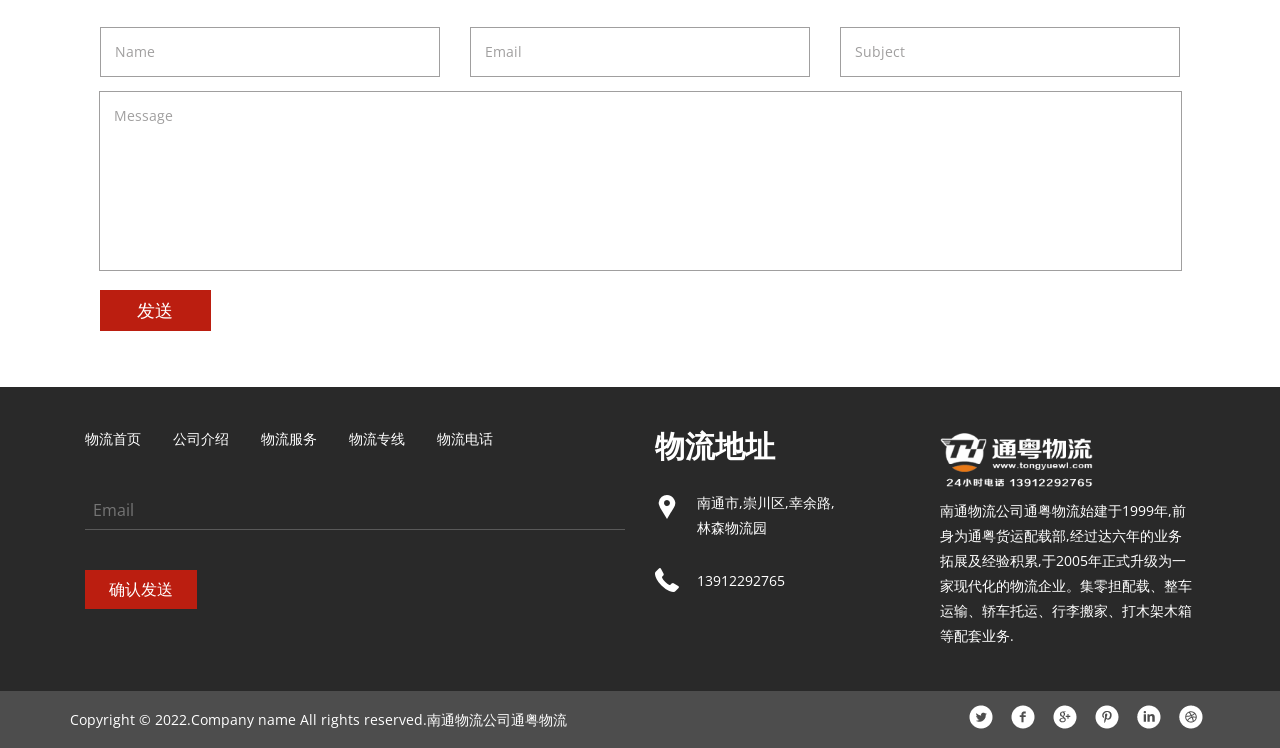
<file: single.html>
<!DOCTYPE html>
<html>
<head>
<title>南通到广东物流公司专线特快直达 - 通粤物流</title>
<meta name="viewport" content="width=device-width, initial-scale=1">
<meta http-equiv="Content-Type" content="text/html; charset=utf-8" />
<meta name="description"content="南通到广东物流公司(电话13912292765)特快南通至广东物流专线，整车运输、零担配载甩挂直达，全程高速今发后至,价格实惠."/>
<meta name="keywords" content="南通到广东物流公司, 南通到广东物流专线, 南通到广东物流电话, 南通到广东物流价格,南通到广东货运零担, 南通到广东全境货运整车, 南通至广东运输公司, 南通到广东托运公司, 南通到广东配载物流 " />
<script type="application/x-javascript"> addEventListener("load", function() { setTimeout(hideURLbar, 0); }, false); function hideURLbar(){ window.scrollTo(0,1); } </script>
<!-- bootstarp-css -->
<link href="css/bootstrap.css" rel="stylesheet" type="text/css" media="all" />
<!--// bootstarp-css -->
<!-- css -->
<link rel="stylesheet" href="css/style.css" type="text/css" media="all" />
<!--// css -->
<script src="js/tongyue.js"></script>
<!--fonts-->
<link href='http://fonts.useso.com/css?family=Open+Sans:300italic,400italic,600italic,700italic,800italic,400,300,800,700,600' rel='stylesheet' type='text/css'>
<!--/fonts-->
<link href="css/animate.css" rel="stylesheet" type="text/css" media="all">
<script src="js/wow.min.js"></script>
<script>
	 new WOW().init();
</script>
<!--start-smoth-scrolling-->
		<script type="text/javascript" src="js/move-top.js"></script>
		<script type="text/javascript" src="js/easing.js"></script>
		<script type="text/javascript">
			jQuery(document).ready(function($) {
				$(".scroll").click(function(event){		
					event.preventDefault();
					$('html,body').animate({scrollTop:$(this.hash).offset().top},900);
				});
			});
		</script>
<!--start-smoth-scrolling-->

</head>
<body>
	<!-- banner -->
	<div id="home" class="banner a-banner">
		<!-- container -->
		<div class="container">
			<div class="header">
				<div class="head-logo">
					<a href="index.html"><img src="images/logo.png" alt="" /></a>
				</div>
				<div class="top-nav">
					<span class="menu"><img src="images/menu.png" alt=""></span>
					<ul class="nav1">
						<li class="hvr-sweep-to-bottom"><a href="index.html">物流首页<i><img src="images/nav-but1.png" alt=""/></i></a></li>
						<li class="hvr-sweep-to-bottom"><a href="about.html">公司介绍<i><img src="images/nav-but2.png" alt=""/></i></a></li>
						<li class="hvr-sweep-to-bottom"><a href="services.html">物流服务<i><img src="images/nav-but3.png" alt=""/> </i> </a></li>
						<li class="hvr-sweep-to-bottom active"><a href="blog.html">物流专线<i><img src="images/nav-but4.png" alt=""/></i></a></li>
						<li class="hvr-sweep-to-bottom"><a href="mail.html">物流电话<i><img src="images/nav-but5.png" alt=""/></i></a></li>
						<div class="clearfix"> </div>
					</ul>
					<!-- script-for-menu -->
							 <script>
							   $( "span.menu" ).click(function() {
								 $( "ul.nav1" ).slideToggle( 300, function() {
								 // Animation complete.
								  });
								 });
							</script>
						<!-- /script-for-menu -->
				</div>
				<div class="clearfix"> </div>
			</div>
		</div>
		<!-- //container -->
	</div>
	<!-- //banner -->
	<!--single_page -->
<div class="container">
				<div class="single wow fadeInLeft animated" data-wow-delay="0.4s" style="visibility: visible; -webkit-animation-delay: 0.4s;">
					<div class="blog-to">		
					
						<img class="img-responsive sin-on" src="images/sin2.jpg" alt="" />
							<div class="blog-top">
							<div class="blog-left">
								<b>28</b>
								<span>四月</span>
							</div>
							<div class="top-blog">
								<a class="fast" href="#">南通到广东特快物流专线,零担甩挂直达,今发后至. </a>
								<p>Posted by <a href="#">Admin</a> in <a href="#">General</a> | <a href="#">10 Comments</a></p> 
								<p class="sed">通粤自1999年起一直致力于南通到广东全境的物流运输服务，因而取名"通粤物流"。经过十几年的全力经营，已经全面打通南通直达广东省内各市县乡镇村落的物流线路及无锡江阴宜兴门启东如东如皋海安靖江常熟张家港到广东全境物流线路。多条线路为国内精品线路，集速度、价格、安全、专业等优势于一体，是近10年同行业争相模仿的物流专线。
								</p> 
									 <p>为了更好的服务于客户,优化运输方案、降低运输成本及运输压力，公司将广东物流市场分为6大版块来全面布局运输网络。第一条物流线路为：汕头市、潮州市、揭阳市、汕尾市、梅州市；第二条物流线路为：惠州市、河源市、韶关市；第三条物流线路为：广州市、深圳市、佛山市、东莞市；第四条物流线路为：肇庆市、清远市、云浮市；第五条物流线路为：中山市、珠海市、江门市；第六条物流线路为：湛江、茂名、阳江；其中各条线路为独立运营管理，但在实际运营中也有相互兼顾、线路之间有紧密联系，做到相互协同合作。</p>
								<div class="col-md-6 md-in">
						<ul class="grid-part">
							<li><a href="#"><i class="sign"> </i>第一线路主要为南通直达粤东地区的物流运输，如：汕头市,潮州市,揭阳市,汕尾市,梅州市及周边地区。</a></li>
							<li><a href="#"><i class="sign"> </i>第二线路主要为南通直达粤北地区的物流运输，如：惠州市,河源市,韶关市及周边地区。</a></li>
							<li><a href="#"><i class="sign"> </i>第三线路主要为南通直达珠三角地区的物流运输，如：广州市,深圳市,佛山市,东莞市及周边地区。</a></li>
							
						</ul>
						</div>
						<div class="col-md-6 md-in">
						<ul class="grid-part">
							<li><a href="#"><i class="sign"> </i>第四线路主要为南通直达粤西北地区的物流运输，如：肇庆市,清远市,云浮市及周边地区。</a></li>
							<li><a href="#"><i class="sign"> </i>第五线路主要为南通直达粤西南地区的物流运输，如：中山市,珠海市,江门市及周边地区。</a></li>
							<li><a href="#"><i class="sign"> </i>第六线路主要为南通直达粤西南地区第二物流线，如：湛江市、茂名市、阳江市及周边地区；</a></li>
							
						</ul>
						</div>
						<div class="clearfix"> </div>
							</div>
							<div class="clearfix"> </div>
					</div>
					</div>		
		<div class="single-middle">
			
			<h3>3个评论</h3>
				<div class="media">
				  <div class="media-left">
					<a href="#">
					  <img class="media-object" src="images/co.png" alt="">
					</a>
				  </div>
				  <div class="media-body">
					<h4 class="media-heading"><a href="#">深圳李小姐</a></h4>
						<p>合作多年了，南通到深圳的货一直信任通粤。</p>
				  </div>
				</div>
				<div class="media in-media">
				  <div class="media-left">
					<a href="#">
					  <img class="media-object" src="images/co.png" alt="">
					</a>
				  </div>
				   <div class="media-body">
					<h4 class="media-heading"><a href="#">东莞王老板</a></h4>
						<p>东莞线路还是你们走得好，快速安全。</p>
				  </div>
				</div>
				<div class="media">
				  <div class="media-left">
					<a href="#">
					  <img class="media-object" src="images/co.png" alt="">
					</a>
				  </div>
				  <div class="media-body">
					<h4 class="media-heading"><a href="#">梅州李先生</a></h4>
						<p>我们厂的五金件你们一直能保证时效，为你们点个赞。</p>
				  </div>
				</div>
			
		</div>
		<!---->
		<div class="single-bottom">
		
			<h3>给我们留言</h3>
				<form>
						<div class="col-md-4 comment">
						<input type="text" value="Name" onfocus="this.value='';" onblur="if (this.value == '') {this.value ='Name';}">
						</div>
						<div class="col-md-4 comment">
						<input type="text" value="Email" onfocus="this.value='';" onblur="if (this.value == '') {this.value ='Email';}">
						</div>
						<div class="col-md-4 comment">
						<input type="text" value="Subject" onfocus="this.value='';" onblur="if (this.value == '') {this.value ='Subject';}">
						</div>
						<div class="clearfix"> </div>
						<textarea cols="77" rows="6" value=" " onfocus="this.value='';" onblur="if (this.value == '') {this.value = 'Message';}">Message</textarea>
						
							<input type="submit" value="发送" >
						
				</form>
			</div>
		</div>
	</div>
	<!-- //single_page -->
	<!-- footer -->
	<div class="footer">
		<!-- container -->
		<div class="container">
			<div class="col-md-6 footer-left  wow fadeInLeft animated" data-wow-delay="0.4s" style="visibility: visible; -webkit-animation-delay: 0.4s;">
				<ul>
					<li><a href="index.html">物流首页</a></li>
					<li><a href="about.html">公司介绍</a></li>
					<li><a href="services.html">物流服务</a></li>
					<li><a href="blog.html">物流专线</a></li>
					<li><a href="mail.html">物流电话</a></li>
				</ul>
				<form>
					<input type="text" placeholder="Email" required="">
					<input type="submit" value="确认发送">
				</form>
			</div>
			<div class="col-md-3 footer-middle wow bounceIn animated" data-wow-delay="0.4s" style="visibility: visible; -webkit-animation-delay: 0.4s;">
				<h3>物流地址</h3>
				<div class="address">
					<p>南通市,崇川区,幸余路,
						<span>林森物流园</span>
					</p>
				</div>
				<div class="phone">
					<p>13912292765</p>
				</div>
			</div>
			<div class="col-md-3 footer-right  wow fadeInRight animated" data-wow-delay="0.4s" style="visibility: visible; -webkit-animation-delay: 0.4s;">
				<a href="#"><img src="images/logo.png" alt="南通物流公司通粤物流" /></a>
				<p>南通物流公司通粤物流始建于1999年,前身为通粤货运配载部,经过达六年的业务拓展及经验积累,于2005年正式升级为一家现代化的物流企业。集零担配载、整车运输、轿车托运、行李搬家、打木架木箱等配套业务.</p>
			</div>
			<div class="clearfix"> </div>	
		</div>
		<!-- //container -->
	</div>
	<!-- //footer -->
	<div class="copyright">
		<!-- container -->
		<div class="container">
			<div class="copyright-left wow fadeInLeft animated" data-wow-delay="0.4s" style="visibility: visible; -webkit-animation-delay: 0.4s;">
				<p>Copyright &copy; 2022.Company name All rights reserved.<a target="_blank" href="http://www.tongyuewl.com">南通物流公司通粤物流</a></p>
			</div>
			<div class="copyright-right wow fadeInRight animated" data-wow-delay="0.4s" style="visibility: visible; -webkit-animation-delay: 0.4s;">
				<ul>
					<li><a href="#" class="twitter"> </a></li>
					<li><a href="#" class="twitter facebook"> </a></li>
					<li><a href="#" class="twitter chrome"> </a></li>
					<li><a href="#" class="twitter pinterest"> </a></li>
					<li><a href="#" class="twitter linkedin"> </a></li>
					<li><a href="#" class="twitter dribbble"> </a></li>
				</ul>
			</div>
			<div class="clearfix"> </div>
			<script type="text/javascript">
									$(document).ready(function() {
										/*
										var defaults = {
								  			containerID: 'toTop', // fading element id
											containerHoverID: 'toTopHover', // fading element hover id
											scrollSpeed: 1200,
											easingType: 'linear' 
								 		};
										*/
										
										$().UItoTop({ easingType: 'easeOutQuart' });
										
									});
								</script>
		<a href="#home" id="toTop" class="scroll" style="display: block;"> <span id="toTopHover" style="opacity: 1;"> </span></a>

		</div>
		<!-- //container -->
	</div>
</body>
</html>
</file>
<file: css/style.css>
body{
	background:#fff;
	font-family: 'Open Sans', sans-serif;
}
body a {
  transition: 0.5s all;
  -webkit-transition: 0.5s all;
  -o-transition: 0.5s all;
  -moz-transition: 0.5s all;
  -ms-transition: 0.5s all;
}
.banner{
  background: url(../images/banner2.jpg) no-repeat 0px 0px #eeece9;
  min-height: 855px;
  background-size: cover;
  position: relative;
}
.head-logo{
  float: left;
}
.head-logo a {
  display: block;
  margin-top: 3.5em;
}
.top-nav{
  float: right;
  width: 70%;
}
.top-nav ul{
	padding:0;
	margin:0;
}
.top-nav ul  li{
  display: inline-block;
  width: 18%;
  margin-right: .4em;
  float: left;
}
.top-nav ul  li.active{
	  background: #bb1e10;
}
.top-nav ul li a{
color: #FFF;
  font-size: 18px;
  margin-right: .4em;
  float: left;
  padding: 3em 0em 3em 1.4em;
  text-align: center;
  width: 79%;
}
.top-nav ul li a i{
  display: block;
  margin-top: 1em;
  color: #FFF;
  font-size: 11px;
  font-style: italic;
}
.top-nav ul li a:hover{
	text-decoration:none;
}
/* Sweep To Bottom */
.hvr-sweep-to-bottom {
  display: inline-block;                                           
  vertical-align: middle;
  -webkit-transform: translateZ(0);
    -o-transform: translateZ(0);
  -moz-transform: translateZ(0);
  -ms-transform: translateZ(0);
  transform: translateZ(0);
  box-shadow: 0 0 1px rgba(0, 0, 0, 0);
  -webkit-backface-visibility: hidden;
    -o-backface-visibility: hidden;
  -moz-backface-visibility: hidden;
  -ms-backface-visibility: hidden;
  backface-visibility: hidden;
  -moz-osx-font-smoothing: grayscale;
    -ms-osx-font-smoothing: grayscale;
        -o-osx-font-smoothing: grayscale;
  position: relative;
  -webkit-transition-property: color;
    -o-transition-property: color;
  -moz-transition-property: color;
  -ms-transition-property: color;
  transition-property: color;
  -webkit-transition-duration: 0.3s;
    -o-transition-duration: 0.3s;
  -moz-transition-duration: 0.3s;
  -ms-transition-duration: 0.3s;
  transition-duration: 0.3s;
}
.hvr-sweep-to-bottom:before {
  content: "";
  position: absolute;
  z-index: -1;
  top: 0;
  left: 0;
  right: 0;
  bottom: 0;
  background: #bb1e10;
  -webkit-transform: scaleY(0);
    -o-transform: scaleY(0);
  -moz-transform: scaleY(0);
  -ms-transform: scaleY(0);
  transform: scaleY(0);
  -webkit-transform-origin: 50% 0;
    -o-transform-origin: 50% 0;
  -moz-transform-origin: 50% 0;
  -ms-transform-origin: 50% 0;
  transform-origin: 50% 0;
  -webkit-transition-property: transform;
    -o-transition-property: transform;
  -moz-transition-property: transform;
  -ms-transition-property: transform;
  transition-property: transform;
  -webkit-transition-duration: 0.3s;
      -o-transition-duration: 0.3s;
  -moz-transition-duration: 0.3s;
  -ms-transition-duration: 0.3s;
  transition-duration: 0.3s;
  -webkit-transition-timing-function: ease-out;
        -o-transition-timing-function: ease-out;
  -moz-transition-timing-function: ease-out;
  -ms-transition-timing-function: ease-out;
  transition-timing-function: ease-out;
}
.hvr-sweep-to-bottom:hover, .hvr-sweep-to-bottom:focus, .hvr-sweep-to-bottom:active {
  color: white;
}
.hvr-sweep-to-bottom:hover:before, .hvr-sweep-to-bottom:focus:before, .hvr-sweep-to-bottom:active:before {
  -webkit-transform: scaleY(1);
  transform: scaleY(1);
}

/*---*/
.banner-info {
  text-align: center;
   text-align: center;
  margin: 14em 0 14em 0;
}
.banner-info h2{
  color: #FFF;
  margin: 0;
  font-size: 55px;
  font-weight: 300;
  padding-bottom: 1em;
}
.banner-info h2 span{
  font-weight: 700;
  padding-bottom: 0.4em;
  border-bottom: solid 3px #BE4343;
}
.banner-info h2 span.right-border{
  font-weight: 500;
  color: #C2C2C2;
}
.banner-info p{
	color: #FFF;
	font-size: 16px;
	margin: 1em 0 0 0;
	line-height: 1.8em;
}
/*-- banner-bottom --*/
.banner-bottom{
	
}
.banner-bottom-grids{
	margin: 5em 0;
}
.banner-bottom-left{
  padding: 0;
  padding-left: 0 !important;
  padding-right: 0 !important;
  margin: 0;
}
.banner-bottom-left h3{
  color: #000;
  font-size: 37px;
  margin: 0;
  line-height: 1.2em;
  font-weight: 300;
}
.banner-bottom-left h5{
  color: #969696;
  font-size: 14px;
  margin: 1em 0;
  line-height: 1.8em;
}
.banner-bottom-left h5 span{
	display:block;
}
.banner-bottom-left p{
color: #333333;
  font-size: 14px;
  margin: 0;
  line-height: 1.8em;
  font-weight: 600;
}
.banner-bottom-right img{
	width:100%;
}
.see-button{
  margin-top: 1em;
}
.see-button a{
  font-size: 14px;
  text-transform: uppercase;
  text-decoration: none;
  padding: 1em 4em;
  outline: none;
  background: #393939;
  border: none !important;
  border-radius:0;
  }
.jumbotron.banner-bottom-left {
  background: none;
}
/*------------------ Slider Part starts Here----------*/
#slider2,
#slider3 {
  box-shadow: none;
  -moz-box-shadow: none;
  -webkit-box-shadow: none;
  margin: 0 auto;
}
.rslides_tabs {
  list-style: none;
  padding: 0;
  background: rgba(0,0,0,.25);
  box-shadow: 0 0 1px rgba(255,255,255,.3), inset 0 0 5px rgba(0,0,0,1.0);
  -moz-box-shadow: 0 0 1px rgba(255,255,255,.3), inset 0 0 5px rgba(0,0,0,1.0);
  -webkit-box-shadow: 0 0 1px rgba(255,255,255,.3), inset 0 0 5px rgba(0,0,0,1.0);
  font-size: 18px;
  list-style: none;
  margin: 0 auto 50px;
  max-width: 540px;
  padding: 10px 0;
  text-align: center;
  width: 100%;
}
.rslides_tabs li {
  display: inline;
  float: none;
  margin-right: 1px;
}
.rslides_tabs a {
  width: auto;
  line-height: 20px;
  padding: 9px 20px;
  height: auto;
  background: transparent;
  display: inline;
}
.rslides_tabs li:first-child {
  margin-left: 0;
}
.rslides_tabs .rslides_here a {
  background: rgba(255,255,255,.1);
  color: #fff;
  font-weight: bold;
}
.events {
  list-style: none;
}
.callbacks_container {
  position: relative;
  float: left;
  width: 100%;
}
.callbacks {
  position: relative;
  list-style: none;
  overflow: hidden;
  width: 100%;
  padding: 0;
  margin: 0;
}
.callbacks li {
  position: absolute;
  width: 100%;
  left: 0;
  top: 0;
}
.callbacks img {
  position: relative;
  z-index: 1;
  height: auto;
  border: 0;
}
.callbacks .caption {
	display: block;
	position: absolute;
	z-index: 2;
	font-size: 20px;
	text-shadow: none;
	color: #fff;
	left: 0;
	right: 0;
	padding: 10px 20px;
	margin: 0;
	max-width: none;
	top: 10%;
	text-align: center;
}
.callbacks_nav {
  	position: absolute;
	-webkit-tap-highlight-color: rgba(0,0,0,0);
	top: 52%;
	left: 0;
	opacity: 0.7;
	z-index: 3;
	text-indent: -9999px;
	overflow: hidden;
	text-decoration: none;
	height: 61px;
	width: 55px;
	background: transparent url("../images/themes.png") no-repeat left top;
	margin-top: -65px;
}
.callbacks_nav:active {
  opacity: 1.0;
}
.callbacks_nav.next {
  left: auto;
  background-position: right top;
  right: 0;
}
#slider3-pager a {
  display: inline-block;
}
#slider3-pager span{
  float: left;
}
#slider3-pager span{
	width:100px;
	height:15px;
	background:#fff;
	display:inline-block;
	border-radius:30em;
	opacity:0.6;
}
#slider3-pager .rslides_here a {
  background: #FFF;
  border-radius:30em;
  opacity:1;
}
#slider3-pager a {
  padding: 0;
}
#slider3-pager li{
	display:inline-block;
}
.rslides {
  position: relative;
  list-style: none;
  overflow: hidden;
  width: 100%;
  padding: 0;
  margin: 0;
}
.rslides li {
  -webkit-backface-visibility: hidden;
  position: absolute;
  display: none;
  width: 100%;
  left: 0;
  top: 0;
}
.rslides li{
  position: relative;
  display: block;
  float: left;
}
.rslides img {
  height: auto;
  border: 0;
  width:100%;
}
.callbacks_tabs{
  list-style: none;
  position: absolute;
  top: 78%;
  z-index: 999;
  left: 42%;
  padding: 0;
  margin: 0;
}
.slider-top{
	text-align: center;
	padding:10em 0;
}
.slider-top h1{
	font-weight:700;
	font-size:48px;
	color:#010101;
}
.slider-top p{
	font-weight:400;
	font-size:20px;
	padding:1em 7em;
	color:#010101;
}
.slider-top ul.social-slide{
	display:inline-flex;
	margin: 0px;
	padding: 0px;
}
ul.social-slide li i{
	width:70px;
	height:74px;
	background:url(../images/img-resources.png)no-repeat;
	display: inline-block;
	margin:0px 15px;
}
ul.social-slide li i.win{
	background-position:-6px 0px;
}
ul.social-slide li i.android{
	background-position:-110px 0px;
}
ul.social-slide li i.mac{
	background-position:-215px 0px;
}
.callbacks_tabs li{
	display: inline-block;
	margin: 0 .5em;
}
@media screen and (max-width: 600px) {
  .callbacks_nav {
    top: 47%;
    }
}
/*----*/
.callbacks_tabs a{
 visibility: hidden;
}
.callbacks_tabs a:after {
  content: "\f111";
  font-size:0;
  font-family: FontAwesome;
  visibility: visible;
  display: block;
  height:15px;
  width:15px;
  display:inline-block;
  border:2px solid #FFF;
}
.callbacks_here a:after{
	border: 2px solid #FFFFFF;
	background: #bb1e10;
}
/* Shutter Out Horizontal */
.hvr-shutter-out-horizontal {
  display: inline-block;
  vertical-align: middle;
  -webkit-transform: translateZ(0);
  transform: translateZ(0);
  box-shadow: 0 0 1px rgba(0, 0, 0, 0);
  -webkit-backface-visibility: hidden;
  backface-visibility: hidden;
  -moz-osx-font-smoothing: grayscale;
  position: relative;
  background: #e1e1e1;
  -webkit-transition-property: color;
  transition-property: color;
  -webkit-transition-duration: 0.3s;
  transition-duration: 0.3s;
}
.hvr-shutter-out-horizontal:before {
  content: "";
  position: absolute;
  z-index: -1;
  top: 0;
  bottom: 0;
  left: 0;
  right: 0;
  background: #bb1e10;
  border-radius:5px;
  -webkit-border-radius:5px;
  -o-border-radius:5px;
  -ms-border-radius:5px;
  -moz-border-radius:5px;
  -webkit-transform: scaleX(0);
  transform: scaleX(0);
  -webkit-transform-origin: 50%;
  transform-origin: 50%;
  -webkit-transition-property: transform;
  transition-property: transform;
  -webkit-transition-duration: 0.3s;
  transition-duration: 0.3s;
  -webkit-transition-timing-function: ease-out;
  transition-timing-function: ease-out;
}
.hvr-shutter-out-horizontal:hover, .hvr-shutter-out-horizontal:focus, .hvr-shutter-out-horizontal:active {
  color: white;
}
.hvr-shutter-out-horizontal:hover:before, .hvr-shutter-out-horizontal:focus:before, .hvr-shutter-out-horizontal:active:before {
  -webkit-transform: scaleX(1);
  transform: scaleX(1);
}
a.btn.btn-primary.btn-lg.see-button.hvr-shutter-out-horizontal {
    background: #3F3C35;
}
/*-- specialty --*/
.specialty{
  padding: 3em 0;
  background: #FAFAFA;
}
.specialty-info h3{
	color: #bb1e10;
  font-size: 40px;
  font-weight: 300;
  margin: 0;
}
.specialty-info h5 {
  color: #969696;
  font-size: 14px;
  margin: 1em 0;
  line-height: 1.8em;
}
.specialty-info h5 span{
	display:block;
}
.specialty-info p {
  color: #333333;
  font-size: 14px;
  margin: 3em 0 0 0;
  line-height: 1.8em;
  font-weight: 600;
}
.specialty-info p  span{
  display: block;
  margin-top: 2em;
}
.service-box {
background: none;
  border: none;
  box-shadow: none;
  border-radius: 0;
  overflow: visible;
  text-align: center;
}
.service-box .icon {
  width: 100px;
  height: 100px;
  border-radius: 50%;
  background: #dfdfdf;
  margin: 0 auto;
  text-align: center;
  position: relative;	
}
.service-box .icon img {
  position: relative;
  z-index: 100;
  transition: all 0.3s ease 0s;
}
.service-box .icon:before {
  content: '';
  width: 100%;
  height: 100%;
  border-radius: 50%;
  background: #bb1e10;
  position: absolute;
  top: 0;
  left: 0;
  z-index: 10;
  -webkit-transform: scale(0);
  -moz-transform: scale(0);
  -ms-transform: scale(0);
  -o-transform: scale(0);
  transform: scale(0);
  transition: all 0.3s ease 0s;
}
.service-box:hover .icon img {
  -webkit-transform: scale(0.9);
  -moz-transform: scale(0.9);
  -ms-transform: scale(0.9);
  -o-transform: scale(0.9);
  transform: scale(0.9);
}
.service-box:hover .icon:before {
  -webkit-transform: scale(1);
  -moz-transform: scale(1);
  -ms-transform: scale(1);
  -o-transform: scale(1);
  transform: scale(1);
}
.service-box h5{
  color: #000;
  font-size: 17px;
  font-weight: 600;
  margin: .4em 0;
}
.service-box p{
color: #333333;
  font-size: 14px;
  margin: 0;
  line-height: 1.8em;
  font-weight: 400;
}
.specialty-grids-top:nth-child(2) {
  margin-top: 4em;
}
.specialty-button{
	margin-top:3em;
}
/*-- testimonial --*/
.testimonials {
  background: url(../images/i5.jpg) no-repeat 0px 0px;
  background-size: cover;
  min-height: 331px;
  padding: 3em 0;
  position: relative;
  text-align: center;
}
.testmonials div.head-section {
  margin-top: 1em;
}
.testimonial-nfo h3 {
  color: #FFF;
  font-size: 40px;
  font-weight: 300;
  margin: 0;
}
.testimonial-nfo h5 {
  color: #FFFFFF;
  font-size: 14px;
  margin: 1em 0;
  line-height: 1.8em;
  font-weight: 300;
}
.testimonial-nfo h5 span{
	display:block;
}
.testimonial-grid p {
  font-size: 1.3em;
  font-style: italic;
  color: #FFF;
  text-align: center;
  width: 70%;
  margin: 2em auto;
  font-weight: 600;
}
.testimonial-grid p span {
  font-size: 1.2em;
  vertical-align: middle;
}
/*-- news --*/
.news {
  padding: 4em 0;
}
.news-text h3 {
  color: #bb1e10;
  font-size: 40px;
  font-weight: 300;
  margin: 0;
}
.news-text h5 {
  color: #969696;
  font-size: 14px;
  margin: 1em 0;
  line-height: 1.8em;
}
.news-text h5 span{
	display:block;
}
.news-grids {
  margin-top: 3em;
}
.news-grid img{
  width: 100%;
  margin: 1em 0;
}
.news-grid a h4{
  color: #000;
  font-size: 16px;
  font-weight: 600;
  margin: 0 0 .3em 0;
}
.news-grid a:hover{
	text-decoration:none;
}
.news-grid span {
  color: #bb1e10;
  font-size: 14px;
  line-height: 1.7em;
}
.news-info p {
  color: #333333;
  font-size: 14px;
  margin: 0;
  line-height: 1.8em;
  font-weight: 400;
  word-wrap: break-word;
  word-break: break-all;
  /* 默认大屏：无高度限制，全部显示 */
  max-height: none;
  overflow: visible;
}

/* 屏幕宽度小于等于768px 小屏/缩小窗口时，只显示3行 */
@media (max-width: 768px) {
  .news-info p {
    /* 单行高度 14*1.8，3行高度 */
    max-height: 75.6px;
    overflow: hidden;
  }
}
/*-- footer --*/
.footer{
	padding:3em 0;
	background:#292929;
}
.footer-left ul{
	padding:0;
	margin:0;
}
.footer-left ul li{
	display:inline-block;
	margin:0 1em;
}
.footer-left ul li:nth-child(1){
	margin-left:0;
}
.footer-left ul li a{
	color:#FFF;
	font-size:14px;
}
.footer-left ul li a:hover{
	color: #1884CA;
	text-decoration:none;
}
.footer-left form{
  margin-top: 3em;
}
.footer-left input[type="text"] {
  width: 100%;
  color: #898888;
  background: none;
  outline: none;
  font-size: 16px;
  padding: .5em;
  margin-bottom: 2em;
  -webkit-appearance: none;
  border-bottom: solid 1px #595959;
  border-top: none;
  border-right: none;
  border-left: none;
}
.footer-left input[type="submit"] {
  border: none;
  outline: none;
  color: #FFF;
  padding: .5em 1.5em;
  font-size: 16px;
  margin: 0.5em 0 0 0;
  -webkit-appearance: none;
  background: #bb1e10;
}
.footer-left input[type="submit"]:hover{
	background:#4D4D4D;
	transition: 0.5s all;
	-webkit-transition: 0.5s all;
	-o-transition: 0.5s all;
	-moz-transition: 0.5s all;
	-ms-transition: 0.5s all;
}
.footer-middle h3{
  color: #FFFFFF;
  font-size: 30px;
  font-weight: 600;
  margin: 0;
}
.footer-right p{
  color: #FFF;
  font-size: 14px;
  margin: .5em 0 0 0;
  line-height: 1.8em;
  font-weight: 400;
}
.footer-right a img {
  width: 60%;
}
.address p {
  color: #FFFFFF;
  font-size: 14px;
  line-height: 1.8em;
  padding-left: 3em;
  margin: 2em 0 0 0;
  background: url(../images/location.png) no-repeat 0px 5px;
}
.address p span {
  display: block;
}
.phone{
	margin-top:2em;
}
.phone p{
	color: #FFFFFF;
	font-size: 14px;
	line-height: 1.8em;
	padding-left: 3em;
	margin: 2em 0 0 0;
	background: url(../images/phone.png) no-repeat 0px 0px;
}
.copyright{
  background: #4D4D4D;
  padding: 1em 0;
}
.copyright-left p{
  color: #FFF;
  font-size: 14px;
  margin: .4em 0 0 0;
}
.copyright-left p a{
	color:#FFF;
}
.copyright-left{
	float:left;
}
.copyright-right{
	float:right;
}
.copyright-right ul{
	padding:0;
	margin:0;
}
.copyright-right ul li{
	display:inline-block;
	margin:0 .5em;
}
.copyright-right ul li a.twitter{
  background: url(../images/icons.png) no-repeat 0px 0px;
  height: 24px;
  display: block;
  width: 24px;
}
.copyright-right ul li a.facebook{
  background: url(../images/icons.png) no-repeat -33px 0px;
}
.copyright-right ul li a.chrome{
  background: url(../images/icons.png) no-repeat -66px 0px;
}
.copyright-right ul li a.pinterest{
  background: url(../images/icons.png) no-repeat -99px 0px;
}
.copyright-right ul li a.linkedin{
  background: url(../images/icons.png) no-repeat -132px 0px;
}
.copyright-right ul li a.dribbble{
  background: url(../images/icons.png) no-repeat -164px 0px;
}
.copyright-right ul li a.twitter:hover {
  opacity: 0.5;
}
/*-- about --*/
.a-banner{
	min-height: 265px;
}
.about-top{
  padding: 4em 0;
}
.about-info h3{
	  color: #bb1e10;
	font-size: 40px;
	font-weight: 300;
	margin: 0;
}
.about-info h5 {
  color: #969696;
  font-size: 14px;
  margin: 1em 0;
  line-height: 1.8em;
}
.about-info h5 span {
  display: block;
}
.a-banner-bottom-grids{
  margin: 2em 0 0 0;
}
/*-- about-bottom --*/
.about-bottom{
  background: url(../images/a2.jpg) no-repeat 0px 0px;
  background-size: cover;
  padding:4em 0;
}
.about-bottom h3{
	color: #FFF;
	font-size: 40px;
	font-weight: 300;
	margin: 0;
}
.about-bottom-grids {
  margin-top: 4em;
}
.about-bottom-left {
  padding-left: 0;
}
.about-bottom-left h4{
	color: #FFF;
	font-size: 26px;
	font-weight: 700;
	margin: 0;
}
.about-bottom-left p{
  color: #FFFFFF;
  font-size: 14px;
  margin: 2em 0 0 0;
  line-height: 1.8em;
  font-weight: 400;
}
.about-bottom-left p span{
	display:block;
	margin:2em 0;
}
.about-bottom-right{
	padding-right:0;
}
/*-- team --*/
.team{
  padding: 4em 0;
}
.team-grids {
  margin-top: 3em;
}
.team-info	 h3 {
   color: #bb1e10;
  font-size: 40px;
  font-weight: 300;
  margin: 0;
}
.team-grid img{
	width:100%;
}
.team-grid h6 {
  font-size: 1.1em;
  color: #000000;
  margin: 1em 0 1em 0;
  font-weight: 700;
}
.team-grid p {
  color: #333333;
  font-size: 14px;
  margin: 0;
  line-height: 1.8em;
  font-weight: 400;
}
/*-- products --*/
.products-top{
	padding:4em 0;
}
.products-top-grids {
  margin-top: 3em;
}
.products-top h3 {
   color: #bb1e10;
  font-size: 40px;
  font-weight: 300;
  margin: 0;
}
.products-top h5 {
  color: #969696;
  font-size: 14px;
  margin: 1em 0;
  line-height: 1.8em;
}
.products-top h5 span {
  display: block;
}
.products-number{
float: left;
  width: 10%;
  margin-right: 2em;
}
.products-number p{
   color: #bb1e10;
  font-size: 40px;
  font-weight: 600;
  margin: 0;
  line-height: .8em;
}
.products-text{
	float:left;
	width:80%;
}
.products-text h4{
  color: #000;
  font-weight: 600;
  margin: 0 0 1em 0;
  font-size: 26px;
}
.products-text p {
  color: #333333;
  font-size: 14px;
  margin: 0;
  line-height: 1.8em;
  font-weight: 400;
}
/*-- products-bottom --*/
.products-bottom{
  padding: 4em 0;
  background: #FAFAFA;
}
.products-bottom h3{
	  color: #bb1e10;
	font-size: 40px;
	font-weight: 300;
	margin: 0;
}
.gallery-grid{
	float:left;
	width:25%;
}
.gallery-grid1{
	float:left;
	width:12.5% !important;
}
.gallery-grids img{
	width:100%;
}
.products-bottom-grids {
  margin-top: 3em;
}
/*--blog--*/
.blog{
		padding: 3em 0;
}
.blog h2{
  color: #bb1e10;
  font-size: 40px;
  font-weight: 300;
    margin-top: 20px;
}
.blog-left{
	float: left;
	border-right: 1px solid #B6B3B3;
	padding-right: 1.5em;
}
.blog-to {
  padding: 2em 0;
}
.blog-top {
  padding: 1em 0 0;
}
.top-blog {
	float: left;
	margin: 0.5em 0em 0em 2em;
	width: 90%;
}
.blog-left b{
	font-size:3.5em;
	color:#bb1e10;
	display:block;
	height:55px;
}
.blog-left span{
	font-size:1.7em;
	color:#bb1e10;
}
ul.men-grid li{
	display:inline-block;
}
.top-blog p{
  font-size: .95em;
  color: #A09F9F;
  line-height: 1.8em;
}
.top-blog p a{
	text-decoration:none;
	color:#bb1e10;
}
.top-blog  a.fast{
  text-decoration: none;
  font-size: 1.3em;
  color: #626262;
	  
}
.top-blog a.fast:hover,.top-blog p a:hover,ul.popular li a:hover,a.more-dummy:hover{
	color: #bb1e10;
}
.pagination > .active > a,.pagination > .active > a:hover{
	background:#bb1e10;
	border-color:#bb1e10;
}
.pagination {
  margin: 0;
}
.pagination > li > a:hover{
  color: #FFFFFF;
  border-color: #bb1e10;
  background: #bb1e10;
}
a.more {
  color: #fff;
  background: #bb1e10;
  padding: 0.5em 1em;
  display: inline-block;
  text-decoration: none;
}
a.more:hover {
  background: #2d2d2d;
}
p.sed {
  margin: 0.5em 0 1em;
}
nav {
  text-align: center;
}
/*--//blog--*/
/*--single--*/
.single-middle h3{
font-size: 2.5em; 
  color: #2d2d2d;
  text-align:center;
    margin: 0 0 1em;
}
.single-bottom {
  padding: 0em 0 4em;
}
.single-bottom input[type="text"], .single-bottom textarea {
  width: 100%;
  padding: 1em;
  background: none;
  outline: none;
  border: 1px solid #A09F9F;
  font-size: 1em;
  color:#A09F9F;
  -webkit-appearance: none;
}
.single-bottom  input[type="submit"]{
	width: 10%;
	font-size: 1.3em;
	background: #bb1e10;
	padding: 0.4em 0.8em;
	text-align: center;
	color: #fff;
	border: none;
	outline:none;
	-webkit-appearance: none;
	  margin: 0 0.8em;
}
.single-bottom  input[type="submit"]:hover{
	background:#2d2d2d;
}
 .single-bottom textarea {
	resize:none;
	min-height:180px;
	 margin: 1em 1em;
	width: 97.6%;
 }
.media-body h4{
	  font-size: 1.3em; 
}
.media-body h4 a{
  color: #2d2d2d;
  text-decoration:none;
}
.media-body p {
  margin: 0.7em 0 0em;
  font-size: .95em;
  color: #A09F9F;
  line-height: 1.6em;
}
.media {
  margin: 0em 0 3em;
}
.single-bottom h3 {
  font-size: 2.5em; 
  color: #2d2d2d;
  text-align: center;
  margin: 0.5em 0 1em;
}
.md-in{
	padding:0;
}
.in-media{
	padding:0 0 0 5em;
}
 ul.grid-part li{
	list-style:none;
}
 ul.grid-part li a{
	color:#A09F9F;
	text-decoration:none;
	padding:0.2em 0;
	display:block;
	font-size: 1.1em;
}
ul.grid-part li a i{
	background: #1985CB;
	width:5px;
	height: 5px;
	display: inline-block;
  vertical-align: middle;
  margin-right: 10px;
}
 ul.grid-part li a:hover{
	color:#1985CB;
	padding-left:0.2em;
}
ul.grid-part {
  margin: 0.5em 0 2em;
}
.single {
  padding: 2em 15px 0;
}
/*--//single--*/
/*-- mail --*/
.mail{
	padding:4em 0;
}
.map iframe {
  width: 100%;
  min-height: 400px;
  border: none;
}
.mail-grids {
  margin-top: 2em;
}
.mail-grid-left h3{
   color: #bb1e10;
  font-size: 40px;
  font-weight: 300;
  margin: 0;
}
.mail-grid-left h5 {
  color: #969696;
  font-size: 14px;
  margin: 1em 0;
  line-height: 1.8em;
}
.mail-grid-left h5 span {
  display: block;
}
.mail-grid-left h4{
	color:#000;
	font-size:18px;
	font-weight:600;
	margin:0;
}
.mail-grid-left p{
  color: #000000;
  font-size: 14px;
  margin: 1em 0;
  line-height: 1.8em;
}
.mail-grid-left p a{
	color: #000000;
}
.mail-grid-left p span{
	display:block;
}
.contact-form form {
  text-align: right;
}
.contact-form input[type="text"] {
  width: 100%;
  color: #898888;
  background: none;
  outline: none;
  font-size: 16px;
  padding: .5em;
  margin-bottom: 1em;
  border: solid 1px #D5D4D4;
  -webkit-appearance: none;
}
.contact-form textarea {
  resize: none;
  width: 100%;
  color: #898888;
  font-size: 16px;
  outline: none;
  padding: .5em;
  border: solid 1px #D5D4D4;
  min-height: 150px;
  -webkit-appearance: none;
}
.contact-form input[type="submit"] {
  border: none;
  outline: none;
  color: #FFF;
  padding: .5em 1.5em;
  font-family: 'Open Sans', sans-serif;
  font-size: 16px;
  font-weight: 600;
  margin: 0.5em 0 0 0;
  -webkit-appearance: none;
  background: #bb1e10;
}
.contact-form input[type="submit"]:hover{
	background:#4D4D4D;
	  transition: 0.5s all;
  -webkit-transition: 0.5s all;
  -o-transition: 0.5s all;
  -moz-transition: 0.5s all;
  -ms-transition: 0.5s all;
}
span.menu {
  display: none;
}
/*--top-top--*/
#toTop {
  display: none;
  text-decoration: none;
  position: fixed;
  bottom: 10px;
  right: 25px;
  overflow: hidden;
  width: 47px;
  height: 47px;
  border: none;
  text-indent: 100%;
  background: url(../images/top-arrow.png) no-repeat;
}
/*--/top-top--*/
/*-- responsive-design starts-here --*/
@media screen and (max-width: 1024px) {
	.top-blog {
	  width: 87%;
	}
	.blog h2 {
	  margin-top: 0;
	}
	.callbacks_tabs {
	  top: 87%;
	}
	.banner {
	      min-height: 144px !important;
	}
	.banner-info {
	  margin: 8em 0 0 0;
	}
	.banner-bottom-grids {
	  margin: 3em 0;
	}
	.banner-info p {
	  margin: 0em 0 7em 0;
	}
	.banner-bottom-left h5 {
	  font-size: 14px;
	  margin: 4px 0;
	}
	.banner-bottom-left h3 {
	  font-size: 28px;
	}
	.banner-bottom-left p {
	  font-size: 13px;
	}
	.about-top {
	  padding: 4em 0 0;
	}
	.mail-grid-left h3 {
	  font-size: 32px;
	}
	.mail {
	  padding: 4em 0 2em;
	}
	.banner-info h2 span {
	  padding-bottom: 0;
	  border-bottom: none;
	}
}
@media screen and (max-width: 768px) {
	.head-logo {
	  width: 20%;
	}
	.head-logo a img{
		width:100%;
	}
	span.menu {
		display: block;
		text-align: right;
		padding-bottom: 1em;
		cursor: pointer;
		color: #E74C3C;
		font-size: 16px;
		font-weight: 700;
		position: relative;
	}
	.top-nav {
		  float: right;
		  margin-top: 3em;
		  width: 5%;
	}
	.head-logo a {
	 margin-top: 2em;
	}
	ul.nav1 {
		display: none;
	}
	
	.top-nav ul {
		padding: 0;
		margin: 0;
		z-index: 9999;
		position: absolute;
		width: 100%;
		left:0;
	}
	.top-nav ul.nav1 li.active{
		background: #DC5329;
	}
	.top-nav ul.nav1 li {
	  display: block;
	  text-align: center;
	  background: rgba(181, 181, 181, 1);
	  border-bottom: 1px dashed #0F2031;
	  margin: 0;
	  width: 100%;
	}
	.top-nav ul li a {
	  padding: 1.5em 0;
	  display: block;
	  float: none;
	}	
	.top-nav ul li a i {
		margin-top: .5em;
	}
	.top-nav ul li a {
		padding: 1em 0;
	}
	.banner-info h2 {
		font-size: 41px;
	}
	.banner-info h2 {
		font-size: 41px;
	}
	.banner {
		min-height: 630px;
	}
	.callbacks_tabs {
	  top: 83%;
	  left: 30%;
	}
	.banner-bottom-right {
	  margin-top: 2em;
	}
	.service-box {
	  margin: 2em 0;
	}
	.testimonial-grid p {
		width: 90%;
	}
	.news-grid {
	  margin-top: 2em;
	  float: left;
	  width: 50%;
	}
	.footer-middle {
	  margin: 3em 0;
	}
	.a-banner {
	  min-height: 88px !important;
	}
	.banner-bottom-right {
	  margin-bottom: 2em;
	}
	.about-bottom-right {
	  margin-top: 4em;
	}
	.banner-bottom-grids {
	  margin: 2em 0;
	}
	.team-grid {
	  float: left;
	  width: 50%;
	}
	.team-grid:nth-child(3) {
	  margin-top: 2em;
	}
	.team-grid:nth-child(4) {
	  margin-top: 2em;
	}
	.contact-form {
	  margin-top: 2em;
	}
	.products-grid {
	  margin-bottom: 2em;
	    padding: 0;
	}
	.footer-left {
	  padding: 0;
	}
	.footer-middle {
	  padding: 0;
	}
	.footer-right {
	  padding: 0;
	}
	.single {
	  padding: 0;
	}
	.mail-grid-left {
	  padding: 0;
	}
	.banner-info {
	  margin: 4em 0 0 0;
	}
	.footer-right a img {
	  width: 20%;
	}
	.top-nav ul li a {
	  width: 100%;
	}
	.top-blog {
	  width: 83%;
	}
	ul.grid-part {
	  float: left;
	}
	.single-bottom textarea {
	  width: 100%;
	}
	.single-bottom input[type="text"], .single-bottom textarea {
	  margin-bottom: 1em !important;
	  margin: 0;
	}
	.comment {
	  padding: 0;
	}
	.single-bottom {
	  padding: 0em 0 2.5em;
	}
	.banner-info h2 span {
	  border-bottom: none;
	}
	.footer-left input[type="text"] {
	  margin-bottom: 0em;
	}
	.phone {
	  margin-top: 0em;
	}
	.phone p {
	  margin: 1em 0 0 0;
	}
	.address p {
	  margin: 1em 0 0 0;
	}
	.banner-bottom-left h5 {
	  font-size: 15px;
	}
	.banner-bottom-left p {
	  font-size: 13px;
	}
	.banner-bottom-right {
	  padding: 0;
	}
	.a-banner-bottom-text {
	  padding: 0;
	}
	.team-grid {
	  padding: 0;
	}
	.banner-info p {
	  margin: 0em 0 11em 0;
	}
}
@media screen and (max-width: 640px) {
	.banner-info h2 {
	  font-size: 35px;
	}
	.contact-form {
	  padding: 0;
	}
	.footer-middle {
	  margin: 0em 0;
	}
	.mail {
	  padding: 4em 0 2em;
	}
	.team-grid p {
	  width: 90%;
	}
	.head-logo a {
	  margin-top: 2.6em;
	}
	.top-blog {
	  width: 80%;
	}
	.pagination {
	  padding-top: 2em;
	}
	.blog-to {
	  padding: 1em 0;
	}
	.banner-info h2 span {
	  border-bottom: none;
	}
	.banner-info {
		margin: 3em 0 0 0;
	}
	.banner {
	  min-height: 560px;
	}
	.banner-bottom-left h3 {
		font-size: 28px;
	}
	.specialty-info h3 {
		font-size: 34px;
	}
	.about-info h3 {
		font-size: 34px;
	}
	.about-bottom h3 {
		font-size: 34px;
	}
	.team-info	h3 {
		font-size: 34px;
	}
	.products-top h3 {
		font-size: 34px;
	}
	.products-text h4 {
		font-size: 22px;
	}
	.products-number p {
		font-size: 34px;
	}
	.products-bottom h3 {
		font-size: 34px;
	}
	.mail-grid-left h3 {
		font-size: 34px;
	}
	.head-logo {
	  width: 25%;
	}
}
@media screen and (max-width: 480px) {
	.banner-info h2 span {
		border-bottom: none;
	}
	.banner-info h2 {
	    line-height: 1.2em;
        font-size: 21px;
	}
	.banner-info {
	  margin: 2em 0 0 0;
	}
	.specialty-button {
	  margin-top: 0em;
	}
	.see-button {
	  margin-top: 0.2em;
	}
	.banner-info p {
	  font-size: .875em;
	  margin: 0em 0 8em 0;
	}
	.callbacks_tabs {
	  top: 72%;
	  left: 36%;
	}
	.head-logo {
	    width: 33%;
	}
	.products-top-grids {
	  margin-top: 1em;
	}
	.news-grids {
	  margin-top: 1em;
	}
	.top-blog {
	  width: 100%;
	  margin: 0;
	  padding-top: 1em;
	}
	.about-bottom-grids {
	  margin-top: 2em;
	}
	ul.grid-part {
	  padding: 0;
	}
	.top-nav {
	  margin-top: 2.2em;
	  width: 8%;
	}
	.testimonial-grid p {
	  width: 100%;
	}
	.single-bottom input[type="submit"] {
	  width: 20%;
	  margin: 0;
	}
	.testimonial-grid p {
		font-size: 1em;
	}
	.news-grid {
	  margin-top: 1em;
	  padding-left: 0;
	}
	.news-grid a h4 {
		font-size: 14px;
	}
	.news-grid span {
		font-size: 14px;
	}
	.copyright-left {
	  float: none;
	  text-align: center;
	  margin-bottom: 2em;
	}
	.copyright-right {
	  float: none;
	  text-align: center;
	}
	.a-banner {
	    min-height: 85px !important;
	}
	.about-top {
	  padding: 2em 0;
	}
	.banner-bottom-right {
	  padding: 0;
	}
	.products-top {
	  padding: 2em 0;
	}
	.gallery-grid {
	  float: none;
	  width: 100%;
	}
	.gallery-grid1 {
	  float: none;
	  width: 100% !important;
	}
	.e-page h5 {
		font-size: 3em;
	}
	.head-logo a {
	    margin-top: 1.8em;
	}
	.map iframe {
	  min-height: 250px;
	}
	.footer-middle {
	    margin: 2.5em 0;
	}
	.banner-bottom-grid-text {
	  padding: 0;
	}
	.specialty-info {
	  padding: 0;
	}
	.specialty-grids {
	  padding: 0;
	    margin-top: 6em;
	}
	.mail {
	  padding: 0em 0 2em;
	}
	.specialty {
	  padding: 3em 0 1.5em;
	}
	.see-button a {
	  padding: 1em 2em;
	}
	.news {
	  padding: 1.5em 0 3em;
	}
	.footer-right a img {
	  width: 33%;
	}
}
@media screen and (max-width: 320px) {
	.head-logo {
	  width: 43%;
	}
	.top-nav {
	width: 12%;
	   margin-top: 1.7em;
	}	
	.head-logo a {
	      margin-top: 1.3em;
	}
	.top-nav ul li a {
	  padding: .5em 0;
	}
	.banner-info h2 {
	  font-size: 19px;
	   padding-bottom: 4em;
	}
	.banner-info {
	  margin: 4em 0 0 0;
	}
	.banner-info p {
	  display: none;
	}
	.callbacks_tabs {
	  top: 71%;
	  left: 25%;
	}
	.team-grids {
	  margin-top: 1em;
	}
	.a-banner {
	  min-height: 75px !important;
	}
	.team-grid img {
	  width: 90%;
	}
	.banner-bottom-grid-text {
	  padding: 0;
	}
	.see-button {
	  margin-top: .3em;
	}
	.banner-bottom-left h3 {
	  font-size: 20px;
	}
	.banner-bottom-right {
	  margin-bottom: 0em;
	}
	.specialty {
		padding: 2em 0;
	}
	.specialty-info h3 {
	  font-size: 26px;
	}
	.specialty-info {
	  padding: 0;
	}
	.specialty-info p {
		margin: 1em 0 0 0;
		  font-size: 13px;
	}
	.specialty-info p span {
	  margin-top: 1em;
	  
	}
	.service-box h5 {
		margin: 1em 0;
	}
	.testimonials {
		padding: 2em 0;
	}
	.testimonial-nfo h3 {
		font-size: 26px;
	}
	.testimonial-grid p {
	  font-size: .9em;
	}
	.news {
	    padding: 2em 0 0;
	}
	.news-text h3 {
		font-size: 26px;
	}
	.news-grids {
	  margin-top: 0em;
	}
	.news-grid {
	  float: none;
	  width: 100%;
	  padding: 0;
	  margin: 3em 0
	}
	.footer-left {
	  padding: 0;
	}
	.footer-left ul {
		text-align: center;
	}
	.footer-left ul li {
		margin: 0.2em .24em 0;
	}
	.footer {
		padding: 2em 0;
	}
	.footer-left form {
	  margin-top: 2em;
	}
	.about-info h3 {
	  font-size: 26px;
	}
	.banner-bottom-left h3 {
	  font-size: 18px;
	}
	.a-banner-bottom-text {
	  margin-top: 1em;
	}
	.banner-bottom-grids {
	    margin: 1em 0;
	}
	.about-bottom {
		padding: 2em 0;
	}
	.about-bottom h3 {
	  font-size: 26px;
	}
	.about-bottom-left h4 {
		font-size: 20px;
		  font-weight: 400;
	}
	.about-bottom-grids {
	  margin-top: 1em;
	}
	.about-bottom-left p span {
	  margin: 1em 0;
	    text-align: left;
	}
	.about-bottom-right {
	  margin-top: 2em;
	}
	.team {
	  padding: 2em 0;
	}
	.team-info	h3 {
	  font-size: 26px;
	}
	.team-grid {
	  float: none;
	  width: 100%;
	  padding: 0;
	}
	.team-grid:nth-child(2) {
	  margin-top: 2em;
	}
	.a-banner-bottom-text {
	  padding: 0;
	}
	.products-top h3 {
	  font-size: 26px;
	  line-height: 1.4em;
	}
	.products-number {
		margin-right: 1em;
	}
	.products-text h4 {
	  font-size: 20px;
	    margin: 0 0 .2em 0;
	}
	.products-text p {
	  font-size: 12px;
	}
	.products-grid {
	  margin-bottom: 2em;
	  padding: 0;
	}
	.products-number p {
		line-height: .5em;
	}
	.products-top-grids {
	  margin-top: 0em;
	}
	.products-bottom {
		padding: 2em 0;
	}
	.products-bottom h3 {
	  font-size: 26px;
	}
	.products-bottom-grids {
	  margin-top: 1em;
	}
	.e-page h3 {
		font-size: 8em;
	}
	.e-page {
	  padding: 9em 0 0 0;
	  min-height: 640px;
	}
	.e-page h5 {
	  font-size: 2em;
	}
	.mail {
	  padding: 1em 0;
	}
	.footer-middle {
	  margin: 0em 0;
	}
	.map iframe {
		min-height: 265px;
	}
	.mail-grid-left h3 {
	  font-size: 26px;
	}
	.mail-grid-left {
	  padding: 0;
	}
	.contact-form {
	  padding: 0;
	}
	.footer-middle {
	    margin: 2.2em 0;
	}
	.blog h2 {
	  font-size: 26px;
	  margin-top: 0px;
	}
	.blog-left b {
	  font-size: 2.5em;
	}
	.blog {
	  padding: 1.5em 0;
	}
	.single-middle h3 {
	  font-size: 2.2em;
	}
	.single-bottom h3 {
	  font-size: 2.1em;
	}
	.single-bottom input[type="submit"] {
	  width: 34%;
	}
	.mail-grid-left {
	  padding: 0 !important;
	}
	.contact-form {
	  padding: 0;
	}
	.contact-form {
	  padding: 0 !important;
	}
	.specialty-grids-top:nth-child(2) {
	  margin-top: 0;
	}
	.specialty-button {
	  margin: 0em 0 2em;
	}
	.footer-left input[type="text"] {
	  margin-bottom: .2em;
	}
	.address p {
	  margin: .6em 0 0 0;
	}
	.phone {
	  margin-top: 1em;
	}
	.phone p {
	  margin: 0em 0 0 0;
	}
	.footer-right a img {
	  width: 50%;
	}
	.top-blog p {
	   font-size: 12px;
       margin: 7px 0;
	}
	.in-media {
	  padding: 0 0 0 1em;
	}
	.team-grid p {
	  font-size: 14px;
	  line-height: 1.7em;
	}
	.team-grid h6 {
	  margin: 1em 0 .3em 0;
	}
	.about-bottom-left p {
	  font-size: 13px;
	}
	.about-info h5 {
	  font-size: 13px;
	}
	.team-info {
	  text-align: center;
	}
	.banner-bottom-left p {
	  font-size: 14px;
	}
	.see-button a {
	  font-size: 13px;
	  padding: 1em 2em;
	}
	.specialty-grids {
	  padding: 0;
	  margin-top: 2em;
	}
}
</file>
<file: css/touchTouch.css>
/*! fancyBox v2.1.5 fancyapps.com | fancyapps.com/fancybox/#license */
.fancybox-wrap,
.fancybox-skin,
.fancybox-outer,
.fancybox-inner,
.fancybox-image,
.fancybox-wrap iframe,
.fancybox-wrap object,
.fancybox-nav,
.fancybox-nav span,
.fancybox-tmp
{
	padding: 0;
	margin: 0;
	border: 0;
	outline: none;
	vertical-align: top;
}

.fancybox-wrap {
	position: absolute;
	top: 0;
	left: 0;
	z-index: 8020;
}

.fancybox-skin {
	position: relative;
	background:#fff;
	color: #444;
	text-shadow: none;
	-webkit-border-radius: 4px;
	   -moz-border-radius: 4px;
	        border-radius: 4px;
}

.fancybox-opened {
	z-index: 8030;
}

.fancybox-opened .fancybox-skin {
	-webkit-box-shadow: 0 10px 25px rgba(0, 0, 0, 0.5);
	   -moz-box-shadow: 0 10px 25px rgba(0, 0, 0, 0.5);
	        box-shadow: 0 10px 25px rgba(0, 0, 0, 0.5);
}

.fancybox-outer, .fancybox-inner {
	position: relative;
}

.fancybox-inner {
	overflow: hidden;
}

.fancybox-type-iframe .fancybox-inner {
	-webkit-overflow-scrolling: touch;
}

.fancybox-error {
	color: #444;
	font: 14px/20px "Helvetica Neue",Helvetica,Arial,sans-serif;
	margin: 0;
	padding: 15px;
	white-space: nowrap;
}

.fancybox-image, .fancybox-iframe {
	display: block;
	width: 100%;
	height: 100%;
}

.fancybox-image {
	max-width: 100%;
	max-height: 100%;
}

#fancybox-loading, .fancybox-close, .fancybox-prev span, .fancybox-next span {
	background-image: url('../images/fancybox_sprite.png');
}

#fancybox-loading {
	position: fixed;
	top: 50%;
	left: 50%;
	margin-top: -22px;
	margin-left: -22px;
	background-position: 0 -108px;
	opacity: 0.8;
	cursor: pointer;
	z-index: 8060;
}

#fancybox-loading div {
	width: 44px;
	height: 44px;
	background: url('../images/fancybox_loading.gif') center center no-repeat;
}

.fancybox-close {
	position: absolute;
	top: -18px;
	right: -18px;
	width: 36px;
	height: 36px;
	cursor: pointer;
	z-index: 8040;
}

.fancybox-nav {
	position: absolute;
	top: 0;
	width: 40%;
	height: 100%;
	cursor: pointer;
	text-decoration: none;
	background: transparent url('../images/blank.gif'); /* helps IE */
	-webkit-tap-highlight-color: rgba(0,0,0,0);
	z-index: 8040;
}

.fancybox-prev {
	left: 0;
}

.fancybox-next {
	right: 0;
}

.fancybox-nav span {
	position: absolute;
	top: 50%;
	width: 36px;
	height: 34px;
	margin-top: -18px;
	cursor: pointer;
	z-index: 8040;
	visibility: hidden;
}

.fancybox-prev span {
	left: 10px;
	background-position: 0 -36px;
}

.fancybox-next span {
	right: 10px;
	background-position: 0 -72px;
}

.fancybox-nav:hover span {
	visibility: visible;
}

.fancybox-tmp {
	position: absolute;
	top: -99999px;
	left: -99999px;
	visibility: hidden;
	max-width: 99999px;
	max-height: 99999px;
	overflow: visible !important;
}

/* Overlay helper */

.fancybox-lock {
    overflow: hidden !important;
    width: auto;
}

.fancybox-lock body {
    overflow: hidden !important;
}

.fancybox-lock-test {
    overflow-y: hidden !important;
}

.fancybox-overlay {
	position: absolute;
	top: 0;
	left: 0;
	overflow: hidden;
	display: none;
	z-index: 8010;
	background: rgba(255, 255, 255, 0.86);
}

.fancybox-overlay-fixed {
	position: fixed;
	bottom: 0;
	right: 0;
}

.fancybox-lock .fancybox-overlay {
	overflow: auto;
	overflow-y: scroll;
}

/* Title helper */

.fancybox-title {
	visibility: hidden;
	font: normal 13px/20px "Helvetica Neue",Helvetica,Arial,sans-serif;
	position: relative;
	text-shadow: none;
	z-index: 8050;
}

.fancybox-opened .fancybox-title {
	visibility: visible;
}

.fancybox-title-float-wrap {
	position: absolute;
	bottom: 0;
	right: 50%;
	margin-bottom: -35px;
	z-index: 8050;
	text-align: center;
}

.fancybox-title-float-wrap .child {
	display: inline-block;
	margin-right: -100%;
	padding: 2px 20px;
	background: transparent; /* Fallback for web browsers that doesn't support RGBa */
	background: rgba(0, 0, 0, 0.8);
	-webkit-border-radius: 15px;
	   -moz-border-radius: 15px;
	        border-radius: 15px;
	text-shadow: 0 1px 2px #222;
	color: #FFF;
	font-weight: bold;
	line-height: 24px;
	white-space: nowrap;
}

.fancybox-title-outside-wrap {
	position: relative;
	margin-top: 10px;
	color: #fff;
}

.fancybox-title-inside-wrap {
	padding-top: 10px;
}

.fancybox-title-over-wrap {
	position: absolute;
	bottom: 0;
	left: 0;
	color: #fff;
	padding: 10px;
	background: #000;
	background: rgba(0, 0, 0, .8);
}

/*Retina graphics!*/
@media only screen and (-webkit-min-device-pixel-ratio: 1.5),
	   only screen and (min--moz-device-pixel-ratio: 1.5),
	   only screen and (min-device-pixel-ratio: 1.5){

	#fancybox-loading, .fancybox-close, .fancybox-prev span, .fancybox-next span {
		background-image: url('../images/fancybox_sprite@2x.png');
		background-size: 44px 152px; /*The size of the normal image, half the size of the hi-res image*/
	}

	#fancybox-loading div {
		background-image: url('../images/fancybox_loading@2x.gif');
		background-size: 24px 24px; /*The size of the normal image, half the size of the hi-res image*/
	}
}
</file>
